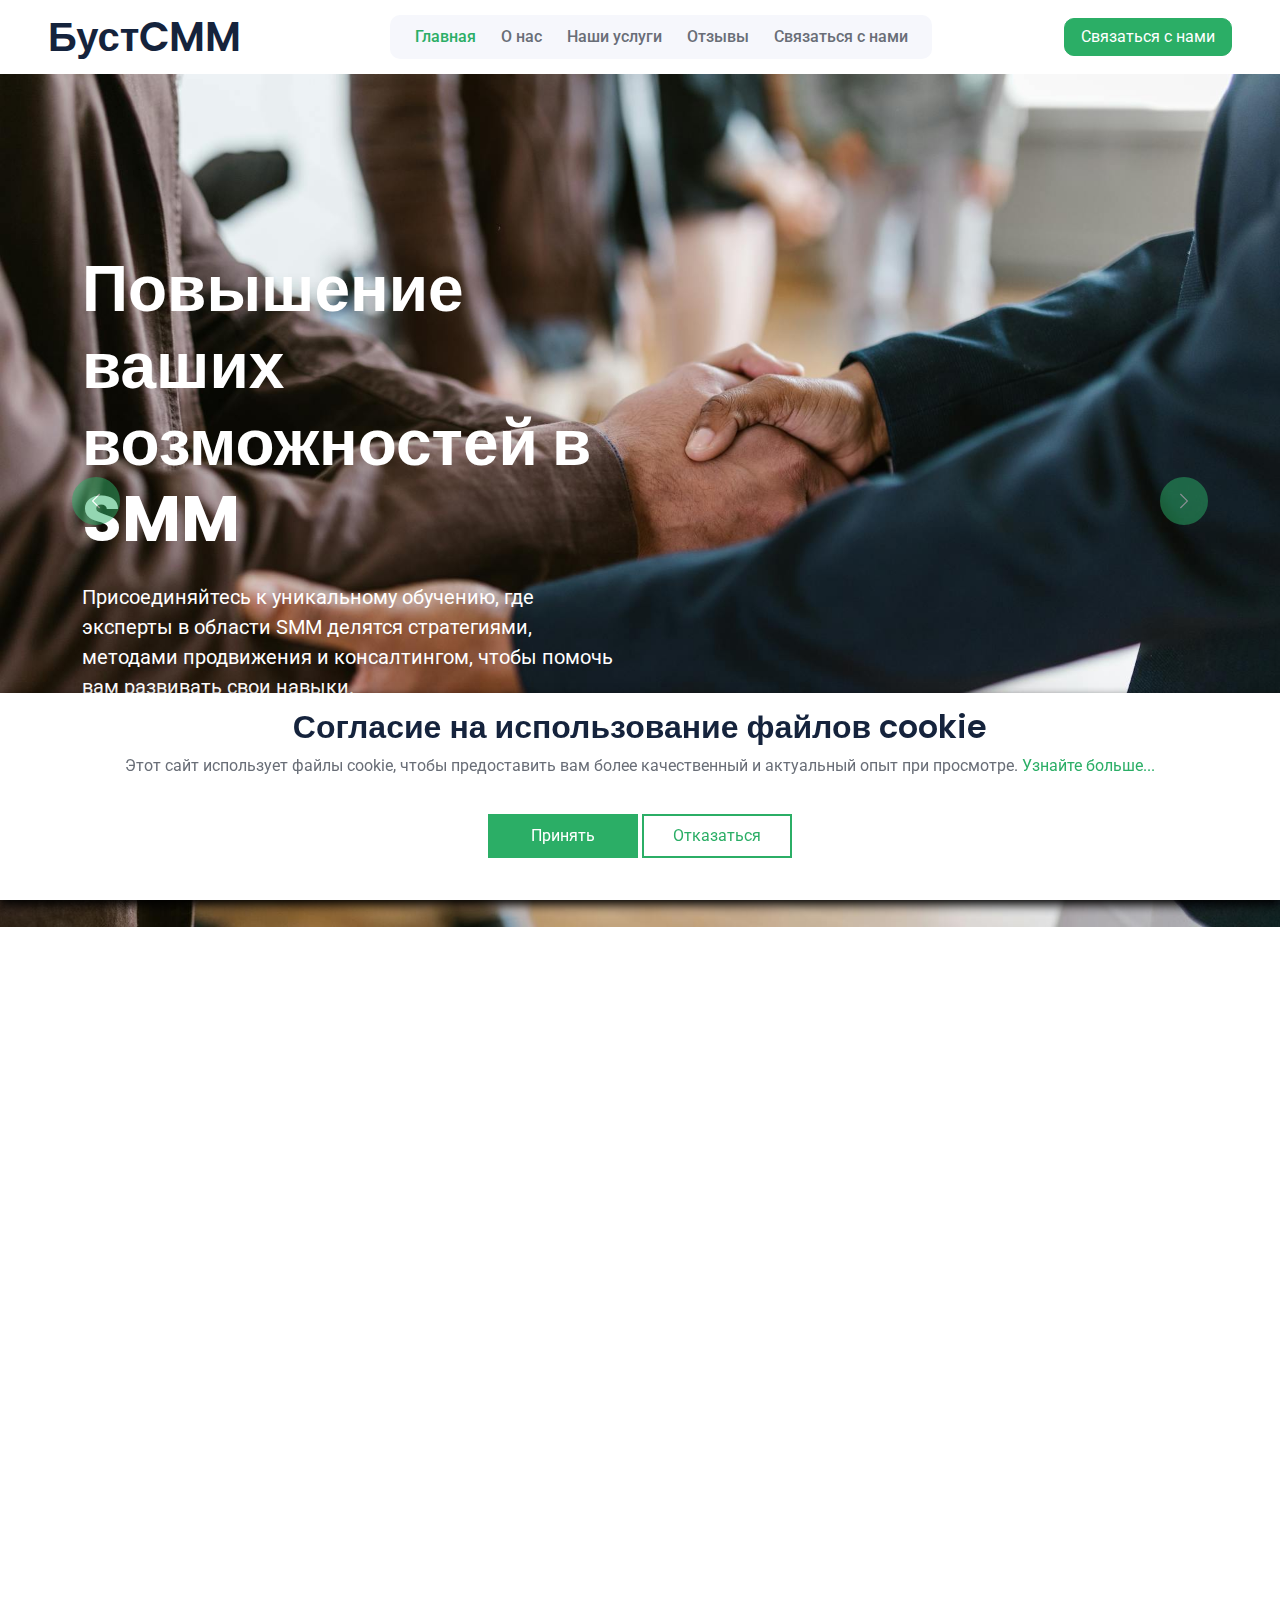
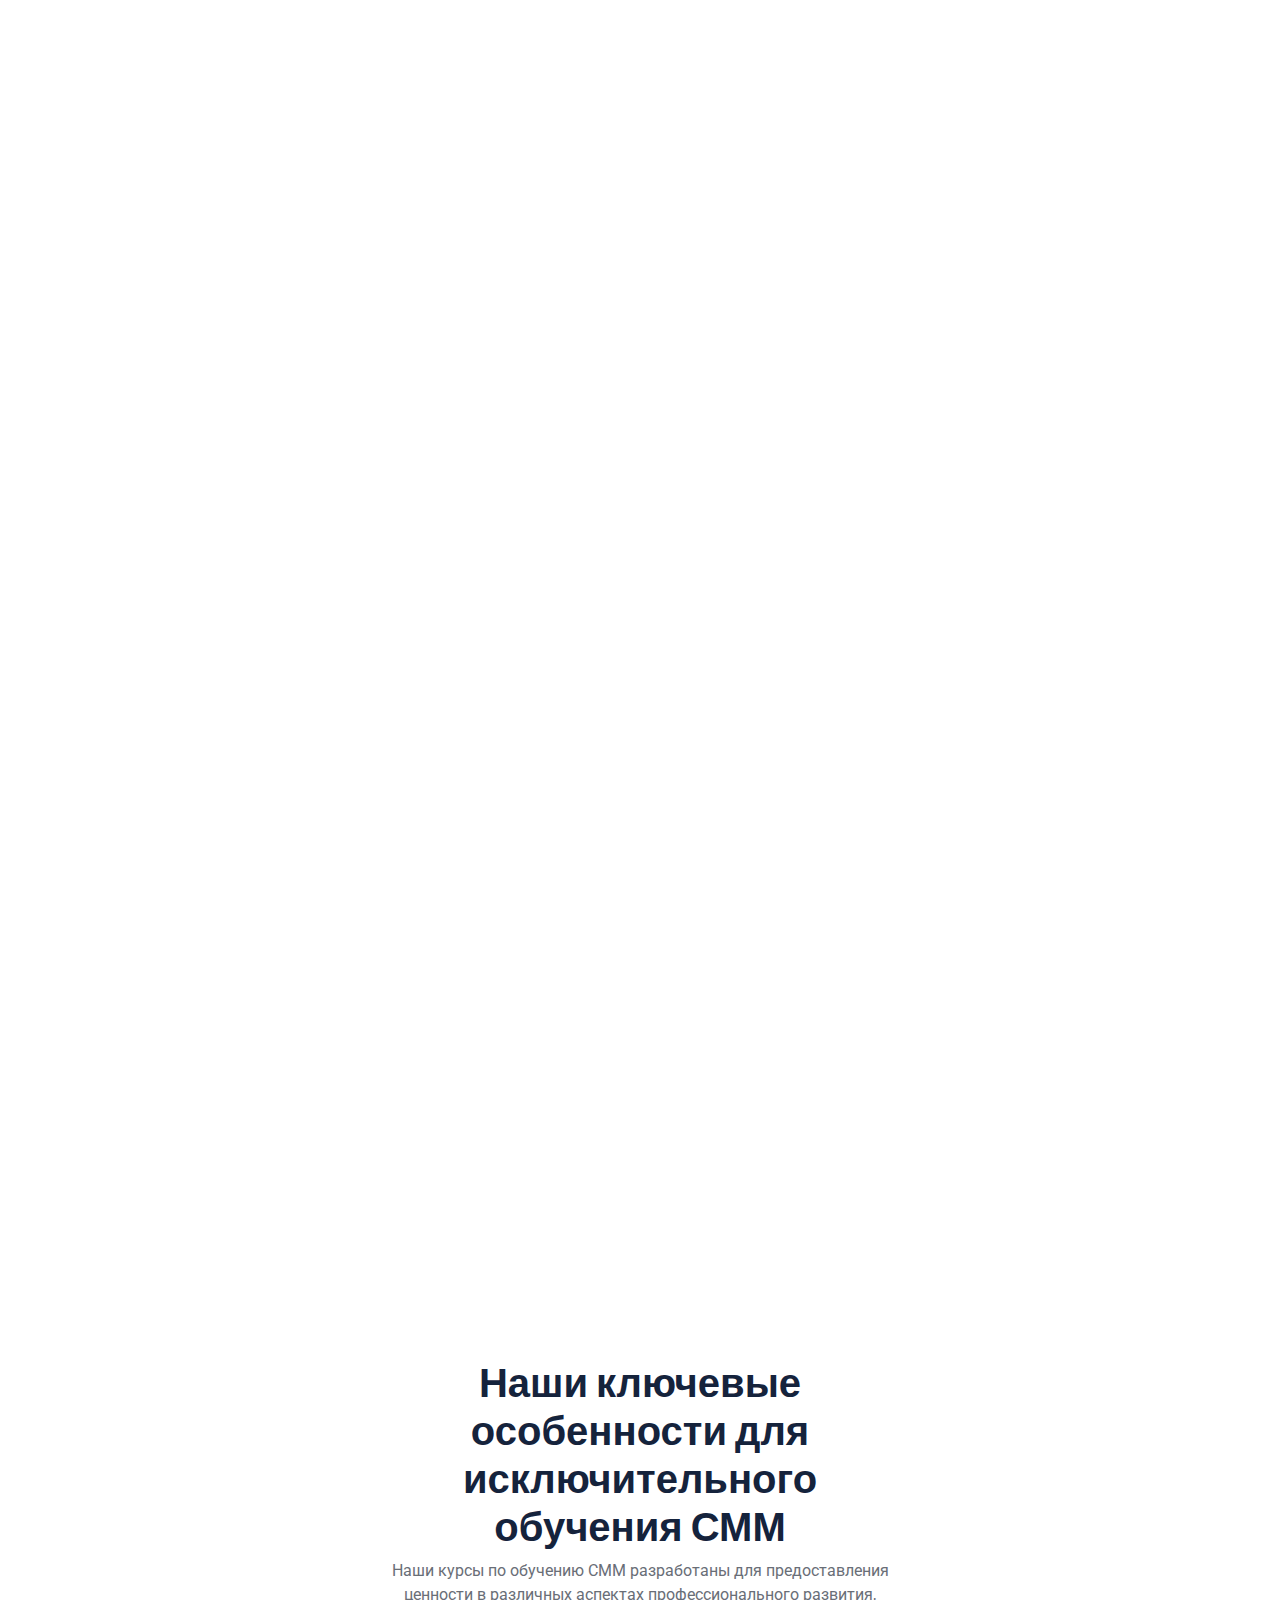
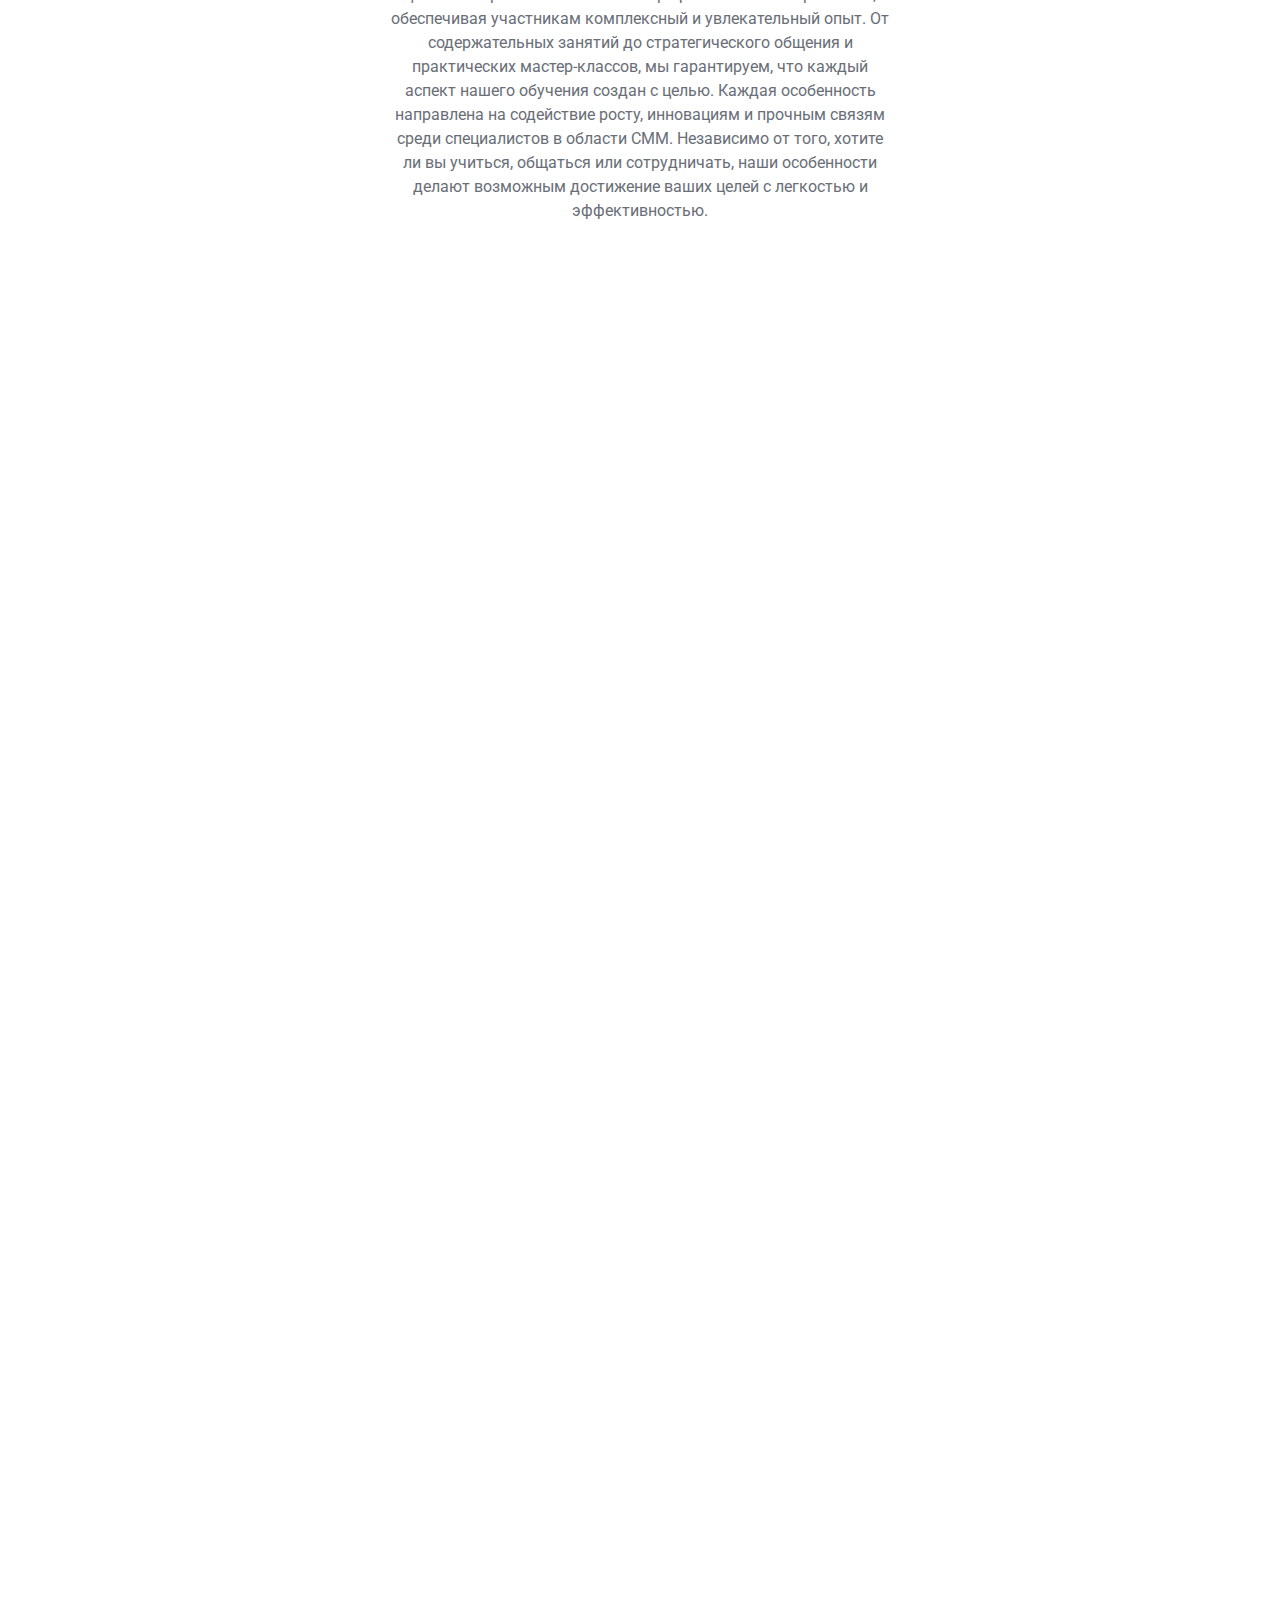
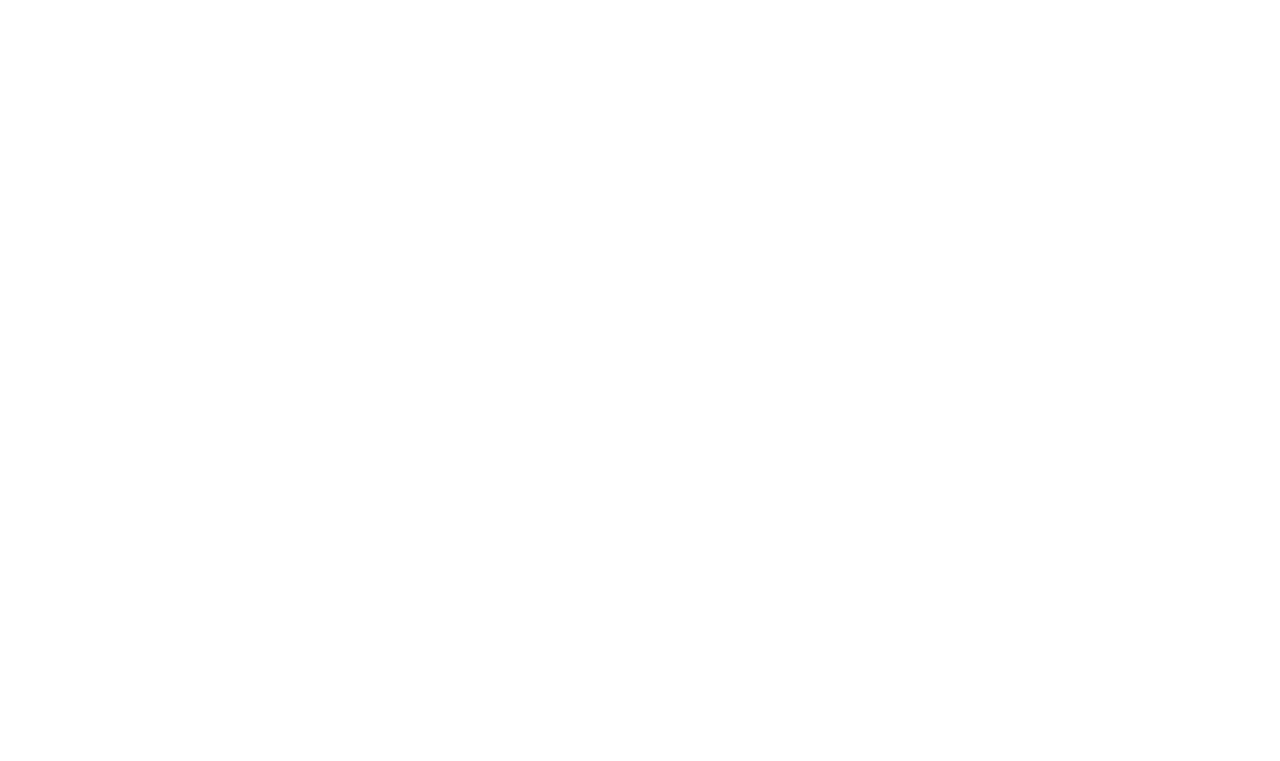
<file: index.html>
<!DOCTYPE html>
<html lang="en">
    <head>
        <meta charset="utf-8" />
        <title>БустCMM</title>
        <meta content="width=device-width, initial-scale=1.0" name="viewport" />
        <meta content="" name="keywords" />
        <meta content="" name="description" />

        <link rel="shortcut icon" href="img/favicon.png" type="image/x-icon" />

        <!-- Google Web Fonts -->
        <link rel="preconnect" href="https://fonts.googleapis.com" />
        <link rel="preconnect" href="https://fonts.gstatic.com" crossorigin />
        <link
            href="https://fonts.googleapis.com/css2?family=Roboto:wght@400;500&family=Poppins:wght@600;700&display=swap"
            rel="stylesheet"
        />

        <!-- Icon Font Stylesheet -->
        <link
            href="https://cdnjs.cloudflare.com/ajax/libs/font-awesome/5.10.0/css/all.min.css"
            rel="stylesheet"
        />
        <link
            href="https://cdn.jsdelivr.net/npm/bootstrap-icons@1.4.1/font/bootstrap-icons.css"
            rel="stylesheet"
        />

        <!-- Libraries Stylesheet -->
        <link href="lib/animate/animate.min.css" rel="stylesheet" />
        <link
            href="lib/owlcarousel/assets/owl.carousel.min.css"
            rel="stylesheet"
        />

        <!-- Customized Bootstrap Stylesheet -->
        <link href="css/bootstrap.min.css" rel="stylesheet" />

        <!-- Template Stylesheet -->
        <link href="css/style.css" rel="stylesheet" />
    </head>

    <body>
        <!-- Spinner Start -->
        <div
            id="spinner"
            class="show bg-white position-fixed translate-middle w-100 vh-100 top-50 start-50 d-flex align-items-center justify-content-center"
        >
            <div class="spinner-grow text-primary" role="status"></div>
        </div>
        <!-- Spinner End -->

        <!-- Navbar Start -->
        <nav
            class="navbar navbar-expand-lg bg-white navbar-light sticky-top px-4 px-lg-5"
        >
            <a href="index.html" class="navbar-brand d-flex align-items-center">
                <h1 class="m-0">БустCMM</h1>
            </a>
            <button
                type="button"
                class="navbar-toggler"
                data-bs-toggle="collapse"
                data-bs-target="#navbarCollapse"
            >
                <span class="navbar-toggler-icon"></span>
            </button>
            <div class="collapse navbar-collapse" id="navbarCollapse">
                <div
                    class="navbar-nav mx-auto bg-light rounded pe-4 py-3 py-lg-0"
                >
                    <a href="index.html" class="nav-item nav-link active"
                        >Главная</a
                    >
                    <a href="about.html" class="nav-item nav-link">О нас</a>
                    <a href="service.html" class="nav-item nav-link"
                        >Наши услуги</a
                    >
                    <a href="testimonial.html" class="nav-item nav-link"
                        >Отзывы</a
                    >
                    <a href="contact.html" class="nav-item nav-link"
                        >Связаться с нами</a
                    >
                </div>
            </div>
            <a
                href="contact.html"
                class="btn btn-primary px-3 d-none d-lg-block"
                >Связаться с нами</a
            >
        </nav>
        <!-- Navbar End -->

        <!-- Carousel Start -->
        <div class="container-fluid p-0 mb-5 wow fadeIn" data-wow-delay="0.1s">
            <div
                id="header-carousel"
                class="carousel slide"
                data-bs-ride="carousel"
            >
                <div class="carousel-inner">
                    <div class="carousel-item active">
                        <img
                            class="w-100"
                            src="img/carousel-1.jpg"
                            alt="Изображение"
                        />
                        <div class="carousel-caption">
                            <div class="container">
                                <div class="row">
                                    <div class="col-12 col-lg-6">
                                        <h1
                                            class="display-3 text-dark mb-4 animated slideInDown text-white"
                                        >
                                            Повышение ваших возможностей в SMM
                                        </h1>
                                        <p
                                            class="fs-5 text-body mb-5 text-white"
                                            style="color: #fff !important"
                                        >
                                            Присоединяйтесь к уникальному
                                            обучению, где эксперты в области SMM
                                            делятся стратегиями, методами
                                            продвижения и консалтингом, чтобы
                                            помочь вам развивать свои навыки.
                                        </p>
                                    </div>
                                </div>
                            </div>
                        </div>
                    </div>
                    <div class="carousel-item">
                        <img
                            class="w-100"
                            src="img/carousel-2.jpg"
                            alt="Изображение"
                        />
                        <div class="carousel-caption">
                            <div class="container">
                                <div class="row">
                                    <div class="col-12 col-lg-6">
                                        <h1
                                            class="display-3 text-dark mb-4 animated slideInDown text-white"
                                        >
                                            Получите современные знания SMM
                                        </h1>
                                        <p
                                            class="fs-5 text-body mb-5 text-white"
                                            style="color: #fff !important"
                                        >
                                            Будьте в курсе актуальных тенденций
                                            и стратегий в SMM, изучая передовые
                                            подходы и методы продвижения для
                                            успешного ведения социальных сетей.
                                        </p>
                                    </div>
                                </div>
                            </div>
                        </div>
                    </div>
                </div>
                <button
                    class="carousel-control-prev"
                    type="button"
                    data-bs-target="#header-carousel"
                    data-bs-slide="prev"
                >
                    <span
                        class="carousel-control-prev-icon"
                        aria-hidden="true"
                    ></span>
                    <span class="visually-hidden">Предыдущее</span>
                </button>
                <button
                    class="carousel-control-next"
                    type="button"
                    data-bs-target="#header-carousel"
                    data-bs-slide="next"
                >
                    <span
                        class="carousel-control-next-icon"
                        aria-hidden="true"
                    ></span>
                    <span class="visually-hidden">Следующее</span>
                </button>
            </div>
        </div>
        <!-- Carousel End -->

        <!-- About Start -->
        <div class="container-xxl py-5">
            <div class="container">
                <div class="row g-5">
                    <div class="col-lg-6 wow fadeInUp" data-wow-delay="0.1s">
                        <div
                            class="position-relative overflow-hidden rounded pt-5 h-100"
                            style="min-height: 400px"
                        >
                            <img
                                class="position-absolute w-100 h-100"
                                src="img/approach.jpg"
                                alt=""
                                style="object-fit: cover"
                            />
                        </div>
                    </div>
                    <div class="col-lg-6 wow fadeInUp" data-wow-delay="0.5s">
                        <div class="h-100">
                            <h1 class="display-6 mb-5">
                                Наш комплексный подход к обучению SMM
                            </h1>

                            <p class="mb-4">
                                На наших курсах по обучению SMM мы стремимся
                                создать динамичную атмосферу, где эксперты и
                                практики собираются вместе, чтобы делиться
                                знаниями и стратегиями. Наш подход выходит за
                                рамки обычных обучающих мероприятий: мы
                                тщательно разрабатываем каждое занятие для
                                максимального вовлечения, обучения и сетевого
                                взаимодействия. Мы объединяем специально
                                подобранные сессии с интерактивными
                                мастер-классами, глубокими панельными
                                обсуждениями и уникальными возможностями для
                                нетворкинга, чтобы обеспечить полноценный опыт,
                                поддерживающий как личный, так и
                                профессиональный рост. Мы начинаем с определения
                                ключевых тем и вызовов, формирующих мир SMM,
                                гарантируя, что каждый курс предлагает
                                актуальный и перспективный контент. Наша команда
                                сотрудничает с экспертами в области SMM, чтобы
                                разработать программу спикеров, которые могут
                                предложить разнообразные взгляды и практические
                                рекомендации. Каждая сессия предназначена для
                                обсуждения текущих тенденций, реальных вызовов и
                                инновационных решений, позволяя участникам уйти
                                с знаниями, которые они могут напрямую применить
                                в своей практике.
                            </p>
                        </div>
                    </div>
                </div>
            </div>
        </div>
        <!-- About End -->

        <!-- Facts Start -->
        <div class="container-fluid overflow-hidden my-5 px-lg-0">
            <div class="container">
                <div class="row g-0 mx-lg-0">
                    <div
                        class="col-lg-12 facts-counter wow fadeIn"
                        data-wow-delay="0.5s"
                    >
                        <div class="h-100 px-4 pe-lg-0">
                            <div class="row g-5">
                                <div class="col-sm-3">
                                    <h1
                                        class="display-5"
                                        data-toggle="counter-up"
                                    >
                                        2391
                                    </h1>
                                    <p class="fs-5 text-primary">
                                        Счастливых клиентов
                                    </p>
                                </div>
                                <div class="col-sm-3">
                                    <h1
                                        class="display-5"
                                        data-toggle="counter-up"
                                    >
                                        731
                                    </h1>
                                    <p class="fs-5 text-primary">
                                        Успешных проектов
                                    </p>
                                </div>
                                <div class="col-sm-3">
                                    <h1
                                        class="display-5"
                                        data-toggle="counter-up"
                                    >
                                        420
                                    </h1>
                                    <p class="fs-5 text-primary">
                                        Достигнутых наград
                                    </p>
                                </div>
                                <div class="col-sm-3">
                                    <h1
                                        class="display-5"
                                        data-toggle="counter-up"
                                    >
                                        120
                                    </h1>
                                    <p class="fs-5 text-primary">
                                        Членов команды
                                    </p>
                                </div>
                            </div>
                        </div>
                    </div>
                </div>
            </div>
        </div>
        <!-- Facts End -->

        <!-- Features Start -->
        <div class="container-xxl py-5">
            <div class="container">
                <div class="row g-5">
                    <div class="col-lg-6 wow fadeInUp" data-wow-delay="0.1s">
                        <h1 class="display-6 mb-5">
                            Почему выбирают нас для обучения СММ
                        </h1>
                        <p class="mb-4">
                            Наши курсы по обучению СММ созданы с целью
                            предоставить исключительный опыт для каждого
                            участника. Мы собираем лучших экспертов в области
                            СММ, интересный контент и возможности для
                            эффективного общения, чтобы гарантировать, что
                            каждое обучение будет ценным вкладом в вашу
                            профессиональную карьеру. Мы понимаем уникальные
                            потребности участников и предоставляем платформу,
                            которая не только обучает, но и вдохновляет и
                            соединяет. Выбирая нас, вы выбираете курс, который
                            специально разработан для достижения результатов,
                            создания связей и оснащения вас знаниями и
                            инструментами, необходимыми для успеха в СММ.
                        </p>
                        <div class="row g-3">
                            <div
                                class="col-sm-6 wow fadeIn"
                                data-wow-delay="0.1s"
                            >
                                <div class="bg-light rounded h-100 p-3">
                                    <div
                                        class="bg-white d-flex flex-column justify-content-center text-center rounded h-100 py-4 px-3"
                                    >
                                        <img
                                            class="align-self-center mb-3"
                                            src="img/icon/icon-06-primary.png"
                                            alt=""
                                        />
                                        <h5 class="mb-0">
                                            Занятия с экспертами
                                        </h5>
                                    </div>
                                </div>
                            </div>
                            <div
                                class="col-sm-6 wow fadeIn"
                                data-wow-delay="0.2s"
                            >
                                <div class="bg-light rounded h-100 p-3">
                                    <div
                                        class="bg-white d-flex flex-column justify-content-center text-center rounded py-4 px-3"
                                    >
                                        <img
                                            class="align-self-center mb-3"
                                            src="img/icon/icon-03-primary.png"
                                            alt=""
                                        />
                                        <h5 class="mb-0">
                                            Инновационные связи
                                        </h5>
                                    </div>
                                </div>
                            </div>
                            <div
                                class="col-sm-6 wow fadeIn"
                                data-wow-delay="0.3s"
                            >
                                <div class="bg-light rounded h-100 p-3">
                                    <div
                                        class="bg-white d-flex flex-column justify-content-center text-center rounded py-4 px-3"
                                    >
                                        <img
                                            class="align-self-center mb-3"
                                            src="img/icon/icon-04-primary.png"
                                            alt=""
                                        />
                                        <h5 class="mb-0">
                                            Практические рекомендации
                                        </h5>
                                    </div>
                                </div>
                            </div>
                            <div
                                class="col-sm-6 wow fadeIn"
                                data-wow-delay="0.4s"
                            >
                                <div class="bg-light rounded h-100 p-3">
                                    <div
                                        class="bg-white d-flex flex-column justify-content-center text-center rounded h-100 py-4 px-3"
                                    >
                                        <img
                                            class="align-self-center mb-3"
                                            src="img/icon/icon-07-primary.png"
                                            alt=""
                                        />
                                        <h5 class="mb-0">
                                            Фокус на СММ стратегии
                                        </h5>
                                    </div>
                                </div>
                            </div>
                        </div>
                    </div>
                    <div class="col-lg-6 wow fadeInUp" data-wow-delay="0.5s">
                        <div
                            class="position-relative rounded overflow-hidden h-100"
                            style="min-height: 400px"
                        >
                            <img
                                class="position-absolute w-100 h-100"
                                src="img/feature.jpg"
                                alt=""
                                style="object-fit: cover"
                            />
                        </div>
                    </div>
                </div>
            </div>
        </div>
        <!-- Features End -->

        <!-- Service Start -->
        <div class="container-xxl py-5">
            <div class="container">
                <div class="text-center mx-auto" style="max-width: 500px">
                    <h1 class="display-6">
                        Наши ключевые особенности для исключительного обучения
                        СММ
                    </h1>
                    <p class="mb-5">
                        Наши курсы по обучению СММ разработаны для
                        предоставления ценности в различных аспектах
                        профессионального развития, обеспечивая участникам
                        комплексный и увлекательный опыт. От содержательных
                        занятий до стратегического общения и практических
                        мастер-классов, мы гарантируем, что каждый аспект нашего
                        обучения создан с целью. Каждая особенность направлена
                        на содействие росту, инновациям и прочным связям среди
                        специалистов в области СММ. Независимо от того, хотите
                        ли вы учиться, общаться или сотрудничать, наши
                        особенности делают возможным достижение ваших целей с
                        легкостью и эффективностью.
                    </p>
                </div>
                <div class="row g-4 justify-content-center">
                    <div
                        class="col-lg-4 col-md-6 wow fadeInUp"
                        data-wow-delay="0.1s"
                    >
                        <div class="service-item rounded h-100 p-5">
                            <div class="d-flex align-items-center mb-4">
                                <h4 class="mb-0">Информативные занятия</h4>
                            </div>
                            <p class="mb-4">
                                Информативные занятия — это уникальная
                                возможность углубить свои знания и навыки в
                                различных областях. Они проводятся в формате
                                интерактивных сессий, где участники могут не
                                только слушать лекции, но и активно участвовать
                                в обсуждениях, задавать вопросы и обмениваться
                                опытом.
                            </p>
                        </div>
                    </div>
                    <div
                        class="col-lg-4 col-md-6 wow fadeInUp"
                        data-wow-delay="0.3s"
                    >
                        <div class="service-item rounded h-100 p-5">
                            <div class="d-flex align-items-center mb-4">
                                <h4 class="mb-0">
                                    Индивидуальные сессии для общения
                                </h4>
                            </div>
                            <p class="mb-4">
                                Уникальные возможности для общения,
                                организованные для того, чтобы помочь вам
                                встретиться с единомышленниками. От обсуждений в
                                небольших группах до личных встреч, эти сессии
                                нацелены на создание значимых связей.
                            </p>
                        </div>
                    </div>
                    <div
                        class="col-lg-4 col-md-6 wow fadeInUp"
                        data-wow-delay="0.5s"
                    >
                        <div class="service-item rounded h-100 p-5">
                            <div class="d-flex align-items-center mb-4">
                                <h4 class="mb-0">Практические мастер-классы</h4>
                            </div>
                            <p class="mb-4">
                                Практические мастер-классы, предназначенные для
                                глубокого изучения конкретных навыков и
                                стратегий. Проводимые экспертами, эти занятия
                                предлагают практическое руководство, которое вы
                                можете непосредственно применить в своей работе
                                с СММ.
                            </p>
                        </div>
                    </div>
                    <div
                        class="col-lg-4 col-md-6 wow fadeInUp"
                        data-wow-delay="0.1s"
                    >
                        <div class="service-item rounded h-100 p-5">
                            <div class="d-flex align-items-center mb-4">
                                <h4 class="mb-0">
                                    Инновационные панельные дискуссии
                                </h4>
                            </div>
                            <p class="mb-4">
                                Интерактивные панельные дискуссии с участием
                                экспертов. Обсуждение актуальных вопросов в
                                области СММ, исследование новых идей и
                                возможность задать вопросы специалистам.
                            </p>
                        </div>
                    </div>
                    <div
                        class="col-lg-4 col-md-6 wow fadeInUp"
                        data-wow-delay="0.3s"
                    >
                        <div class="service-item rounded h-100 p-5">
                            <div class="d-flex align-items-center mb-4">
                                <h4 class="mb-0">Возможности выставки</h4>
                            </div>
                            <p class="mb-4">
                                Узнайте о последних продуктах, услугах и
                                инновациях в области СММ. Наша выставочная зона
                                предоставляет платформу для демонстрации
                                предложений компаний и связи с потенциальными
                                партнерами и клиентами.
                            </p>
                        </div>
                    </div>
                    <div
                        class="col-lg-4 col-md-6 wow fadeInUp"
                        data-wow-delay="0.5s"
                    >
                        <div class="service-item rounded h-100 p-5">
                            <div class="d-flex align-items-center mb-4">
                                <h4 class="mb-0">Зона для общения</h4>
                            </div>
                            <p class="mb-4">
                                Специальное пространство для неформального
                                общения и отдыха. Зона для общения предназначена
                                для облегчения бесед, обмена идеями и
                                сотрудничества между участниками в комфортной и
                                гостеприимной обстановке.
                            </p>
                        </div>
                    </div>
                </div>
            </div>
        </div>
        <!-- Service End -->

        <!-- Appointment Start -->
        <div
            class="container-fluid appointment my-5 py-5 wow fadeIn"
            data-wow-delay="0.1s"
        >
            <div class="container py-5">
                <div class="row g-5">
                    <div class="col-lg-12 wow fadeIn" data-wow-delay="0.3s">
                        <h1 class="display-6 text-white mb-5">
                            Связывая идеи и инновации через обучение СММ
                        </h1>
                        <p class="text-white mb-5">
                            В современном мире, где обучение СММ приобретает все
                            большую значимость, важность сотрудничества и
                            общения не может быть переоценена. Наши курсы по
                            обучению СММ служат важным связующим звеном между
                            различными аспектами СММ стратегии, инновационными
                            идеями и профессионалами, которые ведут к переменам.
                            Мы уверены, что трансформационные идеи возникают,
                            когда люди собираются вместе, делятся своим опытом и
                            сотрудничают в различных областях. Предоставляя
                            платформу, способствующую значимым беседам и связям,
                            мы даем участникам возможность исследовать новые
                            перспективы, оспаривать традиционное мышление и
                            разрабатывать инновационные решения сложных задач.
                            Каждое обучение СММ тщательно разрабатывается, чтобы
                            создать атмосферу, в которой участники могут
                            общаться с коллегами, лидерами отрасли и экспертами,
                            вызывая обсуждения, которые приводят к практическим
                            идеям и прочным партнерствам. Наша приверженность к
                            содействию таким связям отражена в каждом аспекте
                            наших мероприятий, от тщательно подобранной
                            программы до интерактивных возможностей для общения.
                            Мы понимаем, что истинная ценность заключается не
                            только в том, что вы изучаете, но и в том, с кем вы
                            встречаетесь на этом пути. Присоединяйтесь к нам,
                            чтобы связать идеи и инновации, прокладывая путь к
                            более яркому будущему в области СММ.
                        </p>
                    </div>
                </div>
            </div>
        </div>

        <!-- Appointment End -->

        <!-- Footer Start -->
        <div
            class="container-fluid bg-dark footer mt-5 pt-5 wow fadeIn"
            data-wow-delay="0.1s"
        >
            <div class="container py-5">
                <div class="row g-5">
                    <div class="col-lg-3 col-md-6">
                        <h1 class="text-white mb-4">БустСММ</h1>
                        <p>
                            Наша миссия - создать исключительный опыт обучения
                            СММ, который способствует развитию, связям и
                            инновациям. Мы объединяем экспертов, специалистов и
                            профессионалов, чтобы делиться инсайтами, строить
                            сети и продвигать идеи в области СММ.
                        </p>
                    </div>
                    <div class="col-lg-3 col-md-6">
                        <h5 class="text-light mb-4">Адрес</h5>
                        <p>
                            <i class="fa fa-map-marker-alt me-3"></i>Түркістан
                            көшесі, Шымкент 160008, Казахстан
                        </p>
                        <p><i class="fa fa-phone-alt me-3"></i>+77054592941</p>
                        <p>
                            <i class="fa fa-envelope me-3"></i
                            >boost_smm@gmail.com
                        </p>
                    </div>
                    <div class="col-lg-3 col-md-6">
                        <h5 class="text-light mb-4">Быстрые ссылки</h5>
                        <a class="btn btn-link" href="about.html">О нас</a>
                        <a class="btn btn-link" href="contact.html"
                            >Связаться с нами</a
                        >
                        <a class="btn btn-link" href="service.html"
                            >Наши услуги</a
                        >
                        <a class="btn btn-link" href="terms-of-use.html"
                            >Условия использования</a
                        >
                        <a class="btn btn-link" href="privacy-policy.html"
                            >Конфиденциальность</a
                        >
                    </div>
                    <div class="col-lg-3 col-md-6">
                        <h5 class="text-light mb-4">Новости</h5>
                        <p>
                            Оставайтесь в курсе и вдохновленными,
                            присоединившись к нашей рассылке! Получайте
                            эксклюзивные обновления о предстоящих обучениях по
                            СММ, инсайты отрасли и советы экспертов прямо на ваш
                            электронный адрес.
                        </p>
                        <div
                            class="position-relative mx-auto"
                            style="max-width: 400px"
                        >
                            <input
                                class="form-control bg-transparent w-100 py-3 ps-4 pe-5"
                                type="text"
                                placeholder="Ваш email"
                                id="email"
                            />
                            <button
                                type="button"
                                class="btn btn-secondary py-2 position-absolute top-0 end-0 mt-2 me-2"
                                id="submit"
                                onclick="sendForm()"
                            >
                                Подписаться
                            </button>
                        </div>
                        <div
                            id="result"
                            style="color: red; font-size: 12px"
                        ></div>
                    </div>
                </div>
            </div>
        </div>

        <!-- Footer End -->

        <!-- Back to Top -->
        <a href="#" class="btn btn-lg btn-primary btn-lg-square back-to-top"
            ><i class="bi bi-arrow-up"></i
        ></a>

        <!-- Cookie banner -->
        <div class="cookie-wrapper show">
            <div>
                <i class="bx bx-cookie"></i>
                <h2 style="text-align: center">
                    Согласие на использование файлов cookie
                </h2>
            </div>

            <div class="data">
                <p>
                    Этот сайт использует файлы cookie, чтобы предоставить вам
                    более качественный и актуальный опыт при просмотре.
                    <a href="#">Узнайте больше...</a>
                </p>
            </div>

            <div class="buttons">
                <button class="cookie-button" id="acceptBtn">Принять</button>
                <button class="cookie-button" id="declineBtn">
                    Отказаться
                </button>
            </div>
        </div>
        <!-- End Cookie banner -->
        <!-- JavaScript Libraries -->
        <script src="https://code.jquery.com/jquery-3.4.1.min.js"></script>
        <script src="https://cdn.jsdelivr.net/npm/bootstrap@5.0.0/dist/js/bootstrap.bundle.min.js"></script>
        <script src="lib/wow/wow.min.js"></script>
        <script src="lib/easing/easing.min.js"></script>
        <script src="lib/waypoints/waypoints.min.js"></script>
        <script src="lib/owlcarousel/owl.carousel.min.js"></script>
        <script src="lib/counterup/counterup.min.js"></script>

        <!-- Template Javascript -->
        <script src="js/main.js"></script>
        <script src="js/cookiebanner.js"></script>
        <script src="js/contact-form.js"></script>
    </body>
</html>
</file>
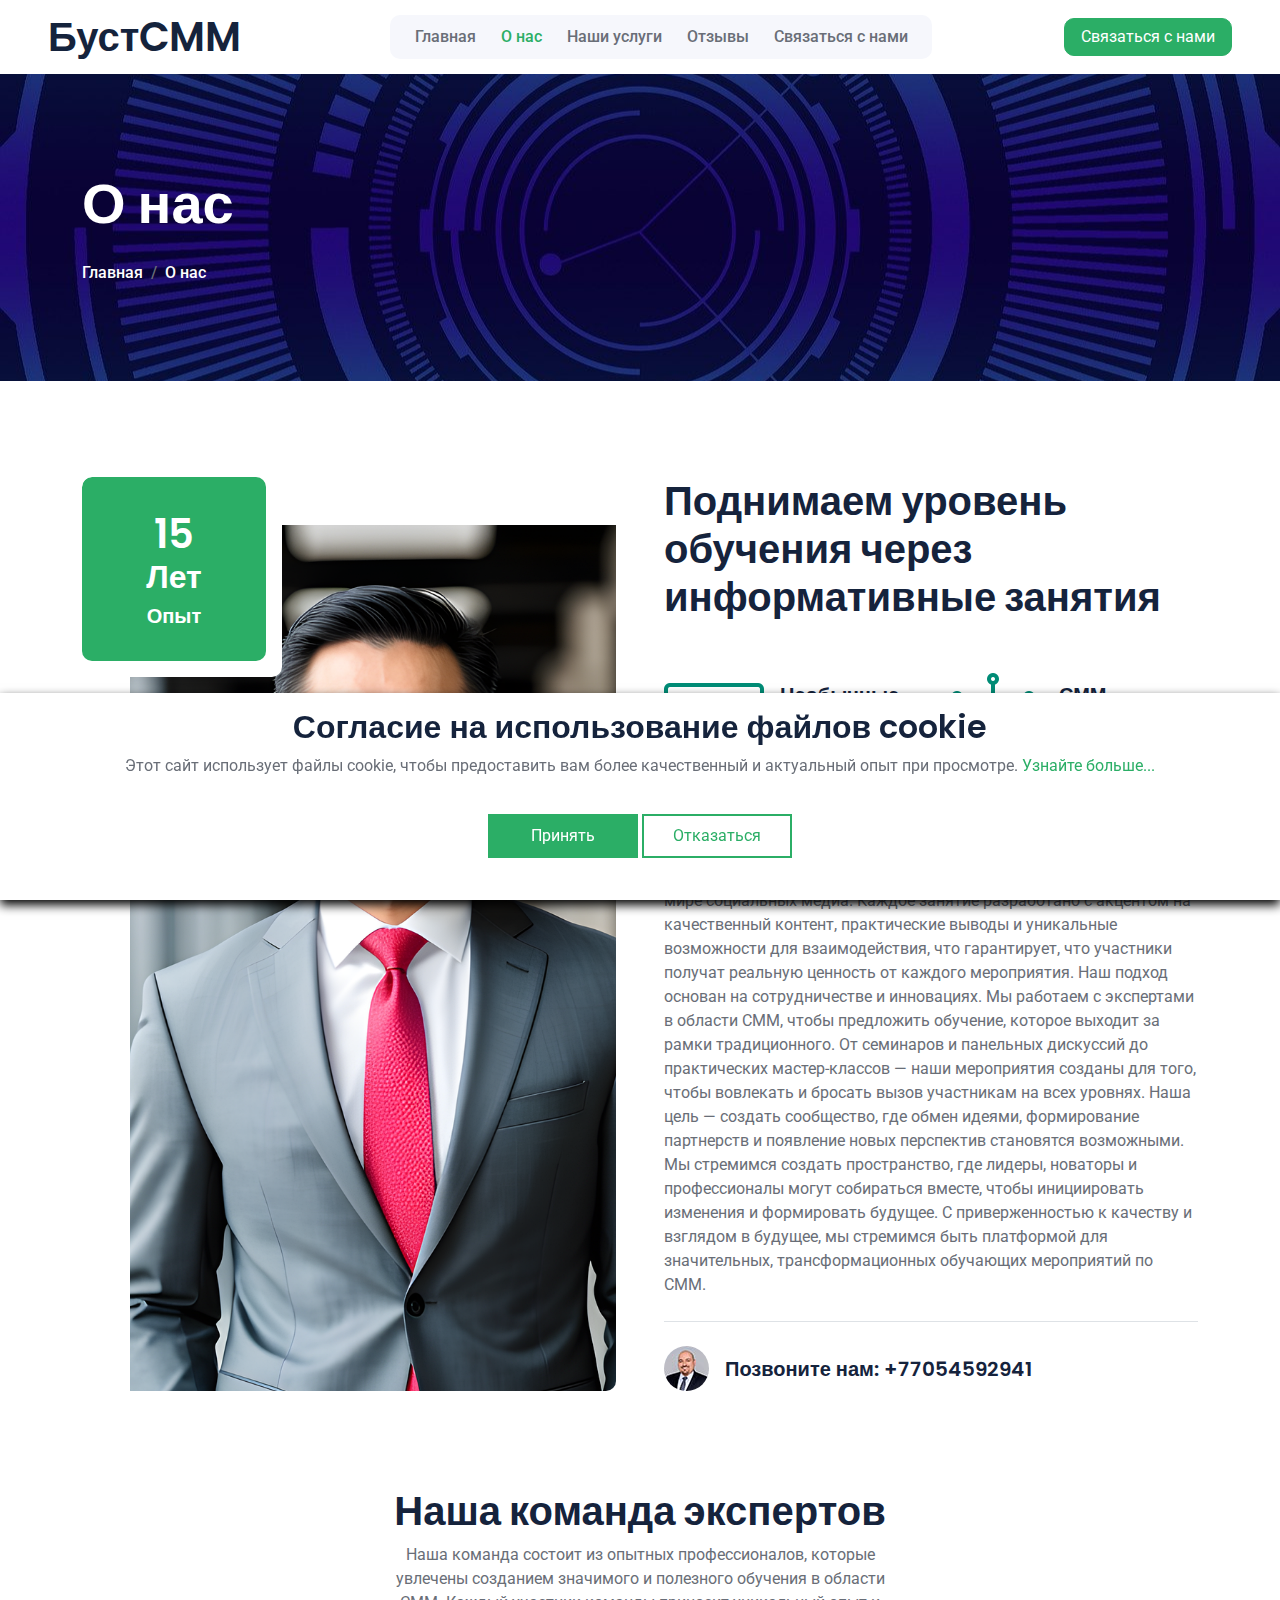
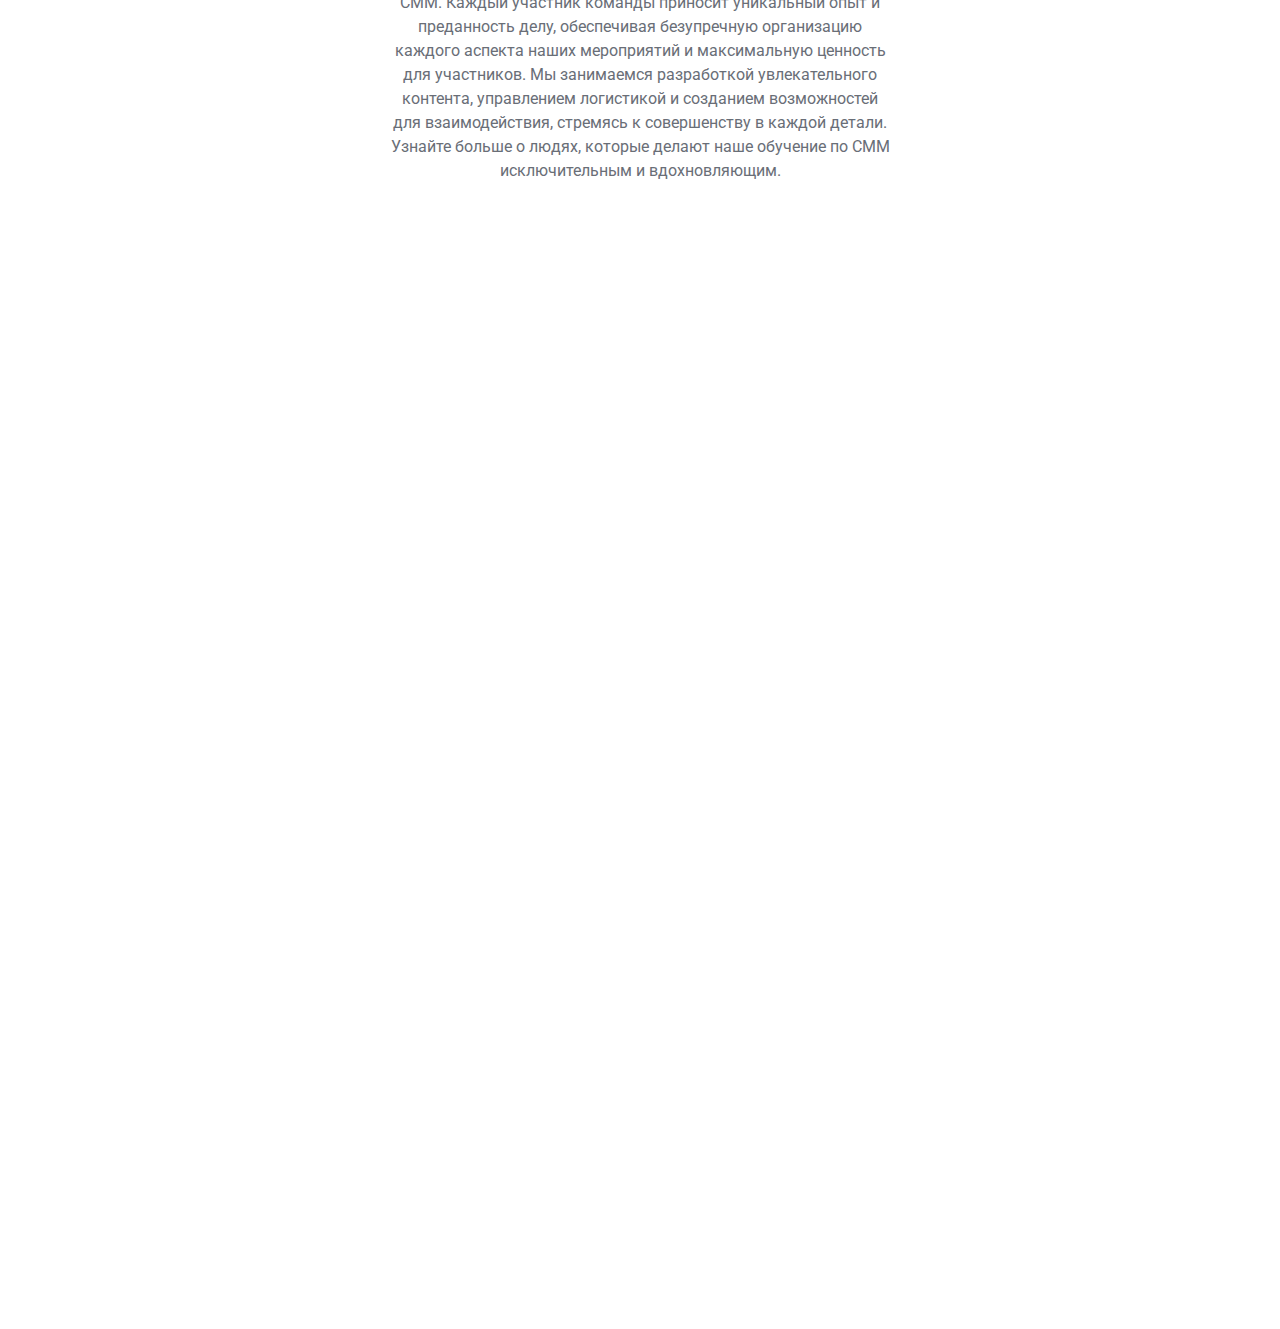
<file: about.html>
<!DOCTYPE html>
<html lang="en">
    <head>
        <meta charset="utf-8" />
        <title>БустCMM</title>
        <meta content="width=device-width, initial-scale=1.0" name="viewport" />
        <meta content="" name="keywords" />
        <meta content="" name="description" />

        <link rel="shortcut icon" href="img/favicon.png" type="image/x-icon" />

        <!-- Google Web Fonts -->
        <link rel="preconnect" href="https://fonts.googleapis.com" />
        <link rel="preconnect" href="https://fonts.gstatic.com" crossorigin />
        <link
            href="https://fonts.googleapis.com/css2?family=Roboto:wght@400;500&family=Poppins:wght@600;700&display=swap"
            rel="stylesheet"
        />

        <!-- Icon Font Stylesheet -->
        <link
            href="https://cdnjs.cloudflare.com/ajax/libs/font-awesome/5.10.0/css/all.min.css"
            rel="stylesheet"
        />
        <link
            href="https://cdn.jsdelivr.net/npm/bootstrap-icons@1.4.1/font/bootstrap-icons.css"
            rel="stylesheet"
        />

        <!-- Libraries Stylesheet -->
        <link href="lib/animate/animate.min.css" rel="stylesheet" />
        <link
            href="lib/owlcarousel/assets/owl.carousel.min.css"
            rel="stylesheet"
        />

        <!-- Customized Bootstrap Stylesheet -->
        <link href="css/bootstrap.min.css" rel="stylesheet" />

        <!-- Template Stylesheet -->
        <link href="css/style.css" rel="stylesheet" />
    </head>

    <body>
        <!-- Spinner Start -->
        <div
            id="spinner"
            class="show bg-white position-fixed translate-middle w-100 vh-100 top-50 start-50 d-flex align-items-center justify-content-center"
        >
            <div class="spinner-grow text-primary" role="status"></div>
        </div>
        <!-- Spinner End -->

        <!-- Navbar Start -->
        <nav
            class="navbar navbar-expand-lg bg-white navbar-light sticky-top px-4 px-lg-5"
        >
            <a href="index.html" class="navbar-brand d-flex align-items-center">
                <h1 class="m-0">БустCMM</h1>
            </a>
            <button
                type="button"
                class="navbar-toggler"
                data-bs-toggle="collapse"
                data-bs-target="#navbarCollapse"
            >
                <span class="navbar-toggler-icon"></span>
            </button>
            <div class="collapse navbar-collapse" id="navbarCollapse">
                <div
                    class="navbar-nav mx-auto bg-light rounded pe-4 py-3 py-lg-0"
                >
                    <a href="index.html" class="nav-item nav-link">Главная</a>
                    <a href="about.html" class="nav-item nav-link active"
                        >О нас</a
                    >
                    <a href="service.html" class="nav-item nav-link"
                        >Наши услуги</a
                    >
                    <a href="testimonial.html" class="nav-item nav-link"
                        >Отзывы</a
                    >
                    <a href="contact.html" class="nav-item nav-link"
                        >Связаться с нами</a
                    >
                </div>
            </div>
            <a
                href="contact.html"
                class="btn btn-primary px-3 d-none d-lg-block"
                >Связаться с нами</a
            >
        </nav>
        <!-- Navbar End -->

        <!-- Page Header Start -->
        <div
            class="container-fluid page-header breadcrumbs bg1 py-5 mb-5 wow fadeIn"
            data-wow-delay="0.1s"
        >
            <div class="container py-5">
                <h1
                    class="display-4 animated slideInDown mb-4"
                    style="color: #fff"
                >
                    О нас
                </h1>
                <nav aria-label="breadcrumb animated slideInDown">
                    <ol class="breadcrumb mb-0">
                        <li class="breadcrumb-item">
                            <a href="index.html" style="color: #fff">Главная</a>
                        </li>
                        <li
                            class="breadcrumb-item active"
                            aria-current="page"
                            style="color: #fff"
                        >
                            О нас
                        </li>
                    </ol>
                </nav>
            </div>
        </div>
        <!-- Page Header End -->

        <!-- About Start -->
        <div class="container-xxl py-5">
            <div class="container">
                <div class="row g-5">
                    <div class="col-lg-6 wow fadeInUp" data-wow-delay="0.1s">
                        <div
                            class="position-relative overflow-hidden rounded ps-5 pt-5 h-100"
                            style="min-height: 400px"
                        >
                            <img
                                class="position-absolute w-100 h-100"
                                src="img/about.jpg"
                                alt=""
                                style="object-fit: cover"
                            />
                            <div
                                class="position-absolute top-0 start-0 bg-white rounded pe-3 pb-3"
                                style="width: 200px; height: 200px"
                            >
                                <div
                                    class="d-flex flex-column justify-content-center text-center bg-primary rounded h-100 p-3"
                                >
                                    <h1 class="text-white mb-0">15</h1>
                                    <h2 class="text-white">Лет</h2>
                                    <h5 class="text-white mb-0">Опыт</h5>
                                </div>
                            </div>
                        </div>
                    </div>
                    <div class="col-lg-6 wow fadeInUp" data-wow-delay="0.5s">
                        <div class="h-100">
                            <h1 class="display-6 mb-5">
                                Поднимаем уровень обучения через информативные
                                занятия
                            </h1>

                            <div class="row g-4 mb-4">
                                <div class="col-sm-6">
                                    <div class="d-flex align-items-center">
                                        <img
                                            class="flex-shrink-0 me-3"
                                            src="img/icon/icon-04-primary.png"
                                            alt=""
                                        />
                                        <h5 class="mb-0">
                                            Необычные возможности для СММ
                                        </h5>
                                    </div>
                                </div>
                                <div class="col-sm-6">
                                    <div class="d-flex align-items-center">
                                        <img
                                            class="flex-shrink-0 me-3"
                                            src="img/icon/icon-03-primary.png"
                                            alt=""
                                        />
                                        <h5 class="mb-0">
                                            СММ стратегия от экспертов
                                        </h5>
                                    </div>
                                </div>
                            </div>
                            <p class="mb-4">
                                Мы стремимся предоставить информативные занятия,
                                которые вдохновляют, обучают и соединяют
                                профессионалов в области СММ. Наша цель —
                                предоставить участникам знания, инсайты и связи,
                                необходимые для успешного продвижения в
                                постоянно меняющемся мире социальных медиа.
                                Каждое занятие разработано с акцентом на
                                качественный контент, практические выводы и
                                уникальные возможности для взаимодействия, что
                                гарантирует, что участники получат реальную
                                ценность от каждого мероприятия. Наш подход
                                основан на сотрудничестве и инновациях. Мы
                                работаем с экспертами в области СММ, чтобы
                                предложить обучение, которое выходит за рамки
                                традиционного. От семинаров и панельных
                                дискуссий до практических мастер-классов — наши
                                мероприятия созданы для того, чтобы вовлекать и
                                бросать вызов участникам на всех уровнях. Наша
                                цель — создать сообщество, где обмен идеями,
                                формирование партнерств и появление новых
                                перспектив становятся возможными. Мы стремимся
                                создать пространство, где лидеры, новаторы и
                                профессионалы могут собираться вместе, чтобы
                                инициировать изменения и формировать будущее. С
                                приверженностью к качеству и взглядом в будущее,
                                мы стремимся быть платформой для значительных,
                                трансформационных обучающих мероприятий по СММ.
                            </p>
                            <div class="border-top mt-4 pt-4">
                                <div class="d-flex align-items-center">
                                    <img
                                        class="flex-shrink-0 rounded-circle me-3"
                                        src="img/profile.jpg"
                                        alt=""
                                    />
                                    <h5 class="mb-0">
                                        Позвоните нам: +77054592941
                                    </h5>
                                </div>
                            </div>
                        </div>
                    </div>
                </div>
            </div>
        </div>
        <!-- About End -->

        <!-- Team Start -->
        <div class="container-xxl py-5">
            <div class="container">
                <div class="text-center mx-auto" style="max-width: 500px">
                    <h1 class="display-6">Наша команда экспертов</h1>
                    <p class="mb-5">
                        Наша команда состоит из опытных профессионалов, которые
                        увлечены созданием значимого и полезного обучения в
                        области СММ. Каждый участник команды приносит уникальный
                        опыт и преданность делу, обеспечивая безупречную
                        организацию каждого аспекта наших мероприятий и
                        максимальную ценность для участников. Мы занимаемся
                        разработкой увлекательного контента, управлением
                        логистикой и созданием возможностей для взаимодействия,
                        стремясь к совершенству в каждой детали. Узнайте больше
                        о людях, которые делают наше обучение по СММ
                        исключительным и вдохновляющим.
                    </p>
                </div>
                <div class="row g-4">
                    <div
                        class="col-lg-3 col-md-6 wow fadeInUp"
                        data-wow-delay="0.1s"
                    >
                        <div class="team-item rounded">
                            <img
                                class="img-fluid"
                                src="img/team-1.jpg"
                                alt=""
                            />
                            <div class="text-center p-4">
                                <h5>Томас Картер</h5>
                                <span>Директор по обучению</span>
                            </div>
                            <div class="team-text text-center bg-white p-4">
                                <p>
                                    С более чем 15-летним опытом управления
                                    крупными обучающими мероприятиями, Томас
                                    подходит к планированию СММ-обучения
                                    стратегически, обеспечивая, чтобы каждая
                                    сессия, спикер и активность соответствовали
                                    нашей миссии по предоставлению ценных знаний
                                    для участников.
                                </p>
                            </div>
                        </div>
                    </div>
                    <div
                        class="col-lg-3 col-md-6 wow fadeInUp"
                        data-wow-delay="0.3s"
                    >
                        <div class="team-item rounded">
                            <img
                                class="img-fluid"
                                src="img/team-2.jpg"
                                alt=""
                            />
                            <div class="text-center p-4">
                                <h5>София Эванс</h5>
                                <span>Куратор контента</span>
                            </div>
                            <div class="team-text text-center bg-white p-4">
                                <p>
                                    Как бывший бизнес-аналитик, София обладает
                                    острым чувством текущих трендов и
                                    потребностей в индустрии. Она тесно
                                    сотрудничает со спикерами и экспертами,
                                    чтобы разработать сессии, которые актуальны,
                                    содержательны и адаптированы к аудитории,
                                    обеспечивая, чтобы участники получали
                                    полезные и практические знания.
                                </p>
                            </div>
                        </div>
                    </div>
                    <div
                        class="col-lg-3 col-md-6 wow fadeInUp"
                        data-wow-delay="0.5s"
                    >
                        <div class="team-item rounded">
                            <img
                                class="img-fluid"
                                src="img/team-3.jpg"
                                alt=""
                            />
                            <div class="text-center p-4">
                                <h5>Давид Ким</h5>
                                <span>Координатор по взаимодействию</span>
                            </div>
                            <div class="team-text text-center bg-white p-4">
                                <p>
                                    Давид специализируется на создании
                                    уникальных возможностей для сетевого
                                    взаимодействия, которые способствуют
                                    настоящим связям. Его опыт в области
                                    профессионального развития позволяет ему
                                    разрабатывать сессии, которые способствуют
                                    сотрудничеству и формированию долгосрочных
                                    отношений между участниками обучения по СММ.
                                </p>
                            </div>
                        </div>
                    </div>
                    <div
                        class="col-lg-3 col-md-6 wow fadeInUp"
                        data-wow-delay="0.7s"
                    >
                        <div class="team-item rounded">
                            <img
                                class="img-fluid"
                                src="img/team-4.jpg"
                                alt=""
                            />
                            <div class="text-center p-4">
                                <h5>Лиза Мунро</h5>
                                <span
                                    >Менеджер по маркетингу и
                                    взаимодействию</span
                                >
                            </div>
                            <div class="team-text text-center bg-white p-4">
                                <p>
                                    Лиза возглавляет усилия по тому, чтобы наши
                                    мероприятия были заметными и интересными для
                                    широкой аудитории. Обладая страстью к
                                    сторителлингу и стратегическому продвижению,
                                    она обеспечивает, чтобы наше сообщение
                                    отражало истинный дух наших обучающих
                                    программ по СММ.
                                </p>
                            </div>
                        </div>
                    </div>
                </div>
            </div>
        </div>

        <!-- Team End -->

        <!-- Footer Start -->
        <div
            class="container-fluid bg-dark footer mt-5 pt-5 wow fadeIn"
            data-wow-delay="0.1s"
        >
            <div class="container py-5">
                <div class="row g-5">
                    <div class="col-lg-3 col-md-6">
                        <h1 class="text-white mb-4">БустСММ</h1>
                        <p>
                            Наша миссия - создать исключительный опыт обучения
                            СММ, который способствует развитию, связям и
                            инновациям. Мы объединяем экспертов, специалистов и
                            профессионалов, чтобы делиться инсайтами, строить
                            сети и продвигать идеи в области СММ.
                        </p>
                    </div>
                    <div class="col-lg-3 col-md-6">
                        <h5 class="text-light mb-4">Адрес</h5>
                        <p>
                            <i class="fa fa-map-marker-alt me-3"></i>Түркістан
                            көшесі, Шымкент 160008, Казахстан
                        </p>
                        <p><i class="fa fa-phone-alt me-3"></i>+77054592941</p>
                        <p>
                            <i class="fa fa-envelope me-3"></i
                            >boost_smm@gmail.com
                        </p>
                    </div>
                    <div class="col-lg-3 col-md-6">
                        <h5 class="text-light mb-4">Быстрые ссылки</h5>
                        <a class="btn btn-link" href="about.html">О нас</a>
                        <a class="btn btn-link" href="contact.html"
                            >Связаться с нами</a
                        >
                        <a class="btn btn-link" href="service.html"
                            >Наши услуги</a
                        >
                        <a class="btn btn-link" href="terms-of-use.html"
                            >Условия использования</a
                        >
                        <a class="btn btn-link" href="privacy-policy.html"
                            >Конфиденциальность</a
                        >
                    </div>
                    <div class="col-lg-3 col-md-6">
                        <h5 class="text-light mb-4">Новости</h5>
                        <p>
                            Оставайтесь в курсе и вдохновленными,
                            присоединившись к нашей рассылке! Получайте
                            эксклюзивные обновления о предстоящих обучениях по
                            СММ, инсайты отрасли и советы экспертов прямо на ваш
                            электронный адрес.
                        </p>
                        <div
                            class="position-relative mx-auto"
                            style="max-width: 400px"
                        >
                            <input
                                class="form-control bg-transparent w-100 py-3 ps-4 pe-5"
                                type="text"
                                placeholder="Ваш email"
                                id="email"
                            />
                            <button
                                type="button"
                                class="btn btn-secondary py-2 position-absolute top-0 end-0 mt-2 me-2"
                                id="submit"
                                onclick="sendForm()"
                            >
                                Подписаться
                            </button>
                        </div>
                        <div
                            id="result"
                            style="color: red; font-size: 12px"
                        ></div>
                    </div>
                </div>
            </div>
        </div>

        <!-- Footer End -->

        <!-- Back to Top -->
        <a href="#" class="btn btn-lg btn-primary btn-lg-square back-to-top"
            ><i class="bi bi-arrow-up"></i
        ></a>

        <!-- Cookie banner -->
        <div class="cookie-wrapper show">
            <div>
                <i class="bx bx-cookie"></i>
                <h2 style="text-align: center">
                    Согласие на использование файлов cookie
                </h2>
            </div>

            <div class="data">
                <p>
                    Этот сайт использует файлы cookie, чтобы предоставить вам
                    более качественный и актуальный опыт при просмотре.
                    <a href="#">Узнайте больше...</a>
                </p>
            </div>

            <div class="buttons">
                <button class="cookie-button" id="acceptBtn">Принять</button>
                <button class="cookie-button" id="declineBtn">
                    Отказаться
                </button>
            </div>
        </div>
        <!-- End Cookie banner -->
        <!-- JavaScript Libraries -->
        <script src="https://code.jquery.com/jquery-3.4.1.min.js"></script>
        <script src="https://cdn.jsdelivr.net/npm/bootstrap@5.0.0/dist/js/bootstrap.bundle.min.js"></script>
        <script src="lib/wow/wow.min.js"></script>
        <script src="lib/easing/easing.min.js"></script>
        <script src="lib/waypoints/waypoints.min.js"></script>
        <script src="lib/owlcarousel/owl.carousel.min.js"></script>
        <script src="lib/counterup/counterup.min.js"></script>

        <!-- Template Javascript -->
        <script src="js/main.js"></script>
        <script src="js/cookiebanner.js"></script>
        <script src="js/contact-form.js"></script>
    </body>
</html>
</file>
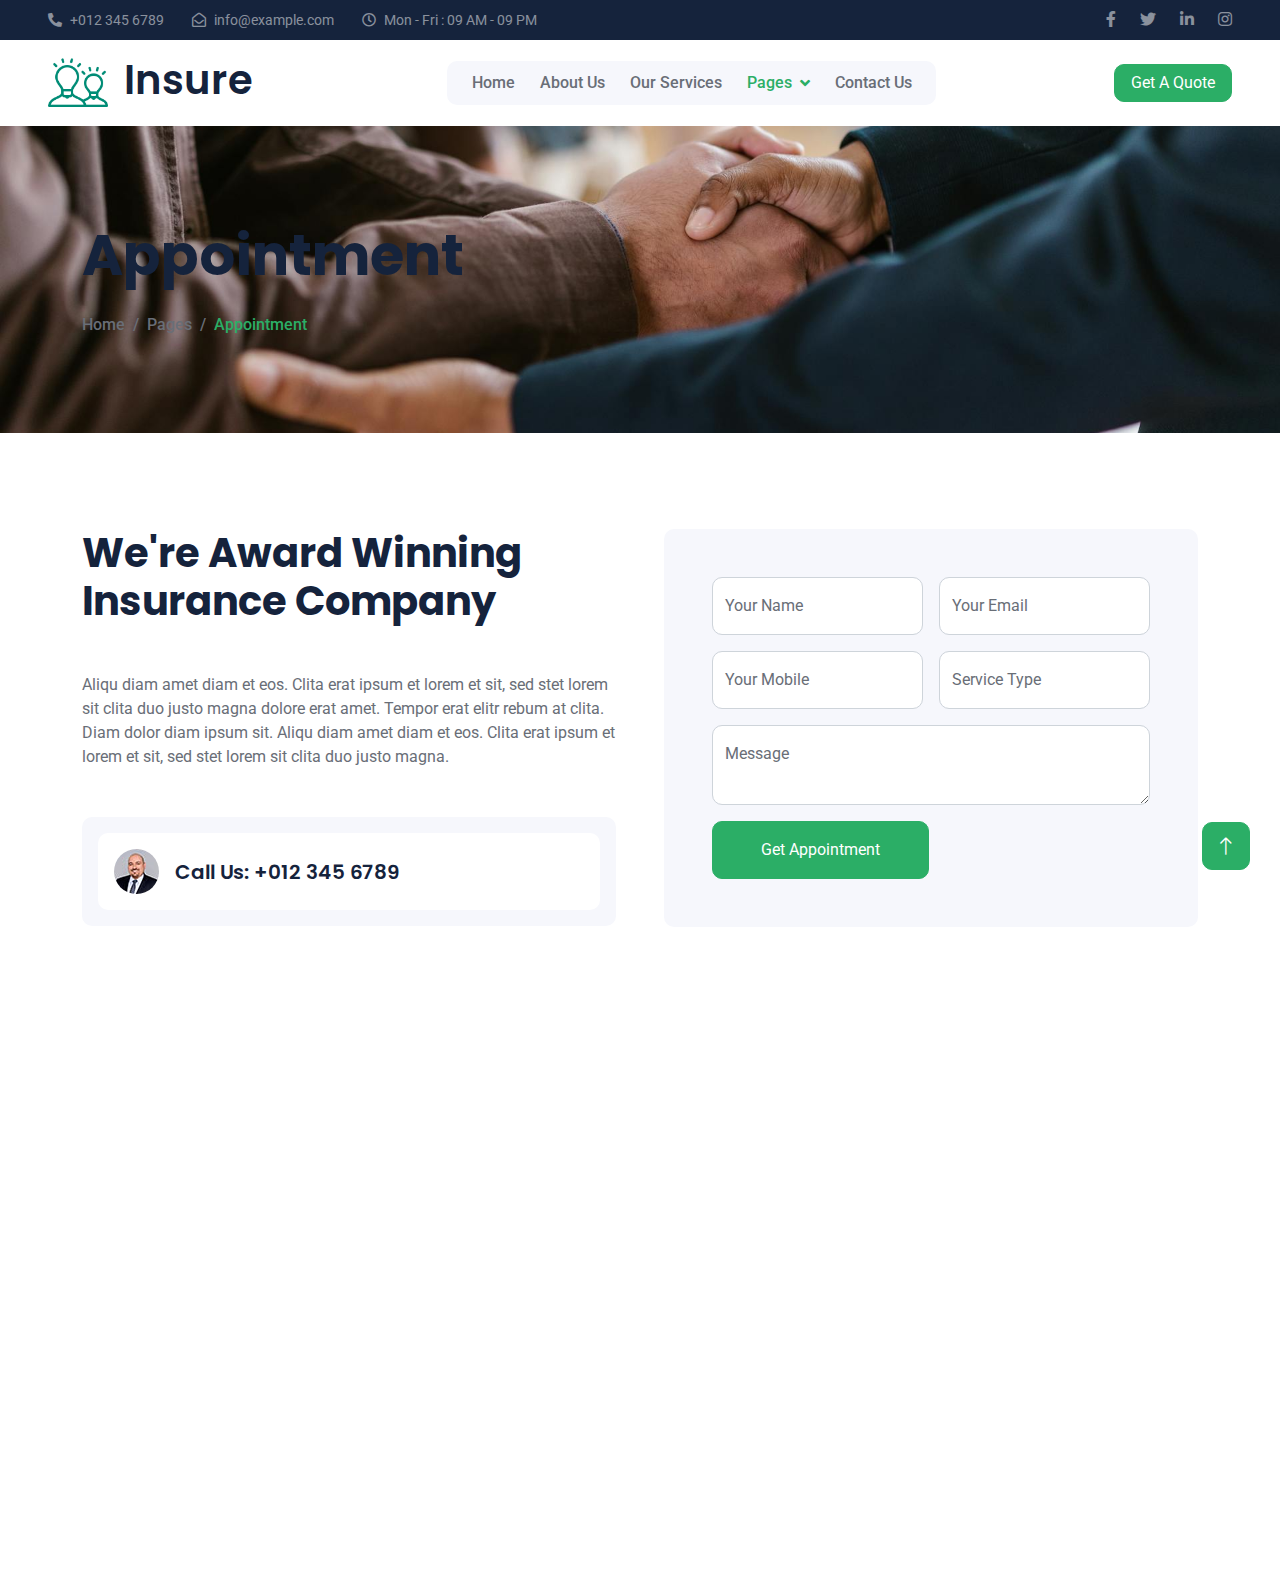
<file: appointment.html>
<!DOCTYPE html>
<html lang="en">
    <head>
        <meta charset="utf-8" />
        <title>Insure - Insurance HTML Template</title>
        <meta content="width=device-width, initial-scale=1.0" name="viewport" />
        <meta content="" name="keywords" />
        <meta content="" name="description" />

        <!-- Favicon -->
        <link href="img/favicon.ico" rel="icon" />

        <!-- Google Web Fonts -->
        <link rel="preconnect" href="https://fonts.googleapis.com" />
        <link rel="preconnect" href="https://fonts.gstatic.com" crossorigin />
        <link
            href="https://fonts.googleapis.com/css2?family=Roboto:wght@400;500&family=Poppins:wght@600;700&display=swap"
            rel="stylesheet"
        />

        <!-- Icon Font Stylesheet -->
        <link
            href="https://cdnjs.cloudflare.com/ajax/libs/font-awesome/5.10.0/css/all.min.css"
            rel="stylesheet"
        />
        <link
            href="https://cdn.jsdelivr.net/npm/bootstrap-icons@1.4.1/font/bootstrap-icons.css"
            rel="stylesheet"
        />

        <!-- Libraries Stylesheet -->
        <link href="lib/animate/animate.min.css" rel="stylesheet" />
        <link
            href="lib/owlcarousel/assets/owl.carousel.min.css"
            rel="stylesheet"
        />

        <!-- Customized Bootstrap Stylesheet -->
        <link href="css/bootstrap.min.css" rel="stylesheet" />

        <!-- Template Stylesheet -->
        <link href="css/style.css" rel="stylesheet" />
    </head>

    <body>
        <!-- Spinner Start -->
        <div
            id="spinner"
            class="show bg-white position-fixed translate-middle w-100 vh-100 top-50 start-50 d-flex align-items-center justify-content-center"
        >
            <div class="spinner-grow text-primary" role="status"></div>
        </div>
        <!-- Spinner End -->

        <!-- Topbar Start -->
        <div
            class="container-fluid bg-dark text-white-50 py-2 px-0 d-none d-lg-block"
        >
            <div class="row gx-0 align-items-center">
                <div class="col-lg-7 px-5 text-start">
                    <div class="h-100 d-inline-flex align-items-center me-4">
                        <small class="fa fa-phone-alt me-2"></small>
                        <small>+012 345 6789</small>
                    </div>
                    <div class="h-100 d-inline-flex align-items-center me-4">
                        <small class="far fa-envelope-open me-2"></small>
                        <small>info@example.com</small>
                    </div>
                    <div class="h-100 d-inline-flex align-items-center me-4">
                        <small class="far fa-clock me-2"></small>
                        <small>Mon - Fri : 09 AM - 09 PM</small>
                    </div>
                </div>
                <div class="col-lg-5 px-5 text-end">
                    <div class="h-100 d-inline-flex align-items-center">
                        <a class="text-white-50 ms-4" href=""
                            ><i class="fab fa-facebook-f"></i
                        ></a>
                        <a class="text-white-50 ms-4" href=""
                            ><i class="fab fa-twitter"></i
                        ></a>
                        <a class="text-white-50 ms-4" href=""
                            ><i class="fab fa-linkedin-in"></i
                        ></a>
                        <a class="text-white-50 ms-4" href=""
                            ><i class="fab fa-instagram"></i
                        ></a>
                    </div>
                </div>
            </div>
        </div>
        <!-- Topbar End -->

        <!-- Navbar Start -->
        <nav
            class="navbar navbar-expand-lg bg-white navbar-light sticky-top px-4 px-lg-5"
        >
            <a href="index.html" class="navbar-brand d-flex align-items-center">
                <h1 class="m-0">
                    <img
                        class="img-fluid me-3"
                        src="img/icon/icon-02-primary.png"
                        alt=""
                    />Insure
                </h1>
            </a>
            <button
                type="button"
                class="navbar-toggler"
                data-bs-toggle="collapse"
                data-bs-target="#navbarCollapse"
            >
                <span class="navbar-toggler-icon"></span>
            </button>
            <div class="collapse navbar-collapse" id="navbarCollapse">
                <div
                    class="navbar-nav mx-auto bg-light rounded pe-4 py-3 py-lg-0"
                >
                    <a href="index.html" class="nav-item nav-link">Home</a>
                    <a href="about.html" class="nav-item nav-link">About Us</a>
                    <a href="service.html" class="nav-item nav-link"
                        >Our Services</a
                    >
                    <div class="nav-item dropdown">
                        <a
                            href="#"
                            class="nav-link dropdown-toggle active"
                            data-bs-toggle="dropdown"
                            >Pages</a
                        >
                        <div class="dropdown-menu bg-light border-0 m-0">
                            <a href="feature.html" class="dropdown-item"
                                >Features</a
                            >
                            <a
                                href="appointment.html"
                                class="dropdown-item active"
                                >Appointment</a
                            >
                            <a href="team.html" class="dropdown-item"
                                >Team Members</a
                            >
                            <a href="testimonial.html" class="dropdown-item"
                                >Testimonial</a
                            >
                            <a href="404.html" class="dropdown-item"
                                >404 Page</a
                            >
                        </div>
                    </div>
                    <a href="contact.html" class="nav-item nav-link"
                        >Contact Us</a
                    >
                </div>
            </div>
            <a href="" class="btn btn-primary px-3 d-none d-lg-block"
                >Get A Quote</a
            >
        </nav>
        <!-- Navbar End -->

        <!-- Page Header Start -->
        <div
            class="container-fluid page-header breadcrumbs py-5 mb-5 wow fadeIn"
            data-wow-delay="0.1s"
        >
            <div class="container py-5">
                <h1 class="display-4 animated slideInDown mb-4">Appointment</h1>
                <nav aria-label="breadcrumb animated slideInDown">
                    <ol class="breadcrumb mb-0">
                        <li class="breadcrumb-item"><a href="#">Home</a></li>
                        <li class="breadcrumb-item"><a href="#">Pages</a></li>
                        <li class="breadcrumb-item active" aria-current="page">
                            Appointment
                        </li>
                    </ol>
                </nav>
            </div>
        </div>
        <!-- Page Header End -->

        <!-- Appointment Start -->
        <div class="container-fluid py-5 wow fadeIn" data-wow-delay="0.1s">
            <div class="container">
                <div class="row g-5">
                    <div class="col-lg-6 wow fadeIn" data-wow-delay="0.3s">
                        <h1 class="display-6 mb-5">
                            We're Award Winning Insurance Company
                        </h1>
                        <p class="mb-5">
                            Aliqu diam amet diam et eos. Clita erat ipsum et
                            lorem et sit, sed stet lorem sit clita duo justo
                            magna dolore erat amet. Tempor erat elitr rebum at
                            clita. Diam dolor diam ipsum sit. Aliqu diam amet
                            diam et eos. Clita erat ipsum et lorem et sit, sed
                            stet lorem sit clita duo justo magna.
                        </p>
                        <div class="bg-light rounded p-3">
                            <div
                                class="d-flex align-items-center bg-white rounded p-3"
                            >
                                <img
                                    class="flex-shrink-0 rounded-circle me-3"
                                    src="img/profile.jpg"
                                    alt=""
                                />
                                <h5 class="mb-0">Call Us: +012 345 6789</h5>
                            </div>
                        </div>
                    </div>
                    <div class="col-lg-6 wow fadeIn" data-wow-delay="0.5s">
                        <div class="bg-light rounded p-5">
                            <form>
                                <div class="row g-3">
                                    <div class="col-sm-6">
                                        <div class="form-floating">
                                            <input
                                                type="text"
                                                class="form-control"
                                                id="gname"
                                                placeholder="Gurdian Name"
                                            />
                                            <label for="gname">Your Name</label>
                                        </div>
                                    </div>
                                    <div class="col-sm-6">
                                        <div class="form-floating">
                                            <input
                                                type="email"
                                                class="form-control"
                                                id="gmail"
                                                placeholder="Gurdian Email"
                                            />
                                            <label for="gmail"
                                                >Your Email</label
                                            >
                                        </div>
                                    </div>
                                    <div class="col-sm-6">
                                        <div class="form-floating">
                                            <input
                                                type="text"
                                                class="form-control"
                                                id="cname"
                                                placeholder="Child Name"
                                            />
                                            <label for="cname"
                                                >Your Mobile</label
                                            >
                                        </div>
                                    </div>
                                    <div class="col-sm-6">
                                        <div class="form-floating">
                                            <input
                                                type="text"
                                                class="form-control"
                                                id="cage"
                                                placeholder="Child Age"
                                            />
                                            <label for="cage"
                                                >Service Type</label
                                            >
                                        </div>
                                    </div>
                                    <div class="col-12">
                                        <div class="form-floating">
                                            <textarea
                                                class="form-control"
                                                placeholder="Leave a message here"
                                                id="message"
                                                style="height: 80px"
                                            ></textarea>
                                            <label for="message">Message</label>
                                        </div>
                                    </div>
                                    <div class="col-12">
                                        <button
                                            class="btn btn-primary py-3 px-5"
                                            type="submit"
                                        >
                                            Get Appointment
                                        </button>
                                    </div>
                                </div>
                            </form>
                        </div>
                    </div>
                </div>
            </div>
        </div>
        <!-- Appointment End -->

        <!-- Footer Start -->
        <div
            class="container-fluid bg-dark footer mt-5 pt-5 wow fadeIn"
            data-wow-delay="0.1s"
        >
            <div class="container py-5">
                <div class="row g-5">
                    <div class="col-lg-3 col-md-6">
                        <h1 class="text-white mb-4">
                            <img
                                class="img-fluid me-3"
                                src="img/icon/icon-02-light.png"
                                alt=""
                            />Insure
                        </h1>
                        <p>
                            Diam dolor diam ipsum sit. Aliqu diam amet diam et
                            eos. Clita erat ipsum et lorem et sit, sed stet
                            lorem sit clita
                        </p>
                        <div class="d-flex pt-2">
                            <a class="btn btn-square me-1" href=""
                                ><i class="fab fa-twitter"></i
                            ></a>
                            <a class="btn btn-square me-1" href=""
                                ><i class="fab fa-facebook-f"></i
                            ></a>
                            <a class="btn btn-square me-1" href=""
                                ><i class="fab fa-youtube"></i
                            ></a>
                            <a class="btn btn-square me-0" href=""
                                ><i class="fab fa-linkedin-in"></i
                            ></a>
                        </div>
                    </div>
                    <div class="col-lg-3 col-md-6">
                        <h5 class="text-light mb-4">Address</h5>
                        <p>
                            <i class="fa fa-map-marker-alt me-3"></i>123 Street,
                            New York, USA
                        </p>
                        <p>
                            <i class="fa fa-phone-alt me-3"></i>+012 345 67890
                        </p>
                        <p>
                            <i class="fa fa-envelope me-3"></i>info@example.com
                        </p>
                    </div>
                    <div class="col-lg-3 col-md-6">
                        <h5 class="text-light mb-4">Quick Links</h5>
                        <a class="btn btn-link" href="">About Us</a>
                        <a class="btn btn-link" href="">Contact Us</a>
                        <a class="btn btn-link" href="">Our Services</a>
                        <a class="btn btn-link" href="">Terms & Condition</a>
                        <a class="btn btn-link" href="">Support</a>
                    </div>
                    <div class="col-lg-3 col-md-6">
                        <h5 class="text-light mb-4">Newsletter</h5>
                        <p>
                            Dolor amet sit justo amet elitr clita ipsum elitr
                            est.
                        </p>
                        <div
                            class="position-relative mx-auto"
                            style="max-width: 400px"
                        >
                            <input
                                class="form-control bg-transparent w-100 py-3 ps-4 pe-5"
                                type="text"
                                placeholder="Your email"
                            />
                            <button
                                type="button"
                                class="btn btn-secondary py-2 position-absolute top-0 end-0 mt-2 me-2"
                            >
                                SignUp
                            </button>
                        </div>
                    </div>
                </div>
            </div>
            <div class="container-fluid copyright">
                <div class="container">
                    <div class="row">
                        <div
                            class="col-md-6 text-center text-md-start mb-3 mb-md-0"
                        >
                            &copy; <a href="#">Your Site Name</a>, All Right
                            Reserved.
                        </div>
                        <div class="col-md-6 text-center text-md-end">
                            <!--/*** This template is free as long as you keep the footer author’s credit link/attribution link/backlink. If you'd like to use the template without the footer author’s credit link/attribution link/backlink, you can purchase the Credit Removal License from "https://htmlcodex.com/credit-removal". Thank you for your support. ***/-->
                            Designed By
                            <a href="https://htmlcodex.com">HTML Codex</a>
                            <br />Distributed By:
                            <a href="https://themewagon.com" target="_blank"
                                >ThemeWagon</a
                            >
                        </div>
                    </div>
                </div>
            </div>
        </div>
        <!-- Footer End -->

        <!-- Back to Top -->
        <a href="#" class="btn btn-lg btn-primary btn-lg-square back-to-top"
            ><i class="bi bi-arrow-up"></i
        ></a>

        <!-- JavaScript Libraries -->
        <script src="https://code.jquery.com/jquery-3.4.1.min.js"></script>
        <script src="https://cdn.jsdelivr.net/npm/bootstrap@5.0.0/dist/js/bootstrap.bundle.min.js"></script>
        <script src="lib/wow/wow.min.js"></script>
        <script src="lib/easing/easing.min.js"></script>
        <script src="lib/waypoints/waypoints.min.js"></script>
        <script src="lib/owlcarousel/owl.carousel.min.js"></script>
        <script src="lib/counterup/counterup.min.js"></script>

        <!-- Template Javascript -->
        <script src="js/main.js"></script>
    </body>
</html>
</file>
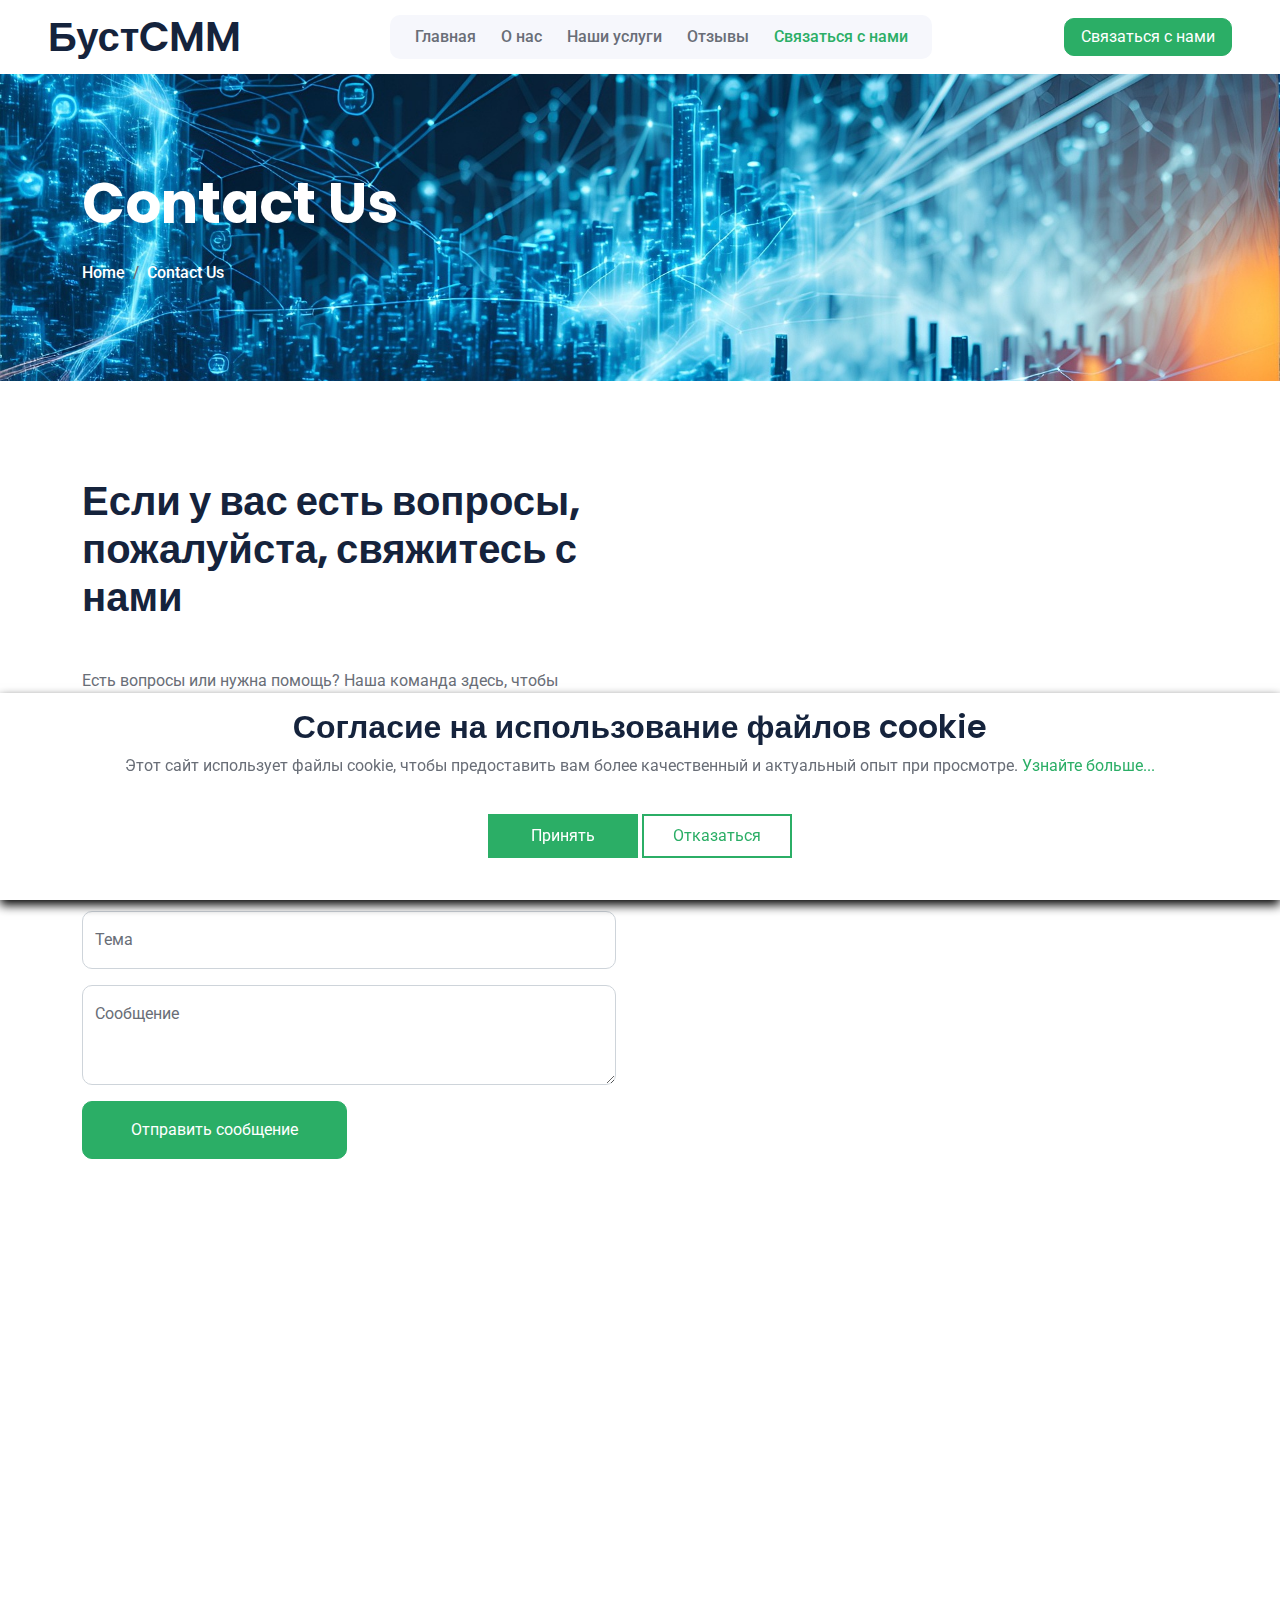
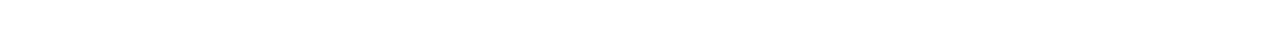
<file: contact.html>
<!DOCTYPE html>
<html lang="en">
    <head>
        <meta charset="utf-8" />
        <title>БустCMM</title>
        <meta content="width=device-width, initial-scale=1.0" name="viewport" />
        <meta content="" name="keywords" />
        <meta content="" name="description" />

        <link rel="shortcut icon" href="img/favicon.png" type="image/x-icon" />

        <!-- Google Web Fonts -->
        <link rel="preconnect" href="https://fonts.googleapis.com" />
        <link rel="preconnect" href="https://fonts.gstatic.com" crossorigin />
        <link
            href="https://fonts.googleapis.com/css2?family=Roboto:wght@400;500&family=Poppins:wght@600;700&display=swap"
            rel="stylesheet"
        />

        <!-- Icon Font Stylesheet -->
        <link
            href="https://cdnjs.cloudflare.com/ajax/libs/font-awesome/5.10.0/css/all.min.css"
            rel="stylesheet"
        />
        <link
            href="https://cdn.jsdelivr.net/npm/bootstrap-icons@1.4.1/font/bootstrap-icons.css"
            rel="stylesheet"
        />

        <!-- Libraries Stylesheet -->
        <link href="lib/animate/animate.min.css" rel="stylesheet" />
        <link
            href="lib/owlcarousel/assets/owl.carousel.min.css"
            rel="stylesheet"
        />

        <!-- Customized Bootstrap Stylesheet -->
        <link href="css/bootstrap.min.css" rel="stylesheet" />

        <!-- Template Stylesheet -->
        <link href="css/style.css" rel="stylesheet" />
    </head>

    <body>
        <!-- Spinner Start -->
        <div
            id="spinner"
            class="show bg-white position-fixed translate-middle w-100 vh-100 top-50 start-50 d-flex align-items-center justify-content-center"
        >
            <div class="spinner-grow text-primary" role="status"></div>
        </div>
        <!-- Spinner End -->

        <!-- Navbar Start -->
        <nav
            class="navbar navbar-expand-lg bg-white navbar-light sticky-top px-4 px-lg-5"
        >
            <a href="index.html" class="navbar-brand d-flex align-items-center">
                <h1 class="m-0">БустCMM</h1>
            </a>
            <button
                type="button"
                class="navbar-toggler"
                data-bs-toggle="collapse"
                data-bs-target="#navbarCollapse"
            >
                <span class="navbar-toggler-icon"></span>
            </button>
            <div class="collapse navbar-collapse" id="navbarCollapse">
                <div
                    class="navbar-nav mx-auto bg-light rounded pe-4 py-3 py-lg-0"
                >
                    <a href="index.html" class="nav-item nav-link">Главная</a>
                    <a href="about.html" class="nav-item nav-link">О нас</a>
                    <a href="service.html" class="nav-item nav-link"
                        >Наши услуги</a
                    >
                    <a href="testimonial.html" class="nav-item nav-link"
                        >Отзывы</a
                    >
                    <a href="contact.html" class="nav-item nav-link active"
                        >Связаться с нами</a
                    >
                </div>
            </div>
            <a
                href="contact.html"
                class="btn btn-primary px-3 d-none d-lg-block"
                >Связаться с нами</a
            >
        </nav>
        <!-- Navbar End -->

        <!-- Page Header Start -->
        <div
            class="container-fluid page-header breadcrumbs bg2 py-5 mb-5 wow fadeIn"
            data-wow-delay="0.1s"
        >
            <div class="container py-5">
                <h1
                    class="display-4 animated slideInDown mb-4"
                    style="color: #fff"
                >
                    Contact Us
                </h1>
                <nav aria-label="breadcrumb animated slideInDown">
                    <ol class="breadcrumb mb-0">
                        <li class="breadcrumb-item">
                            <a href="index.html" style="color: #fff">Home</a>
                        </li>

                        <li
                            class="breadcrumb-item active"
                            aria-current="page"
                            style="color: #fff"
                        >
                            Contact Us
                        </li>
                    </ol>
                </nav>
            </div>
        </div>
        <!-- Page Header End -->

        <!-- Contact Start -->
        <div class="container-xxl py-5">
            <div class="container">
                <div class="row g-5">
                    <div class="col-lg-6 wow fadeIn" data-wow-delay="0.1s">
                        <h1 class="display-6 mb-5">
                            Если у вас есть вопросы, пожалуйста, свяжитесь с
                            нами
                        </h1>
                        <p class="mb-4">
                            Есть вопросы или нужна помощь? Наша команда здесь,
                            чтобы помочь. Если вы хотите получить больше
                            информации о нашем обучении по СММ, узнать о
                            возможностях сотрудничества или вам нужна поддержка
                            с регистрацией, просто напишите нам. Свяжитесь с
                            нами, и давайте общаться – мы стремимся сделать ваше
                            обучение по СММ гладким и полезным.
                        </p>
                        <form>
                            <div class="row g-3">
                                <div class="col-md-6">
                                    <div class="form-floating">
                                        <input
                                            type="text"
                                            class="form-control"
                                            id="name"
                                            placeholder="Ваше имя"
                                        />
                                        <label for="name">Ваше имя</label>
                                    </div>
                                </div>
                                <div class="col-md-6">
                                    <div class="form-floating">
                                        <input
                                            type="email"
                                            class="form-control"
                                            id="email"
                                            placeholder="Ваш Email"
                                        />
                                        <label for="email">Ваш Email</label>
                                        <div
                                            id="result"
                                            style="color: red; font-size: 12px"
                                        ></div>
                                    </div>
                                </div>
                                <div class="col-12">
                                    <div class="form-floating">
                                        <input
                                            type="text"
                                            class="form-control"
                                            id="subject"
                                            placeholder="Тема"
                                        />
                                        <label for="subject">Тема</label>
                                    </div>
                                </div>
                                <div class="col-12">
                                    <div class="form-floating">
                                        <textarea
                                            class="form-control"
                                            placeholder="Оставьте сообщение здесь"
                                            id="message"
                                            style="height: 100px"
                                        ></textarea>
                                        <label for="message">Сообщение</label>
                                    </div>
                                </div>
                                <div class="col-12">
                                    <button
                                        class="btn btn-primary py-3 px-5"
                                        type="submit"
                                        id="submit"
                                        onclick="sendForm()"
                                    >
                                        Отправить сообщение
                                    </button>
                                </div>
                            </div>
                        </form>
                    </div>
                    <div
                        class="col-lg-6 wow fadeIn"
                        data-wow-delay="0.5s"
                        style="min-height: 450px"
                    >
                        <div
                            class="position-relative rounded overflow-hidden h-100"
                        >
                            <iframe
                                src="https://www.google.com/maps/embed?pb=!1m18!1m12!1m3!1d23601.71610883628!2d69.57567129750697!3d42.316623200000016!2m3!1f0!2f0!3f0!3m2!1i1024!2i768!4f13.1!3m3!1m2!1s0x38a91f0edda28ca9%3A0x111ac9f012135212!2z0J_RgNC-0LTQstC40LbQtdC90LjQtSDQstCw0YjQtdCz0L4g0LHQuNC30L3QtdGB0LAg0LIg0LjQvdGB0YLQsNCz0YDQsNC8LyBTTU0g0KjRi9C80LrQtdC90YI!5e0!3m2!1suk!2sua!4v1730128288681!5m2!1suk!2sua"
                                class="position-relative w-100 h-100"
                                frameborder="0"
                                style="min-height: 450px; border: 0"
                                allowfullscreen=""
                                aria-hidden="false"
                                tabindex="0"
                            ></iframe>
                        </div>
                    </div>
                </div>
            </div>
        </div>
        <!-- Contact End -->
        <!-- Footer Start -->
        <div
            class="container-fluid bg-dark footer mt-5 pt-5 wow fadeIn"
            data-wow-delay="0.1s"
        >
            <div class="container py-5">
                <div class="row g-5">
                    <div class="col-lg-4 col-md-6">
                        <h1 class="text-white mb-4">БустСММ</h1>
                        <p>
                            Наша миссия - создать исключительный опыт обучения
                            СММ, который способствует развитию, связям и
                            инновациям. Мы объединяем экспертов, специалистов и
                            профессионалов, чтобы делиться инсайтами, строить
                            сети и продвигать идеи в области СММ.
                        </p>
                    </div>
                    <div class="col-lg-4 col-md-6">
                        <h5 class="text-light mb-4">Адрес</h5>
                        <p>
                            <i class="fa fa-map-marker-alt me-3"></i>Түркістан
                            көшесі, Шымкент 160008, Казахстан
                        </p>
                        <p><i class="fa fa-phone-alt me-3"></i>+77054592941</p>
                        <p>
                            <i class="fa fa-envelope me-3"></i
                            >boost_smm@gmail.com
                        </p>
                    </div>
                    <div class="col-lg-4 col-md-6">
                        <h5 class="text-light mb-4">Быстрые ссылки</h5>
                        <a class="btn btn-link" href="about.html">О нас</a>
                        <a class="btn btn-link" href="contact.html"
                            >Связаться с нами</a
                        >
                        <a class="btn btn-link" href="service.html"
                            >Наши услуги</a
                        >
                        <a class="btn btn-link" href="terms-of-use.html"
                            >Условия использования</a
                        >
                        <a class="btn btn-link" href="privacy-policy.html"
                            >Конфиденциальность</a
                        >
                    </div>
                </div>
            </div>
        </div>

        <!-- Footer End -->

        <!-- Back to Top -->
        <a href="#" class="btn btn-lg btn-primary btn-lg-square back-to-top"
            ><i class="bi bi-arrow-up"></i
        ></a>

        <!-- Cookie banner -->
        <div class="cookie-wrapper show">
            <div>
                <i class="bx bx-cookie"></i>
                <h2 style="text-align: center">
                    Согласие на использование файлов cookie
                </h2>
            </div>

            <div class="data">
                <p>
                    Этот сайт использует файлы cookie, чтобы предоставить вам
                    более качественный и актуальный опыт при просмотре.
                    <a href="#">Узнайте больше...</a>
                </p>
            </div>

            <div class="buttons">
                <button class="cookie-button" id="acceptBtn">Принять</button>
                <button class="cookie-button" id="declineBtn">
                    Отказаться
                </button>
            </div>
        </div>
        <!-- End Cookie banner -->
        <!-- JavaScript Libraries -->
        <script src="https://code.jquery.com/jquery-3.4.1.min.js"></script>
        <script src="https://cdn.jsdelivr.net/npm/bootstrap@5.0.0/dist/js/bootstrap.bundle.min.js"></script>
        <script src="lib/wow/wow.min.js"></script>
        <script src="lib/easing/easing.min.js"></script>
        <script src="lib/waypoints/waypoints.min.js"></script>
        <script src="lib/owlcarousel/owl.carousel.min.js"></script>
        <script src="lib/counterup/counterup.min.js"></script>

        <!-- Template Javascript -->
        <script src="js/main.js"></script>
        <script src="js/cookiebanner.js"></script>
        <script src="js/contact-form.js"></script>
    </body>
</html>
</file>
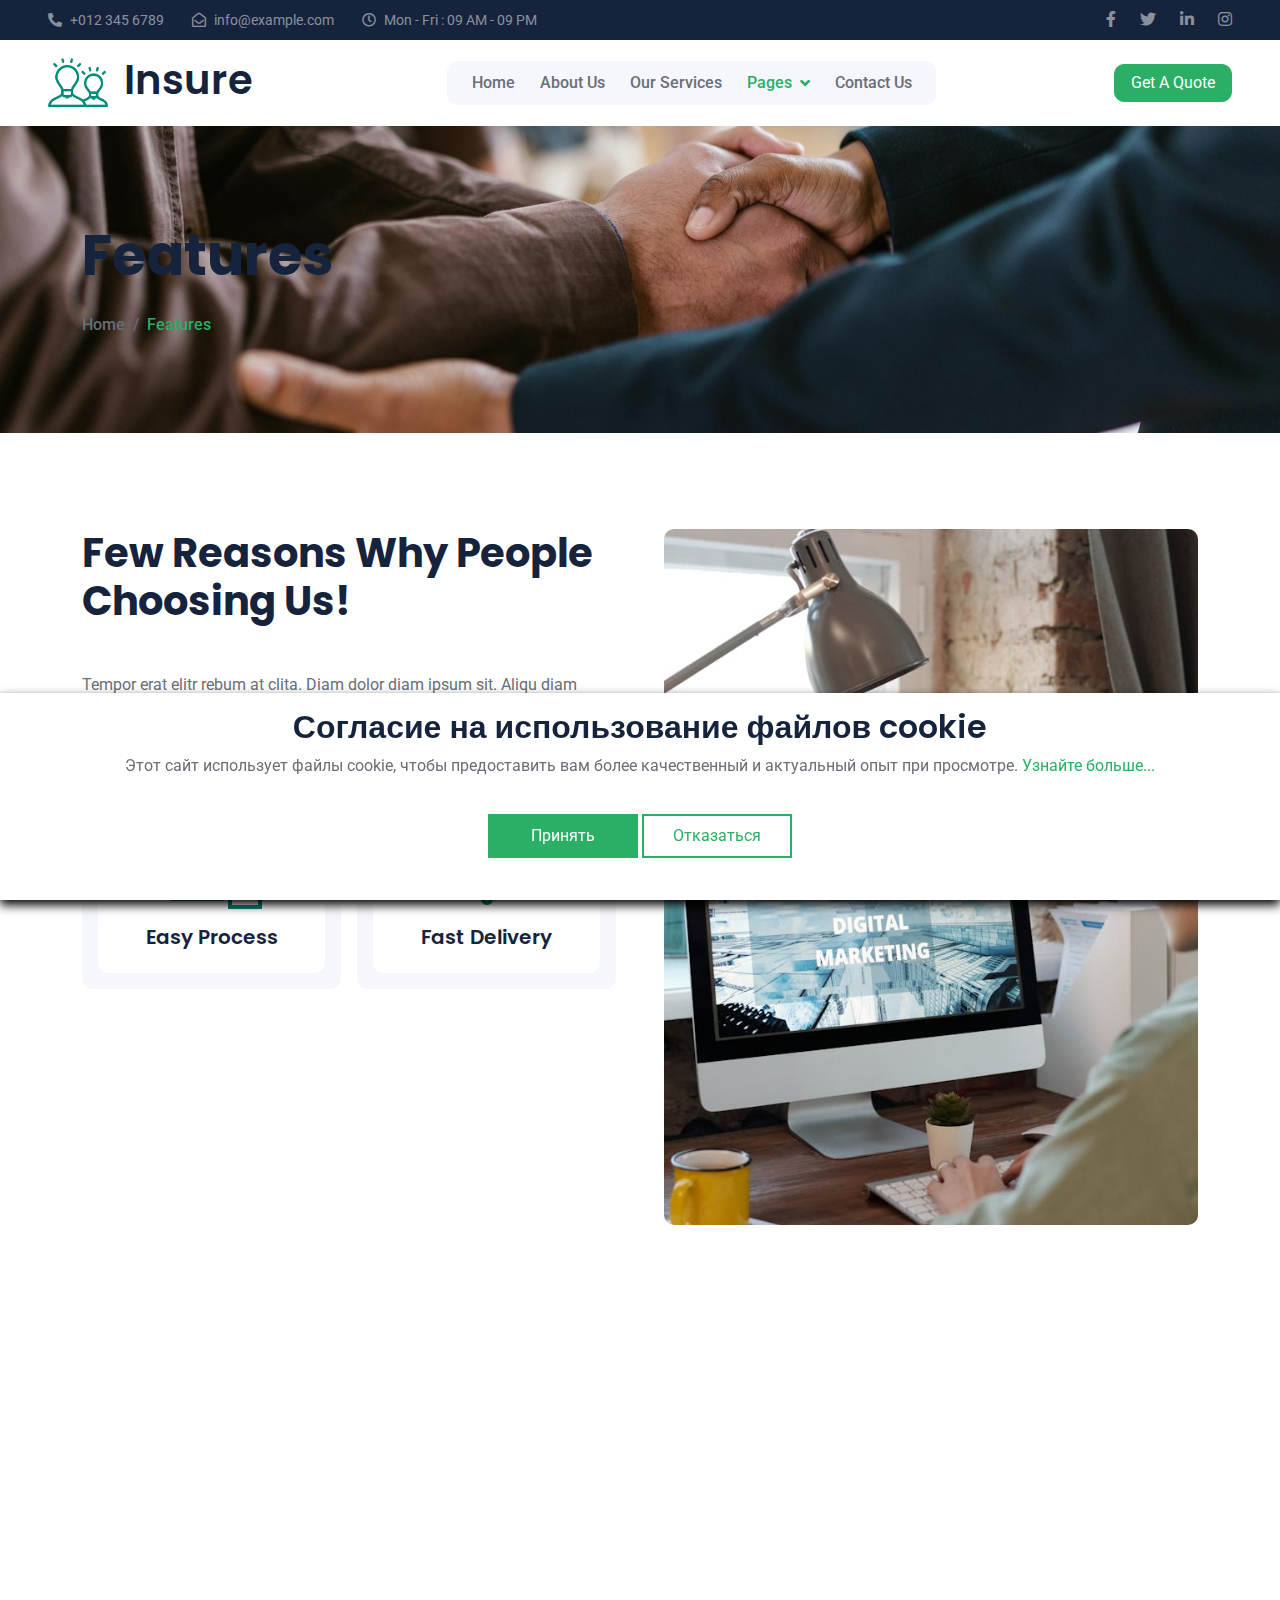
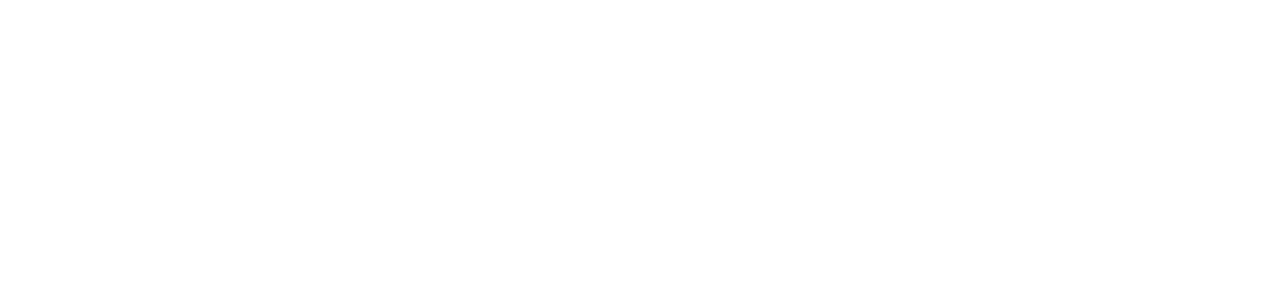
<file: feature.html>
<!DOCTYPE html>
<html lang="en">
    <head>
        <meta charset="utf-8" />
        <title>Insure - Insurance HTML Template</title>
        <meta content="width=device-width, initial-scale=1.0" name="viewport" />
        <meta content="" name="keywords" />
        <meta content="" name="description" />

        <!-- Favicon -->
        <link href="img/favicon.ico" rel="icon" />

        <!-- Google Web Fonts -->
        <link rel="preconnect" href="https://fonts.googleapis.com" />
        <link rel="preconnect" href="https://fonts.gstatic.com" crossorigin />
        <link
            href="https://fonts.googleapis.com/css2?family=Roboto:wght@400;500&family=Poppins:wght@600;700&display=swap"
            rel="stylesheet"
        />

        <!-- Icon Font Stylesheet -->
        <link
            href="https://cdnjs.cloudflare.com/ajax/libs/font-awesome/5.10.0/css/all.min.css"
            rel="stylesheet"
        />
        <link
            href="https://cdn.jsdelivr.net/npm/bootstrap-icons@1.4.1/font/bootstrap-icons.css"
            rel="stylesheet"
        />

        <!-- Libraries Stylesheet -->
        <link href="lib/animate/animate.min.css" rel="stylesheet" />
        <link
            href="lib/owlcarousel/assets/owl.carousel.min.css"
            rel="stylesheet"
        />

        <!-- Customized Bootstrap Stylesheet -->
        <link href="css/bootstrap.min.css" rel="stylesheet" />

        <!-- Template Stylesheet -->
        <link href="css/style.css" rel="stylesheet" />
    </head>

    <body>
        <!-- Spinner Start -->
        <div
            id="spinner"
            class="show bg-white position-fixed translate-middle w-100 vh-100 top-50 start-50 d-flex align-items-center justify-content-center"
        >
            <div class="spinner-grow text-primary" role="status"></div>
        </div>
        <!-- Spinner End -->

        <!-- Topbar Start -->
        <div
            class="container-fluid bg-dark text-white-50 py-2 px-0 d-none d-lg-block"
        >
            <div class="row gx-0 align-items-center">
                <div class="col-lg-7 px-5 text-start">
                    <div class="h-100 d-inline-flex align-items-center me-4">
                        <small class="fa fa-phone-alt me-2"></small>
                        <small>+012 345 6789</small>
                    </div>
                    <div class="h-100 d-inline-flex align-items-center me-4">
                        <small class="far fa-envelope-open me-2"></small>
                        <small>info@example.com</small>
                    </div>
                    <div class="h-100 d-inline-flex align-items-center me-4">
                        <small class="far fa-clock me-2"></small>
                        <small>Mon - Fri : 09 AM - 09 PM</small>
                    </div>
                </div>
                <div class="col-lg-5 px-5 text-end">
                    <div class="h-100 d-inline-flex align-items-center">
                        <a class="text-white-50 ms-4" href=""
                            ><i class="fab fa-facebook-f"></i
                        ></a>
                        <a class="text-white-50 ms-4" href=""
                            ><i class="fab fa-twitter"></i
                        ></a>
                        <a class="text-white-50 ms-4" href=""
                            ><i class="fab fa-linkedin-in"></i
                        ></a>
                        <a class="text-white-50 ms-4" href=""
                            ><i class="fab fa-instagram"></i
                        ></a>
                    </div>
                </div>
            </div>
        </div>
        <!-- Topbar End -->

        <!-- Navbar Start -->
        <nav
            class="navbar navbar-expand-lg bg-white navbar-light sticky-top px-4 px-lg-5"
        >
            <a href="index.html" class="navbar-brand d-flex align-items-center">
                <h1 class="m-0">
                    <img
                        class="img-fluid me-3"
                        src="img/icon/icon-02-primary.png"
                        alt=""
                    />Insure
                </h1>
            </a>
            <button
                type="button"
                class="navbar-toggler"
                data-bs-toggle="collapse"
                data-bs-target="#navbarCollapse"
            >
                <span class="navbar-toggler-icon"></span>
            </button>
            <div class="collapse navbar-collapse" id="navbarCollapse">
                <div
                    class="navbar-nav mx-auto bg-light rounded pe-4 py-3 py-lg-0"
                >
                    <a href="index.html" class="nav-item nav-link">Home</a>
                    <a href="about.html" class="nav-item nav-link">About Us</a>
                    <a href="service.html" class="nav-item nav-link"
                        >Our Services</a
                    >
                    <div class="nav-item dropdown">
                        <a
                            href="#"
                            class="nav-link dropdown-toggle active"
                            data-bs-toggle="dropdown"
                            >Pages</a
                        >
                        <div class="dropdown-menu bg-light border-0 m-0">
                            <a href="feature.html" class="dropdown-item active"
                                >Features</a
                            >
                            <a href="appointment.html" class="dropdown-item"
                                >Appointment</a
                            >
                            <a href="team.html" class="dropdown-item"
                                >Team Members</a
                            >
                            <a href="testimonial.html" class="dropdown-item"
                                >Testimonial</a
                            >
                            <a href="404.html" class="dropdown-item"
                                >404 Page</a
                            >
                        </div>
                    </div>
                    <a href="contact.html" class="nav-item nav-link"
                        >Contact Us</a
                    >
                </div>
            </div>
            <a href="" class="btn btn-primary px-3 d-none d-lg-block"
                >Get A Quote</a
            >
        </nav>
        <!-- Navbar End -->

        <!-- Page Header Start -->
        <div
            class="container-fluid page-header breadcrumbs py-5 mb-5 wow fadeIn"
            data-wow-delay="0.1s"
        >
            <div class="container py-5">
                <h1 class="display-4 animated slideInDown mb-4">Features</h1>
                <nav aria-label="breadcrumb animated slideInDown">
                    <ol class="breadcrumb mb-0">
                        <li class="breadcrumb-item"><a href="#">Home</a></li>

                        <li class="breadcrumb-item active" aria-current="page">
                            Features
                        </li>
                    </ol>
                </nav>
            </div>
        </div>
        <!-- Page Header End -->

        <!-- Features Start -->
        <div class="container-xxl py-5">
            <div class="container">
                <div class="row g-5">
                    <div class="col-lg-6 wow fadeInUp" data-wow-delay="0.1s">
                        <h1 class="display-6 mb-5">
                            Few Reasons Why People Choosing Us!
                        </h1>
                        <p class="mb-4">
                            Tempor erat elitr rebum at clita. Diam dolor diam
                            ipsum sit. Aliqu diam amet diam et eos. Clita erat
                            ipsum et lorem et sit, sed stet lorem sit clita duo
                            justo magna dolore erat amet
                        </p>
                        <div class="row g-3">
                            <div
                                class="col-sm-6 wow fadeIn"
                                data-wow-delay="0.1s"
                            >
                                <div class="bg-light rounded h-100 p-3">
                                    <div
                                        class="bg-white d-flex flex-column justify-content-center text-center rounded h-100 py-4 px-3"
                                    >
                                        <img
                                            class="align-self-center mb-3"
                                            src="img/icon/icon-06-primary.png"
                                            alt=""
                                        />
                                        <h5 class="mb-0">Easy Process</h5>
                                    </div>
                                </div>
                            </div>
                            <div
                                class="col-sm-6 wow fadeIn"
                                data-wow-delay="0.2s"
                            >
                                <div class="bg-light rounded h-100 p-3">
                                    <div
                                        class="bg-white d-flex flex-column justify-content-center text-center rounded py-4 px-3"
                                    >
                                        <img
                                            class="align-self-center mb-3"
                                            src="img/icon/icon-03-primary.png"
                                            alt=""
                                        />
                                        <h5 class="mb-0">Fast Delivery</h5>
                                    </div>
                                </div>
                            </div>
                            <div
                                class="col-sm-6 wow fadeIn"
                                data-wow-delay="0.3s"
                            >
                                <div class="bg-light rounded h-100 p-3">
                                    <div
                                        class="bg-white d-flex flex-column justify-content-center text-center rounded py-4 px-3"
                                    >
                                        <img
                                            class="align-self-center mb-3"
                                            src="img/icon/icon-04-primary.png"
                                            alt=""
                                        />
                                        <h5 class="mb-0">Policy Controlling</h5>
                                    </div>
                                </div>
                            </div>
                            <div
                                class="col-sm-6 wow fadeIn"
                                data-wow-delay="0.4s"
                            >
                                <div class="bg-light rounded h-100 p-3">
                                    <div
                                        class="bg-white d-flex flex-column justify-content-center text-center rounded h-100 py-4 px-3"
                                    >
                                        <img
                                            class="align-self-center mb-3"
                                            src="img/icon/icon-07-primary.png"
                                            alt=""
                                        />
                                        <h5 class="mb-0">Money Saving</h5>
                                    </div>
                                </div>
                            </div>
                        </div>
                    </div>
                    <div class="col-lg-6 wow fadeInUp" data-wow-delay="0.5s">
                        <div
                            class="position-relative rounded overflow-hidden h-100"
                            style="min-height: 400px"
                        >
                            <img
                                class="position-absolute w-100 h-100"
                                src="img/feature.jpg"
                                alt=""
                                style="object-fit: cover"
                            />
                        </div>
                    </div>
                </div>
            </div>
        </div>
        <!-- Features End -->

        <!-- Footer Start -->
        <div
            class="container-fluid bg-dark footer mt-5 pt-5 wow fadeIn"
            data-wow-delay="0.1s"
        >
            <div class="container py-5">
                <div class="row g-5">
                    <div class="col-lg-3 col-md-6">
                        <h1 class="text-white mb-4">
                            <img
                                class="img-fluid me-3"
                                src="img/icon/icon-02-light.png"
                                alt=""
                            />Insure
                        </h1>
                        <p>
                            Diam dolor diam ipsum sit. Aliqu diam amet diam et
                            eos. Clita erat ipsum et lorem et sit, sed stet
                            lorem sit clita
                        </p>
                        <div class="d-flex pt-2">
                            <a class="btn btn-square me-1" href=""
                                ><i class="fab fa-twitter"></i
                            ></a>
                            <a class="btn btn-square me-1" href=""
                                ><i class="fab fa-facebook-f"></i
                            ></a>
                            <a class="btn btn-square me-1" href=""
                                ><i class="fab fa-youtube"></i
                            ></a>
                            <a class="btn btn-square me-0" href=""
                                ><i class="fab fa-linkedin-in"></i
                            ></a>
                        </div>
                    </div>
                    <div class="col-lg-3 col-md-6">
                        <h5 class="text-light mb-4">Address</h5>
                        <p>
                            <i class="fa fa-map-marker-alt me-3"></i>123 Street,
                            New York, USA
                        </p>
                        <p>
                            <i class="fa fa-phone-alt me-3"></i>+012 345 67890
                        </p>
                        <p>
                            <i class="fa fa-envelope me-3"></i>info@example.com
                        </p>
                    </div>
                    <div class="col-lg-3 col-md-6">
                        <h5 class="text-light mb-4">Quick Links</h5>
                        <a class="btn btn-link" href="">About Us</a>
                        <a class="btn btn-link" href="">Contact Us</a>
                        <a class="btn btn-link" href="">Our Services</a>
                        <a class="btn btn-link" href="">Terms & Condition</a>
                        <a class="btn btn-link" href="">Support</a>
                    </div>
                    <div class="col-lg-3 col-md-6">
                        <h5 class="text-light mb-4">Newsletter</h5>
                        <p>
                            Dolor amet sit justo amet elitr clita ipsum elitr
                            est.
                        </p>
                        <div
                            class="position-relative mx-auto"
                            style="max-width: 400px"
                        >
                            <input
                                class="form-control bg-transparent w-100 py-3 ps-4 pe-5"
                                type="text"
                                placeholder="Your email"
                            />
                            <button
                                type="button"
                                class="btn btn-secondary py-2 position-absolute top-0 end-0 mt-2 me-2"
                            >
                                SignUp
                            </button>
                        </div>
                    </div>
                </div>
            </div>
            <div class="container-fluid copyright">
                <div class="container">
                    <div class="row">
                        <div
                            class="col-md-6 text-center text-md-start mb-3 mb-md-0"
                        >
                            &copy; <a href="#">Your Site Name</a>, All Right
                            Reserved.
                        </div>
                        <div class="col-md-6 text-center text-md-end">
                            <!--/*** This template is free as long as you keep the footer author’s credit link/attribution link/backlink. If you'd like to use the template without the footer author’s credit link/attribution link/backlink, you can purchase the Credit Removal License from "https://htmlcodex.com/credit-removal". Thank you for your support. ***/-->
                            Designed By
                            <a href="https://htmlcodex.com">HTML Codex</a>
                            <br />Distributed By:
                            <a href="https://themewagon.com" target="_blank"
                                >ThemeWagon</a
                            >
                        </div>
                    </div>
                </div>
            </div>
        </div>
        <!-- Footer End -->

        <!-- Back to Top -->
        <a href="#" class="btn btn-lg btn-primary btn-lg-square back-to-top"
            ><i class="bi bi-arrow-up"></i
        ></a>

        <!-- Cookie banner -->
        <div class="cookie-wrapper show">
            <div>
                <i class="bx bx-cookie"></i>
                <h2 style="text-align: center">
                    Согласие на использование файлов cookie
                </h2>
            </div>

            <div class="data">
                <p>
                    Этот сайт использует файлы cookie, чтобы предоставить вам
                    более качественный и актуальный опыт при просмотре.
                    <a href="#">Узнайте больше...</a>
                </p>
            </div>

            <div class="buttons">
                <button class="cookie-button" id="acceptBtn">Принять</button>
                <button class="cookie-button" id="declineBtn">
                    Отказаться
                </button>
            </div>
        </div>
        <!-- End Cookie banner -->
        <!-- JavaScript Libraries -->
        <script src="https://code.jquery.com/jquery-3.4.1.min.js"></script>
        <script src="https://cdn.jsdelivr.net/npm/bootstrap@5.0.0/dist/js/bootstrap.bundle.min.js"></script>
        <script src="lib/wow/wow.min.js"></script>
        <script src="lib/easing/easing.min.js"></script>
        <script src="lib/waypoints/waypoints.min.js"></script>
        <script src="lib/owlcarousel/owl.carousel.min.js"></script>
        <script src="lib/counterup/counterup.min.js"></script>

        <!-- Template Javascript -->
        <script src="js/main.js"></script>
        <script src="js/cookiebanner.js"></script>
    </body>
</html>
</file>
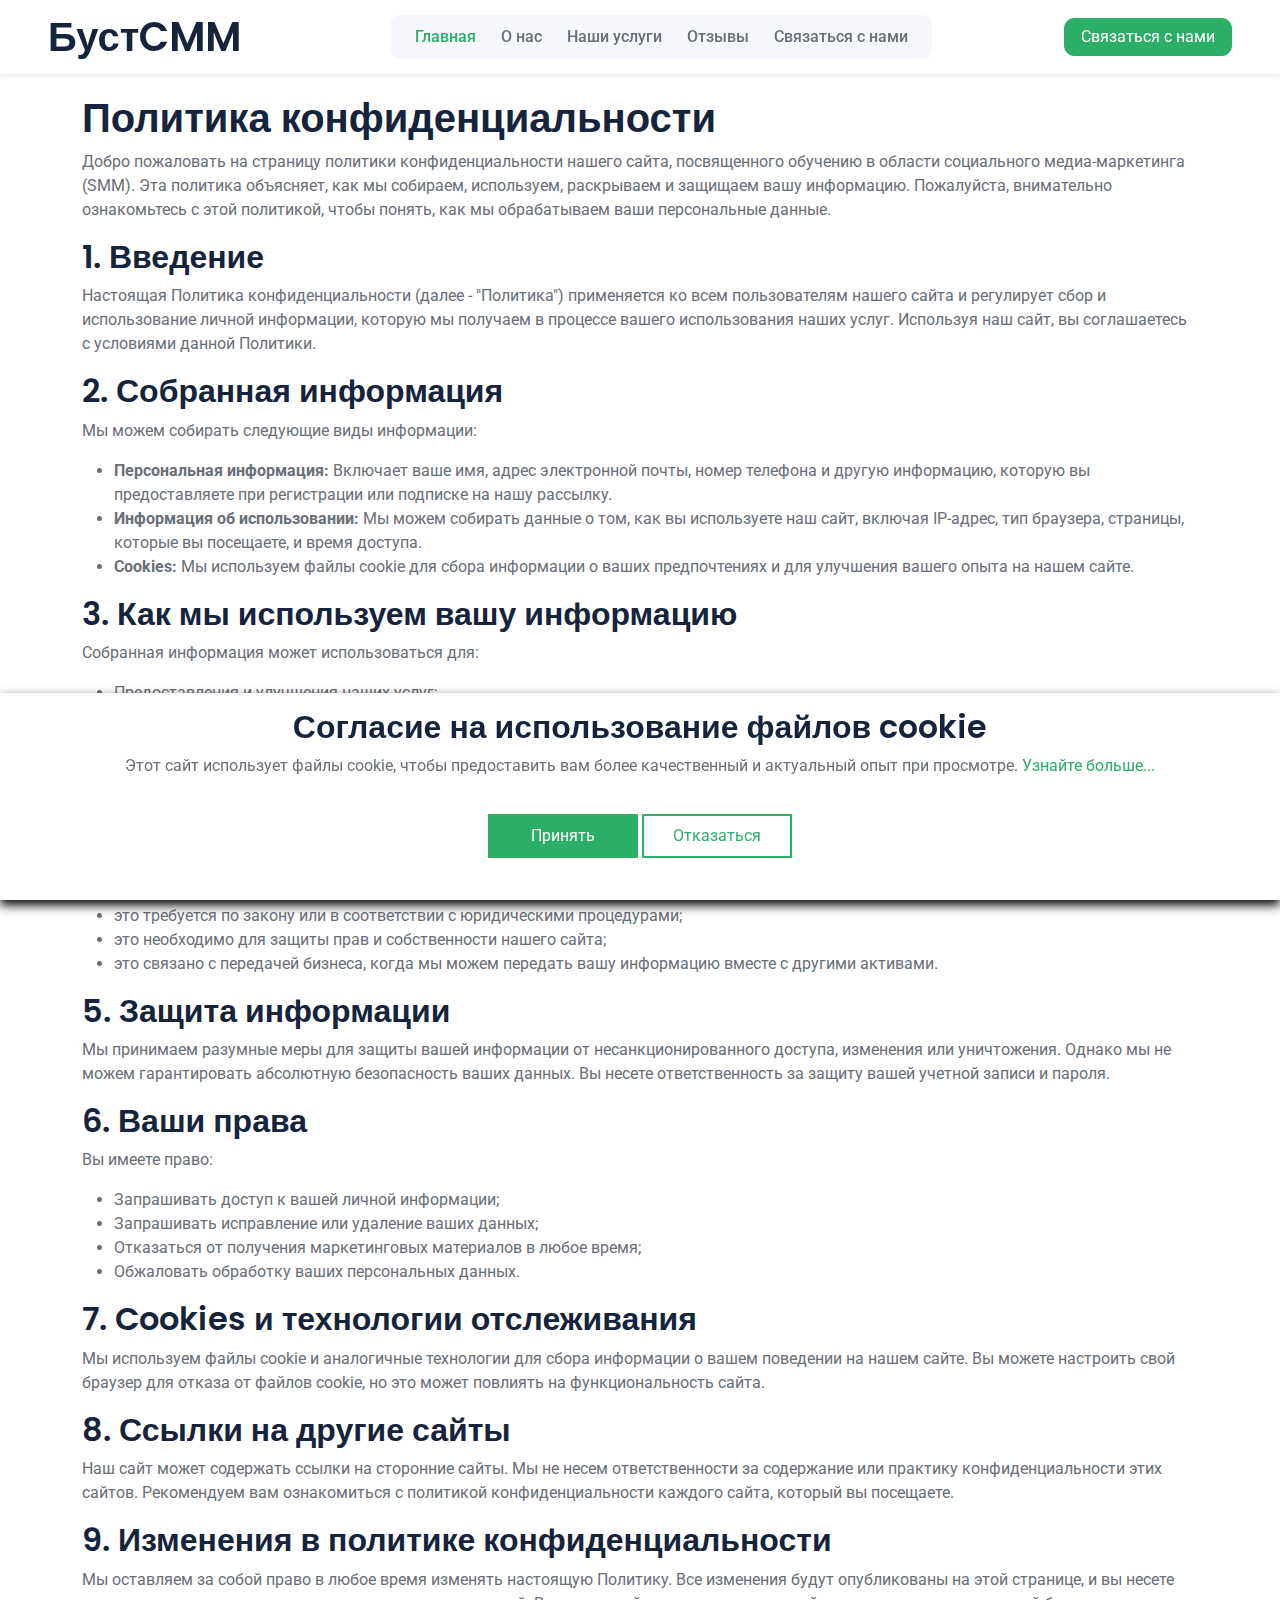
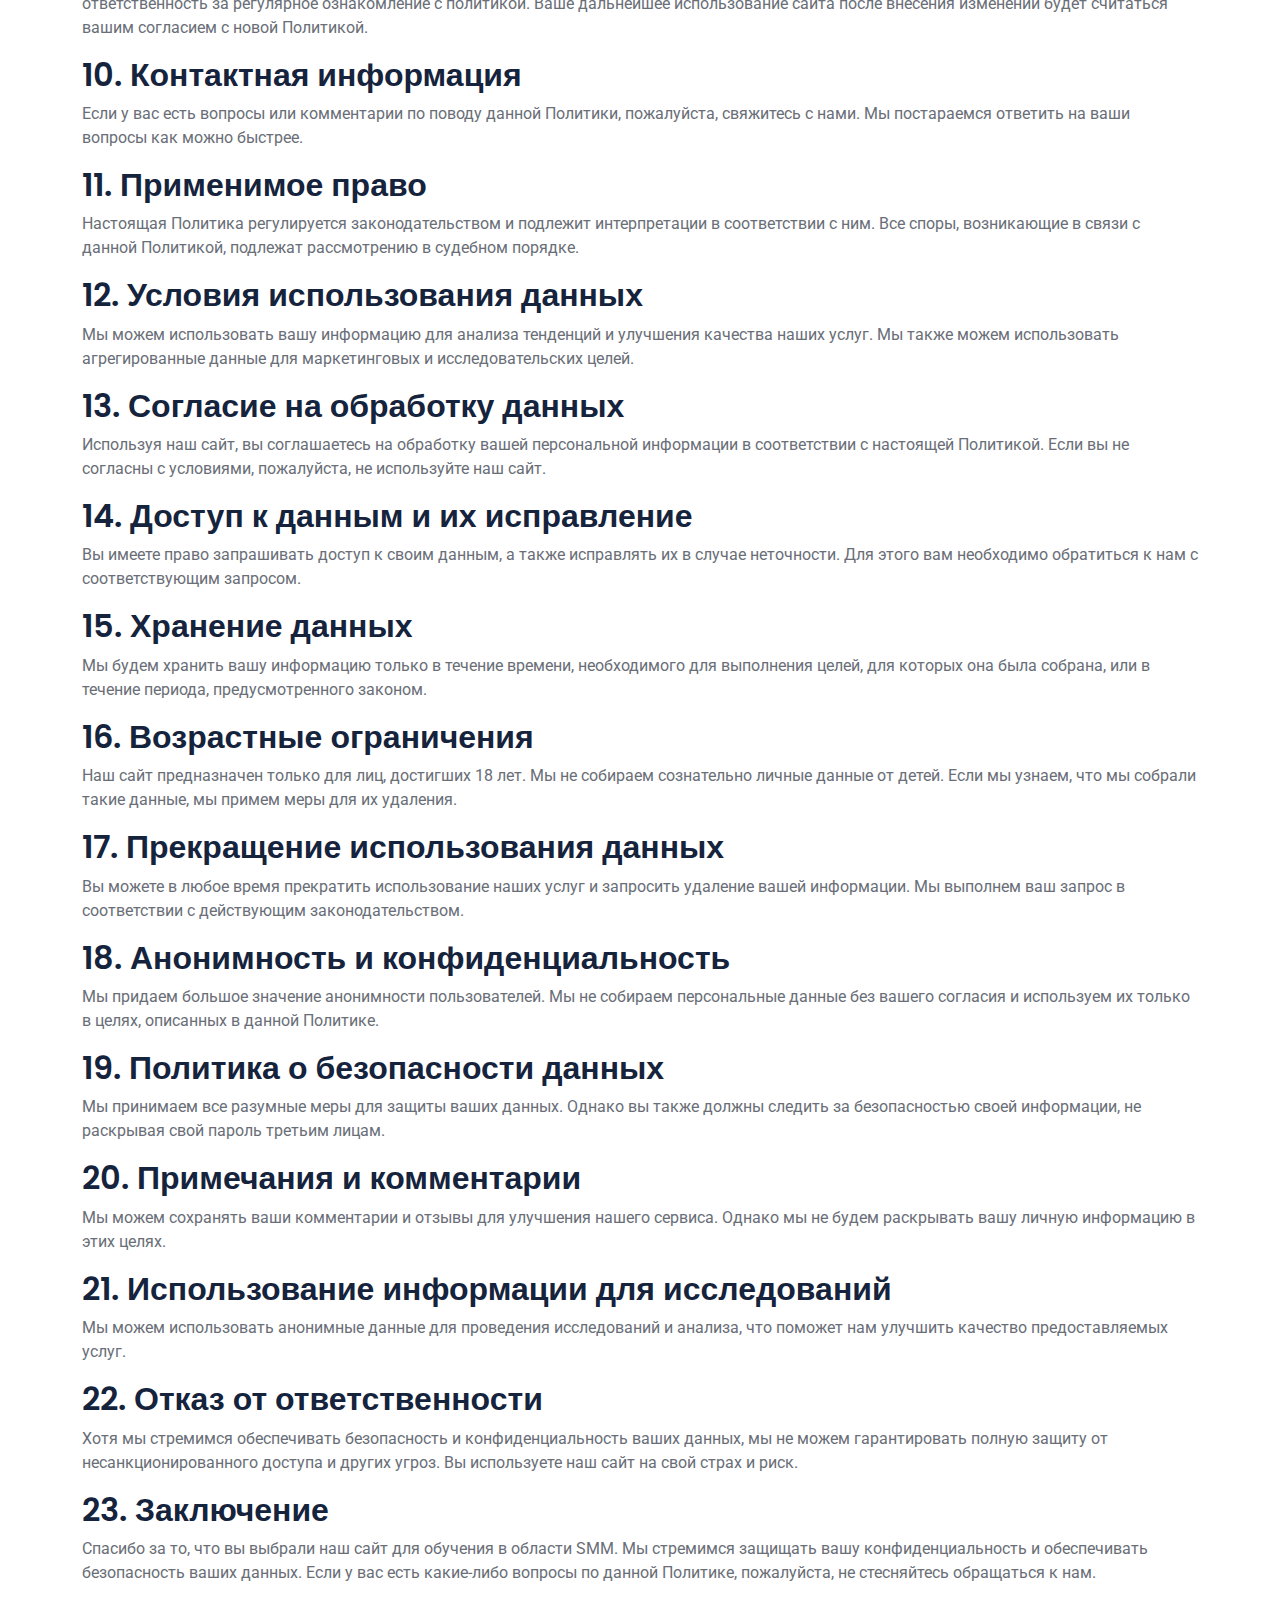
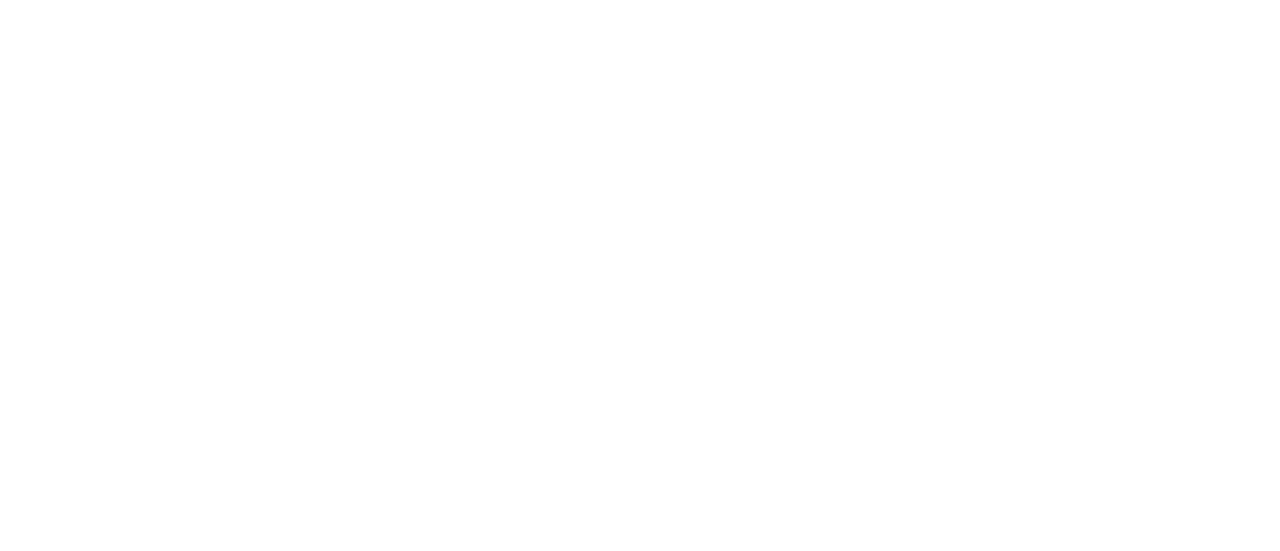
<file: privacy-policy.html>
<!DOCTYPE html>
<html lang="en">
    <head>
        <meta charset="utf-8" />
        <title>БустCMM</title>
        <meta content="width=device-width, initial-scale=1.0" name="viewport" />
        <meta content="" name="keywords" />
        <meta content="" name="description" />

        <link rel="shortcut icon" href="img/favicon.png" type="image/x-icon" />

        <!-- Google Web Fonts -->
        <link rel="preconnect" href="https://fonts.googleapis.com" />
        <link rel="preconnect" href="https://fonts.gstatic.com" crossorigin />
        <link
            href="https://fonts.googleapis.com/css2?family=Roboto:wght@400;500&family=Poppins:wght@600;700&display=swap"
            rel="stylesheet"
        />

        <!-- Icon Font Stylesheet -->
        <link
            href="https://cdnjs.cloudflare.com/ajax/libs/font-awesome/5.10.0/css/all.min.css"
            rel="stylesheet"
        />
        <link
            href="https://cdn.jsdelivr.net/npm/bootstrap-icons@1.4.1/font/bootstrap-icons.css"
            rel="stylesheet"
        />

        <!-- Libraries Stylesheet -->
        <link href="lib/animate/animate.min.css" rel="stylesheet" />
        <link
            href="lib/owlcarousel/assets/owl.carousel.min.css"
            rel="stylesheet"
        />

        <!-- Customized Bootstrap Stylesheet -->
        <link href="css/bootstrap.min.css" rel="stylesheet" />

        <!-- Template Stylesheet -->
        <link href="css/style.css" rel="stylesheet" />
    </head>

    <body>
        <!-- Spinner Start -->
        <div
            id="spinner"
            class="show bg-white position-fixed translate-middle w-100 vh-100 top-50 start-50 d-flex align-items-center justify-content-center"
        >
            <div class="spinner-grow text-primary" role="status"></div>
        </div>
        <!-- Spinner End -->

        <!-- Navbar Start -->
        <nav
            class="navbar navbar-expand-lg bg-white navbar-light sticky-top px-4 px-lg-5"
            style="
                box-shadow: 0 0.125rem 0.25rem rgba(0, 0, 0, 0.075) !important;
            "
        >
            <a href="index.html" class="navbar-brand d-flex align-items-center">
                <h1 class="m-0">БустCMM</h1>
            </a>
            <button
                type="button"
                class="navbar-toggler"
                data-bs-toggle="collapse"
                data-bs-target="#navbarCollapse"
            >
                <span class="navbar-toggler-icon"></span>
            </button>
            <div class="collapse navbar-collapse" id="navbarCollapse">
                <div
                    class="navbar-nav mx-auto bg-light rounded pe-4 py-3 py-lg-0"
                >
                    <a href="index.html" class="nav-item nav-link active"
                        >Главная</a
                    >
                    <a href="about.html" class="nav-item nav-link">О нас</a>
                    <a href="service.html" class="nav-item nav-link"
                        >Наши услуги</a
                    >
                    <a href="testimonial.html" class="nav-item nav-link"
                        >Отзывы</a
                    >
                    <a href="contact.html" class="nav-item nav-link"
                        >Связаться с нами</a
                    >
                </div>
            </div>
            <a
                href="contact.html"
                class="btn btn-primary px-3 d-none d-lg-block"
                >Связаться с нами</a
            >
        </nav>
        <!-- Navbar End -->
        <main>
            <article class="container additional-wrapper">
                <div class="page__content" style="padding: 20px 0px">
                    <h1>Политика конфиденциальности</h1>

                    <p>
                        Добро пожаловать на страницу политики конфиденциальности
                        нашего сайта, посвященного обучению в области
                        социального медиа-маркетинга (SMM). Эта политика
                        объясняет, как мы собираем, используем, раскрываем и
                        защищаем вашу информацию. Пожалуйста, внимательно
                        ознакомьтесь с этой политикой, чтобы понять, как мы
                        обрабатываем ваши персональные данные.
                    </p>

                    <h2>1. Введение</h2>
                    <p>
                        Настоящая Политика конфиденциальности (далее -
                        "Политика") применяется ко всем пользователям нашего
                        сайта и регулирует сбор и использование личной
                        информации, которую мы получаем в процессе вашего
                        использования наших услуг. Используя наш сайт, вы
                        соглашаетесь с условиями данной Политики.
                    </p>

                    <h2>2. Собранная информация</h2>
                    <p>Мы можем собирать следующие виды информации:</p>
                    <ul>
                        <li>
                            <strong>Персональная информация:</strong> Включает
                            ваше имя, адрес электронной почты, номер телефона и
                            другую информацию, которую вы предоставляете при
                            регистрации или подписке на нашу рассылку.
                        </li>
                        <li>
                            <strong>Информация об использовании:</strong> Мы
                            можем собирать данные о том, как вы используете наш
                            сайт, включая IP-адрес, тип браузера, страницы,
                            которые вы посещаете, и время доступа.
                        </li>
                        <li>
                            <strong>Cookies:</strong> Мы используем файлы cookie
                            для сбора информации о ваших предпочтениях и для
                            улучшения вашего опыта на нашем сайте.
                        </li>
                    </ul>

                    <h2>3. Как мы используем вашу информацию</h2>
                    <p>Собранная информация может использоваться для:</p>
                    <ul>
                        <li>Предоставления и улучшения наших услуг;</li>
                        <li>Персонализации пользовательского опыта;</li>
                        <li>
                            Связи с вами по поводу ваших запросов или вопросов;
                        </li>
                        <li>Отправки информационных рассылок и обновлений;</li>
                        <li>
                            Анализа использования нашего сайта и выявления
                            тенденций.
                        </li>
                    </ul>

                    <h2>4. Раскрытие информации</h2>
                    <p>
                        Мы не будем раскрывать вашу личную информацию третьим
                        лицам, за исключением случаев, когда:
                    </p>
                    <ul>
                        <li>
                            это требуется по закону или в соответствии с
                            юридическими процедурами;
                        </li>
                        <li>
                            это необходимо для защиты прав и собственности
                            нашего сайта;
                        </li>
                        <li>
                            это связано с передачей бизнеса, когда мы можем
                            передать вашу информацию вместе с другими активами.
                        </li>
                    </ul>

                    <h2>5. Защита информации</h2>
                    <p>
                        Мы принимаем разумные меры для защиты вашей информации
                        от несанкционированного доступа, изменения или
                        уничтожения. Однако мы не можем гарантировать абсолютную
                        безопасность ваших данных. Вы несете ответственность за
                        защиту вашей учетной записи и пароля.
                    </p>

                    <h2>6. Ваши права</h2>
                    <p>Вы имеете право:</p>
                    <ul>
                        <li>Запрашивать доступ к вашей личной информации;</li>
                        <li>
                            Запрашивать исправление или удаление ваших данных;
                        </li>
                        <li>
                            Отказаться от получения маркетинговых материалов в
                            любое время;
                        </li>
                        <li>Обжаловать обработку ваших персональных данных.</li>
                    </ul>

                    <h2>7. Cookies и технологии отслеживания</h2>
                    <p>
                        Мы используем файлы cookie и аналогичные технологии для
                        сбора информации о вашем поведении на нашем сайте. Вы
                        можете настроить свой браузер для отказа от файлов
                        cookie, но это может повлиять на функциональность сайта.
                    </p>

                    <h2>8. Ссылки на другие сайты</h2>
                    <p>
                        Наш сайт может содержать ссылки на сторонние сайты. Мы
                        не несем ответственности за содержание или практику
                        конфиденциальности этих сайтов. Рекомендуем вам
                        ознакомиться с политикой конфиденциальности каждого
                        сайта, который вы посещаете.
                    </p>

                    <h2>9. Изменения в политике конфиденциальности</h2>
                    <p>
                        Мы оставляем за собой право в любое время изменять
                        настоящую Политику. Все изменения будут опубликованы на
                        этой странице, и вы несете ответственность за регулярное
                        ознакомление с политикой. Ваше дальнейшее использование
                        сайта после внесения изменений будет считаться вашим
                        согласием с новой Политикой.
                    </p>

                    <h2>10. Контактная информация</h2>
                    <p>
                        Если у вас есть вопросы или комментарии по поводу данной
                        Политики, пожалуйста, свяжитесь с нами. Мы постараемся
                        ответить на ваши вопросы как можно быстрее.
                    </p>

                    <h2>11. Применимое право</h2>
                    <p>
                        Настоящая Политика регулируется законодательством и
                        подлежит интерпретации в соответствии с ним. Все споры,
                        возникающие в связи с данной Политикой, подлежат
                        рассмотрению в судебном порядке.
                    </p>

                    <h2>12. Условия использования данных</h2>
                    <p>
                        Мы можем использовать вашу информацию для анализа
                        тенденций и улучшения качества наших услуг. Мы также
                        можем использовать агрегированные данные для
                        маркетинговых и исследовательских целей.
                    </p>

                    <h2>13. Согласие на обработку данных</h2>
                    <p>
                        Используя наш сайт, вы соглашаетесь на обработку вашей
                        персональной информации в соответствии с настоящей
                        Политикой. Если вы не согласны с условиями, пожалуйста,
                        не используйте наш сайт.
                    </p>

                    <h2>14. Доступ к данным и их исправление</h2>
                    <p>
                        Вы имеете право запрашивать доступ к своим данным, а
                        также исправлять их в случае неточности. Для этого вам
                        необходимо обратиться к нам с соответствующим запросом.
                    </p>

                    <h2>15. Хранение данных</h2>
                    <p>
                        Мы будем хранить вашу информацию только в течение
                        времени, необходимого для выполнения целей, для которых
                        она была собрана, или в течение периода,
                        предусмотренного законом.
                    </p>

                    <h2>16. Возрастные ограничения</h2>
                    <p>
                        Наш сайт предназначен только для лиц, достигших 18 лет.
                        Мы не собираем сознательно личные данные от детей. Если
                        мы узнаем, что мы собрали такие данные, мы примем меры
                        для их удаления.
                    </p>

                    <h2>17. Прекращение использования данных</h2>
                    <p>
                        Вы можете в любое время прекратить использование наших
                        услуг и запросить удаление вашей информации. Мы выполнем
                        ваш запрос в соответствии с действующим
                        законодательством.
                    </p>

                    <h2>18. Анонимность и конфиденциальность</h2>
                    <p>
                        Мы придаем большое значение анонимности пользователей.
                        Мы не собираем персональные данные без вашего согласия и
                        используем их только в целях, описанных в данной
                        Политике.
                    </p>

                    <h2>19. Политика о безопасности данных</h2>
                    <p>
                        Мы принимаем все разумные меры для защиты ваших данных.
                        Однако вы также должны следить за безопасностью своей
                        информации, не раскрывая свой пароль третьим лицам.
                    </p>

                    <h2>20. Примечания и комментарии</h2>
                    <p>
                        Мы можем сохранять ваши комментарии и отзывы для
                        улучшения нашего сервиса. Однако мы не будем раскрывать
                        вашу личную информацию в этих целях.
                    </p>

                    <h2>21. Использование информации для исследований</h2>
                    <p>
                        Мы можем использовать анонимные данные для проведения
                        исследований и анализа, что поможет нам улучшить
                        качество предоставляемых услуг.
                    </p>

                    <h2>22. Отказ от ответственности</h2>
                    <p>
                        Хотя мы стремимся обеспечивать безопасность и
                        конфиденциальность ваших данных, мы не можем
                        гарантировать полную защиту от несанкционированного
                        доступа и других угроз. Вы используете наш сайт на свой
                        страх и риск.
                    </p>

                    <h2>23. Заключение</h2>
                    <p>
                        Спасибо за то, что вы выбрали наш сайт для обучения в
                        области SMM. Мы стремимся защищать вашу
                        конфиденциальность и обеспечивать безопасность ваших
                        данных. Если у вас есть какие-либо вопросы по данной
                        Политике, пожалуйста, не стесняйтесь обращаться к нам.
                    </p>
                </div>
            </article>
        </main>
        <!-- Footer Start -->
        <div
            class="container-fluid bg-dark footer mt-5 pt-5 wow fadeIn"
            data-wow-delay="0.1s"
        >
            <div class="container py-5">
                <div class="row g-5">
                    <div class="col-lg-3 col-md-6">
                        <h1 class="text-white mb-4">БустСММ</h1>
                        <p>
                            Наша миссия - создать исключительный опыт обучения
                            СММ, который способствует развитию, связям и
                            инновациям. Мы объединяем экспертов, специалистов и
                            профессионалов, чтобы делиться инсайтами, строить
                            сети и продвигать идеи в области СММ.
                        </p>
                    </div>
                    <div class="col-lg-3 col-md-6">
                        <h5 class="text-light mb-4">Адрес</h5>
                        <p>
                            <i class="fa fa-map-marker-alt me-3"></i>Түркістан
                            көшесі, Шымкент 160008, Казахстан
                        </p>
                        <p><i class="fa fa-phone-alt me-3"></i>+77054592941</p>
                        <p>
                            <i class="fa fa-envelope me-3"></i
                            >boost_smm@gmail.com
                        </p>
                    </div>
                    <div class="col-lg-3 col-md-6">
                        <h5 class="text-light mb-4">Быстрые ссылки</h5>
                        <a class="btn btn-link" href="about.html">О нас</a>
                        <a class="btn btn-link" href="contact.html"
                            >Связаться с нами</a
                        >
                        <a class="btn btn-link" href="service.html"
                            >Наши услуги</a
                        >
                        <a class="btn btn-link" href="terms-of-use.html"
                            >Условия использования</a
                        >
                        <a class="btn btn-link" href="privacy-policy.html"
                            >Конфиденциальность</a
                        >
                    </div>
                    <div class="col-lg-3 col-md-6">
                        <h5 class="text-light mb-4">Новости</h5>
                        <p>
                            Оставайтесь в курсе и вдохновленными,
                            присоединившись к нашей рассылке! Получайте
                            эксклюзивные обновления о предстоящих обучениях по
                            СММ, инсайты отрасли и советы экспертов прямо на ваш
                            электронный адрес.
                        </p>
                        <div
                            class="position-relative mx-auto"
                            style="max-width: 400px"
                        >
                            <input
                                class="form-control bg-transparent w-100 py-3 ps-4 pe-5"
                                type="text"
                                placeholder="Ваш email"
                                id="email"
                            />
                            <button
                                type="button"
                                class="btn btn-secondary py-2 position-absolute top-0 end-0 mt-2 me-2"
                                id="submit"
                                onclick="sendForm()"
                            >
                                Подписаться
                            </button>
                        </div>
                        <div
                            id="result"
                            style="color: red; font-size: 12px"
                        ></div>
                    </div>
                </div>
            </div>
        </div>

        <!-- Footer End -->

        <!-- Back to Top -->
        <a href="#" class="btn btn-lg btn-primary btn-lg-square back-to-top"
            ><i class="bi bi-arrow-up"></i
        ></a>

        <!-- Cookie banner -->
        <div class="cookie-wrapper show">
            <div>
                <i class="bx bx-cookie"></i>
                <h2 style="text-align: center">
                    Согласие на использование файлов cookie
                </h2>
            </div>

            <div class="data">
                <p>
                    Этот сайт использует файлы cookie, чтобы предоставить вам
                    более качественный и актуальный опыт при просмотре.
                    <a href="#">Узнайте больше...</a>
                </p>
            </div>

            <div class="buttons">
                <button class="cookie-button" id="acceptBtn">Принять</button>
                <button class="cookie-button" id="declineBtn">
                    Отказаться
                </button>
            </div>
        </div>
        <!-- End Cookie banner -->
        <!-- JavaScript Libraries -->
        <script src="https://code.jquery.com/jquery-3.4.1.min.js"></script>
        <script src="https://cdn.jsdelivr.net/npm/bootstrap@5.0.0/dist/js/bootstrap.bundle.min.js"></script>
        <script src="lib/wow/wow.min.js"></script>
        <script src="lib/easing/easing.min.js"></script>
        <script src="lib/waypoints/waypoints.min.js"></script>
        <script src="lib/owlcarousel/owl.carousel.min.js"></script>
        <script src="lib/counterup/counterup.min.js"></script>

        <!-- Template Javascript -->
        <script src="js/main.js"></script>
        <script src="js/cookiebanner.js"></script>
        <script src="js/contact-form.js"></script>
    </body>
</html>
</file>
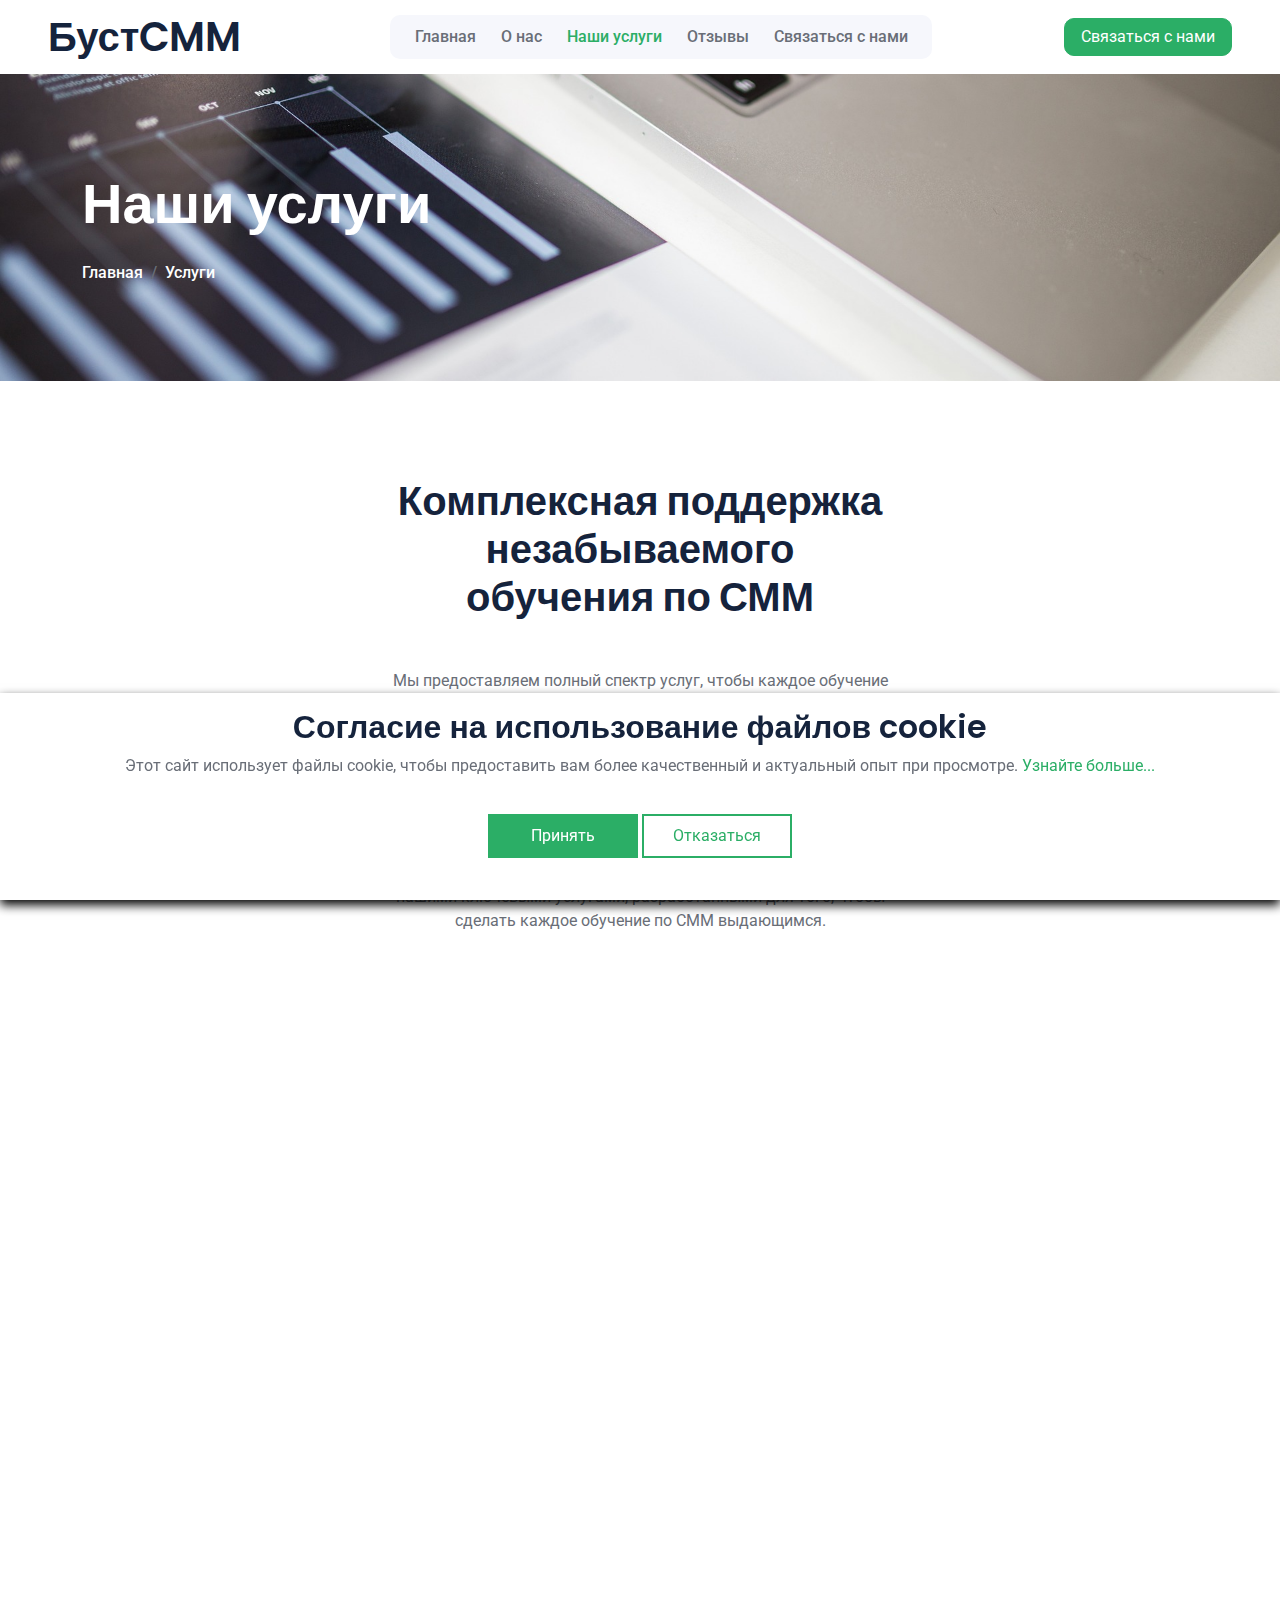
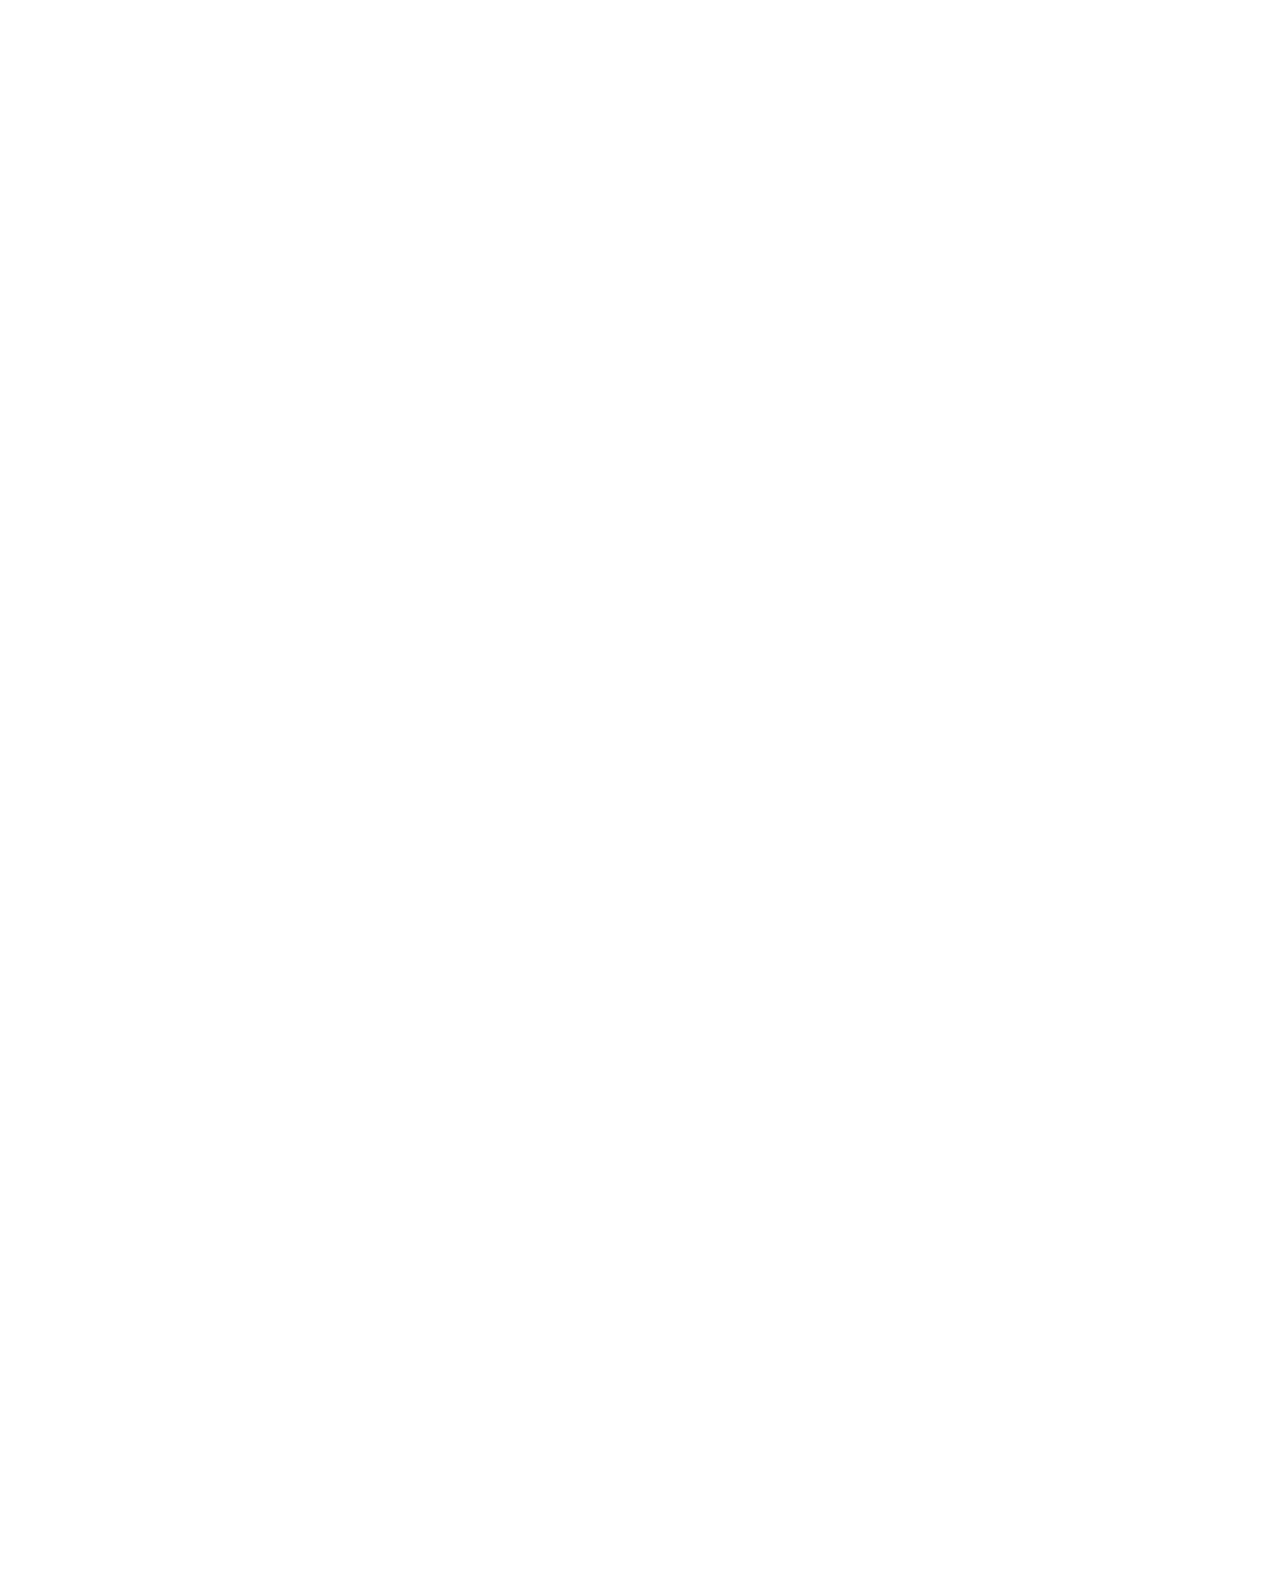
<file: service.html>
<!DOCTYPE html>
<html lang="en">
    <head>
        <meta charset="utf-8" />
        <title>БустCMM</title>
        <meta content="width=device-width, initial-scale=1.0" name="viewport" />
        <meta content="" name="keywords" />
        <meta content="" name="description" />

        <link rel="shortcut icon" href="img/favicon.png" type="image/x-icon" />

        <!-- Google Web Fonts -->
        <link rel="preconnect" href="https://fonts.googleapis.com" />
        <link rel="preconnect" href="https://fonts.gstatic.com" crossorigin />
        <link
            href="https://fonts.googleapis.com/css2?family=Roboto:wght@400;500&family=Poppins:wght@600;700&display=swap"
            rel="stylesheet"
        />

        <!-- Icon Font Stylesheet -->
        <link
            href="https://cdnjs.cloudflare.com/ajax/libs/font-awesome/5.10.0/css/all.min.css"
            rel="stylesheet"
        />
        <link
            href="https://cdn.jsdelivr.net/npm/bootstrap-icons@1.4.1/font/bootstrap-icons.css"
            rel="stylesheet"
        />

        <!-- Libraries Stylesheet -->
        <link href="lib/animate/animate.min.css" rel="stylesheet" />
        <link
            href="lib/owlcarousel/assets/owl.carousel.min.css"
            rel="stylesheet"
        />

        <!-- Customized Bootstrap Stylesheet -->
        <link href="css/bootstrap.min.css" rel="stylesheet" />

        <!-- Template Stylesheet -->
        <link href="css/style.css" rel="stylesheet" />
    </head>

    <body>
        <!-- Spinner Start -->
        <div
            id="spinner"
            class="show bg-white position-fixed translate-middle w-100 vh-100 top-50 start-50 d-flex align-items-center justify-content-center"
        >
            <div class="spinner-grow text-primary" role="status"></div>
        </div>
        <!-- Spinner End -->

        <!-- Navbar Start -->
        <nav
            class="navbar navbar-expand-lg bg-white navbar-light sticky-top px-4 px-lg-5"
        >
            <a href="index.html" class="navbar-brand d-flex align-items-center">
                <h1 class="m-0">БустCMM</h1>
            </a>
            <button
                type="button"
                class="navbar-toggler"
                data-bs-toggle="collapse"
                data-bs-target="#navbarCollapse"
            >
                <span class="navbar-toggler-icon"></span>
            </button>
            <div class="collapse navbar-collapse" id="navbarCollapse">
                <div
                    class="navbar-nav mx-auto bg-light rounded pe-4 py-3 py-lg-0"
                >
                    <a href="index.html" class="nav-item nav-link">Главная</a>
                    <a href="about.html" class="nav-item nav-link">О нас</a>
                    <a href="service.html" class="nav-item nav-link active"
                        >Наши услуги</a
                    >
                    <a href="testimonial.html" class="nav-item nav-link"
                        >Отзывы</a
                    >
                    <a href="contact.html" class="nav-item nav-link"
                        >Связаться с нами</a
                    >
                </div>
            </div>
            <a
                href="contact.html"
                class="btn btn-primary px-3 d-none d-lg-block"
                >Связаться с нами</a
            >
        </nav>
        <!-- Navbar End -->
        <!-- Page Header Start -->
        <div
            class="container-fluid page-header breadcrumbs bg3 py-5 mb-5 wow fadeIn"
            data-wow-delay="0.1s"
        >
            <div class="container py-5">
                <h1
                    class="display-4 animated slideInDown mb-4"
                    style="color: #fff"
                >
                    Наши услуги
                </h1>
                <nav aria-label="breadcrumb animated slideInDown">
                    <ol class="breadcrumb mb-0">
                        <li class="breadcrumb-item">
                            <a href="index.html" style="color: #fff">Главная</a>
                        </li>

                        <li
                            class="breadcrumb-item active"
                            aria-current="page"
                            style="color: #fff"
                        >
                            Услуги
                        </li>
                    </ol>
                </nav>
            </div>
        </div>
        <!-- Page Header End -->

        <!-- Service Start -->
        <div class="container-xxl py-5">
            <div class="container">
                <div class="text-center mx-auto" style="max-width: 500px">
                    <h1 class="display-6 mb-5">
                        Комплексная поддержка незабываемого обучения по СММ
                    </h1>
                    <p>
                        Мы предоставляем полный спектр услуг, чтобы каждое
                        обучение по СММ приносило исключительную ценность,
                        вовлеченность и знания. Наша команда занимается всеми
                        аспектами процесса обучения, от разработки контента до
                        организации логистики, чтобы участники могли
                        сосредоточиться на получении знаний, налаживании связей
                        и личностном росте. Каждая услуга адаптирована для
                        поддержки успеха наших мероприятий, максимизируя влияние
                        и создавая атмосферу, в которой процветают инновации и
                        взаимодействие. Ознакомьтесь с нашими ключевыми
                        услугами, разработанными для того, чтобы сделать каждое
                        обучение по СММ выдающимся.
                    </p>
                </div>
                <div class="row g-4 justify-content-center">
                    <div
                        class="col-lg-4 col-md-6 wow fadeInUp"
                        data-wow-delay="0.1s"
                    >
                        <div class="service-item rounded h-100 p-5">
                            <div class="d-flex align-items-center ms-n5 mb-4">
                                <div
                                    class="service-icon flex-shrink-0 bg-primary rounded-end me-4"
                                >
                                    <img
                                        class="img-fluid"
                                        src="img/icon/icon-10-light.png"
                                        alt=""
                                    />
                                </div>
                                <h4 class="mb-0">Разработка контента</h4>
                            </div>
                            <p class="mb-4">
                                Мы сотрудничаем с экспертами в области СММ,
                                чтобы создавать сессии, которые отражают
                                последние тренды, вызовы и инновации. От
                                ключевых презентаций до практических семинаров,
                                каждый элемент разработан для предоставления
                                актуальных и практических знаний.
                            </p>
                        </div>
                    </div>
                    <div
                        class="col-lg-4 col-md-6 wow fadeInUp"
                        data-wow-delay="0.3s"
                    >
                        <div class="service-item rounded h-100 p-5">
                            <div class="d-flex align-items-center ms-n5 mb-4">
                                <div
                                    class="service-icon flex-shrink-0 bg-primary rounded-end me-4"
                                >
                                    <img
                                        class="img-fluid"
                                        src="img/icon/icon-01-light.png"
                                        alt=""
                                    />
                                </div>
                                <h4 class="mb-0">Управление спикерами</h4>
                            </div>
                            <p class="mb-4">
                                Наша команда тщательно отбирает и координирует
                                спикеров, обеспечивая, чтобы каждая презентация
                                добавляла ценность и соответствовала целям
                                обучения по СММ. Мы занимаемся всеми аспектами
                                взаимодействия со спикерами, от логистики до
                                поддержки, обеспечивая безупречный опыт.
                            </p>
                        </div>
                    </div>
                    <div
                        class="col-lg-4 col-md-6 wow fadeInUp"
                        data-wow-delay="0.5s"
                    >
                        <div class="service-item rounded h-100 p-5">
                            <div class="d-flex align-items-center ms-n5 mb-4">
                                <div
                                    class="service-icon flex-shrink-0 bg-primary rounded-end me-4"
                                >
                                    <img
                                        class="img-fluid"
                                        src="img/icon/icon-05-light.png"
                                        alt=""
                                    />
                                </div>
                                <h4 class="mb-0">
                                    Возможности для сетевого взаимодействия
                                </h4>
                            </div>
                            <p class="mb-4">
                                Наши структурированные сетевые сессии и
                                неформальные встречи созданы для содействия
                                значимым связям. Участники могут общаться с
                                коллегами, лидерами отрасли и потенциальными
                                партнерами, строя отношения, которые сохранятся
                                надолго.
                            </p>
                        </div>
                    </div>
                    <div
                        class="col-lg-4 col-md-6 wow fadeInUp"
                        data-wow-delay="0.1s"
                    >
                        <div class="service-item rounded h-100 p-5">
                            <div class="d-flex align-items-center ms-n5 mb-4">
                                <div
                                    class="service-icon flex-shrink-0 bg-primary rounded-end me-4"
                                >
                                    <img
                                        class="img-fluid"
                                        src="img/icon/icon-08-light.png"
                                        alt=""
                                    />
                                </div>
                                <h4 class="mb-0">Логистика мероприятий</h4>
                            </div>
                            <p class="mb-4">
                                Мы управляем всеми логистическими деталями, от
                                выбора места и его подготовки до аудиовизуальных
                                нужд и регистрации участников. Наш тщательный
                                подход гарантирует гладкий и беззаботный опыт
                                как для участников, так и для спикеров.
                            </p>
                        </div>
                    </div>
                    <div
                        class="col-lg-4 col-md-6 wow fadeInUp"
                        data-wow-delay="0.3s"
                    >
                        <div class="service-item rounded h-100 p-5">
                            <div class="d-flex align-items-center ms-n5 mb-4">
                                <div
                                    class="service-icon flex-shrink-0 bg-primary rounded-end me-4"
                                >
                                    <img
                                        class="img-fluid"
                                        src="img/icon/icon-07-light.png"
                                        alt=""
                                    />
                                </div>
                                <h4 class="mb-0">
                                    Поддержка выставочных стендов
                                </h4>
                            </div>
                            <p class="mb-4">
                                Мы предлагаем комплексные услуги для выставочных
                                стендов, чтобы продемонстрировать последние
                                продукты и услуги в области СММ. Наша команда
                                тесно сотрудничает с экспонентами, чтобы
                                организовать привлекательные, интерактивные
                                экспозиции, которые привлекают и информируют
                                участников.
                            </p>
                        </div>
                    </div>
                    <div
                        class="col-lg-4 col-md-6 wow fadeInUp"
                        data-wow-delay="0.5s"
                    >
                        <div class="service-item rounded h-100 p-5">
                            <div class="d-flex align-items-center ms-n5 mb-4">
                                <div
                                    class="service-icon flex-shrink-0 bg-primary rounded-end me-4"
                                >
                                    <img
                                        class="img-fluid"
                                        src="img/icon/icon-06-light.png"
                                        alt=""
                                    />
                                </div>
                                <h4 class="mb-0">Ресурсы после обучения</h4>
                            </div>
                            <p class="mb-4">
                                После мероприятия мы предоставляем участникам
                                ресурсы, такие как записанные сессии, материалы
                                презентаций и дополнительный контент, позволяя
                                им повторно ознакомиться с ключевыми моментами и
                                продолжать свое обучение.
                            </p>
                        </div>
                    </div>
                </div>
            </div>
        </div>
        <!-- Service End -->

        <!-- Appointment Start -->
        <div
            class="container-fluid appointment my-5 py-5 wow fadeIn"
            data-wow-delay="0.1s"
            style="margin-bottom: 0px !important"
        >
            <div class="container py-5">
                <div class="row g-5">
                    <div class="col-lg-12 wow fadeIn" data-wow-delay="0.3s">
                        <h1 class="display-6 text-white mb-5">
                            Почему выбирают наши услуги для исключительного
                            обучения по СММ
                        </h1>
                        <p class="text-white mb-5">
                            Выбор правильных услуг для обучения по СММ может
                            сделать решающую разницу между запоминающимся опытом
                            и обычным событием. Наши услуги разработаны с
                            глубоким пониманием потребностей современных
                            специалистов, с целью создать обучение, которое не
                            только информативно, но и трансформирующее. Мы
                            гордимся тем, что предоставляем безупречный,
                            вовлекающий опыт, который оставляет длительное
                            впечатление на каждого участника, обеспечивая, чтобы
                            они ушли с инсайтами, контактами и навыками, которые
                            способствуют их успеху. Наша команда преданных
                            профессионалов неустанно работает над тем, чтобы
                            управлять каждой деталью с точностью и заботой, от
                            разработки контента и выбора спикеров до логистики
                            мероприятий и ресурсов после обучения. Мы начинаем с
                            определения ключевых трендов и актуальных тем,
                            связанных с вашей сферой, подбирая спикеров, которые
                            предлагают свежие перспективы и практические знания.
                            Каждая сессия, семинар и возможность для сетевого
                            взаимодействия разрабатываются для максимального
                            вовлечения и предоставления реальной ценности,
                            позволяя участникам немедленно применять полученные
                            знания.
                        </p>
                    </div>
                </div>
            </div>
        </div>
        <!-- Appointment End -->

        <!-- Footer Start -->
        <div
            class="container-fluid bg-dark footer mt-5 pt-5 wow fadeIn"
            data-wow-delay="0.1s"
        >
            <div class="container py-5">
                <div class="row g-5">
                    <div class="col-lg-3 col-md-6">
                        <h1 class="text-white mb-4">БустСММ</h1>
                        <p>
                            Наша миссия - создать исключительный опыт обучения
                            СММ, который способствует развитию, связям и
                            инновациям. Мы объединяем экспертов, специалистов и
                            профессионалов, чтобы делиться инсайтами, строить
                            сети и продвигать идеи в области СММ.
                        </p>
                    </div>
                    <div class="col-lg-3 col-md-6">
                        <h5 class="text-light mb-4">Адрес</h5>
                        <p>
                            <i class="fa fa-map-marker-alt me-3"></i>Түркістан
                            көшесі, Шымкент 160008, Казахстан
                        </p>
                        <p><i class="fa fa-phone-alt me-3"></i>+77054592941</p>
                        <p>
                            <i class="fa fa-envelope me-3"></i
                            >boost_smm@gmail.com
                        </p>
                    </div>
                    <div class="col-lg-3 col-md-6">
                        <h5 class="text-light mb-4">Быстрые ссылки</h5>
                        <a class="btn btn-link" href="about.html">О нас</a>
                        <a class="btn btn-link" href="contact.html"
                            >Связаться с нами</a
                        >
                        <a class="btn btn-link" href="service.html"
                            >Наши услуги</a
                        >
                        <a class="btn btn-link" href="terms-of-use.html"
                            >Условия использования</a
                        >
                        <a class="btn btn-link" href="privacy-policy.html"
                            >Конфиденциальность</a
                        >
                    </div>
                    <div class="col-lg-3 col-md-6">
                        <h5 class="text-light mb-4">Новости</h5>
                        <p>
                            Оставайтесь в курсе и вдохновленными,
                            присоединившись к нашей рассылке! Получайте
                            эксклюзивные обновления о предстоящих обучениях по
                            СММ, инсайты отрасли и советы экспертов прямо на ваш
                            электронный адрес.
                        </p>
                        <div
                            class="position-relative mx-auto"
                            style="max-width: 400px"
                        >
                            <input
                                class="form-control bg-transparent w-100 py-3 ps-4 pe-5"
                                type="text"
                                placeholder="Ваш email"
                                id="email"
                            />
                            <button
                                type="button"
                                class="btn btn-secondary py-2 position-absolute top-0 end-0 mt-2 me-2"
                                id="submit"
                                onclick="sendForm()"
                            >
                                Подписаться
                            </button>
                        </div>
                        <div
                            id="result"
                            style="color: red; font-size: 12px"
                        ></div>
                    </div>
                </div>
            </div>
        </div>

        <!-- Footer End -->

        <!-- Back to Top -->
        <a href="#" class="btn btn-lg btn-primary btn-lg-square back-to-top"
            ><i class="bi bi-arrow-up"></i
        ></a>

        <!-- Cookie banner -->
        <div class="cookie-wrapper show">
            <div>
                <i class="bx bx-cookie"></i>
                <h2 style="text-align: center">
                    Согласие на использование файлов cookie
                </h2>
            </div>

            <div class="data">
                <p>
                    Этот сайт использует файлы cookie, чтобы предоставить вам
                    более качественный и актуальный опыт при просмотре.
                    <a href="#">Узнайте больше...</a>
                </p>
            </div>

            <div class="buttons">
                <button class="cookie-button" id="acceptBtn">Принять</button>
                <button class="cookie-button" id="declineBtn">
                    Отказаться
                </button>
            </div>
        </div>
        <!-- End Cookie banner -->
        <!-- JavaScript Libraries -->
        <script src="https://code.jquery.com/jquery-3.4.1.min.js"></script>
        <script src="https://cdn.jsdelivr.net/npm/bootstrap@5.0.0/dist/js/bootstrap.bundle.min.js"></script>
        <script src="lib/wow/wow.min.js"></script>
        <script src="lib/easing/easing.min.js"></script>
        <script src="lib/waypoints/waypoints.min.js"></script>
        <script src="lib/owlcarousel/owl.carousel.min.js"></script>
        <script src="lib/counterup/counterup.min.js"></script>

        <!-- Template Javascript -->
        <script src="js/main.js"></script>
        <script src="js/cookiebanner.js"></script>
        <script src="js/contact-form.js"></script>
    </body>
</html>
</file>
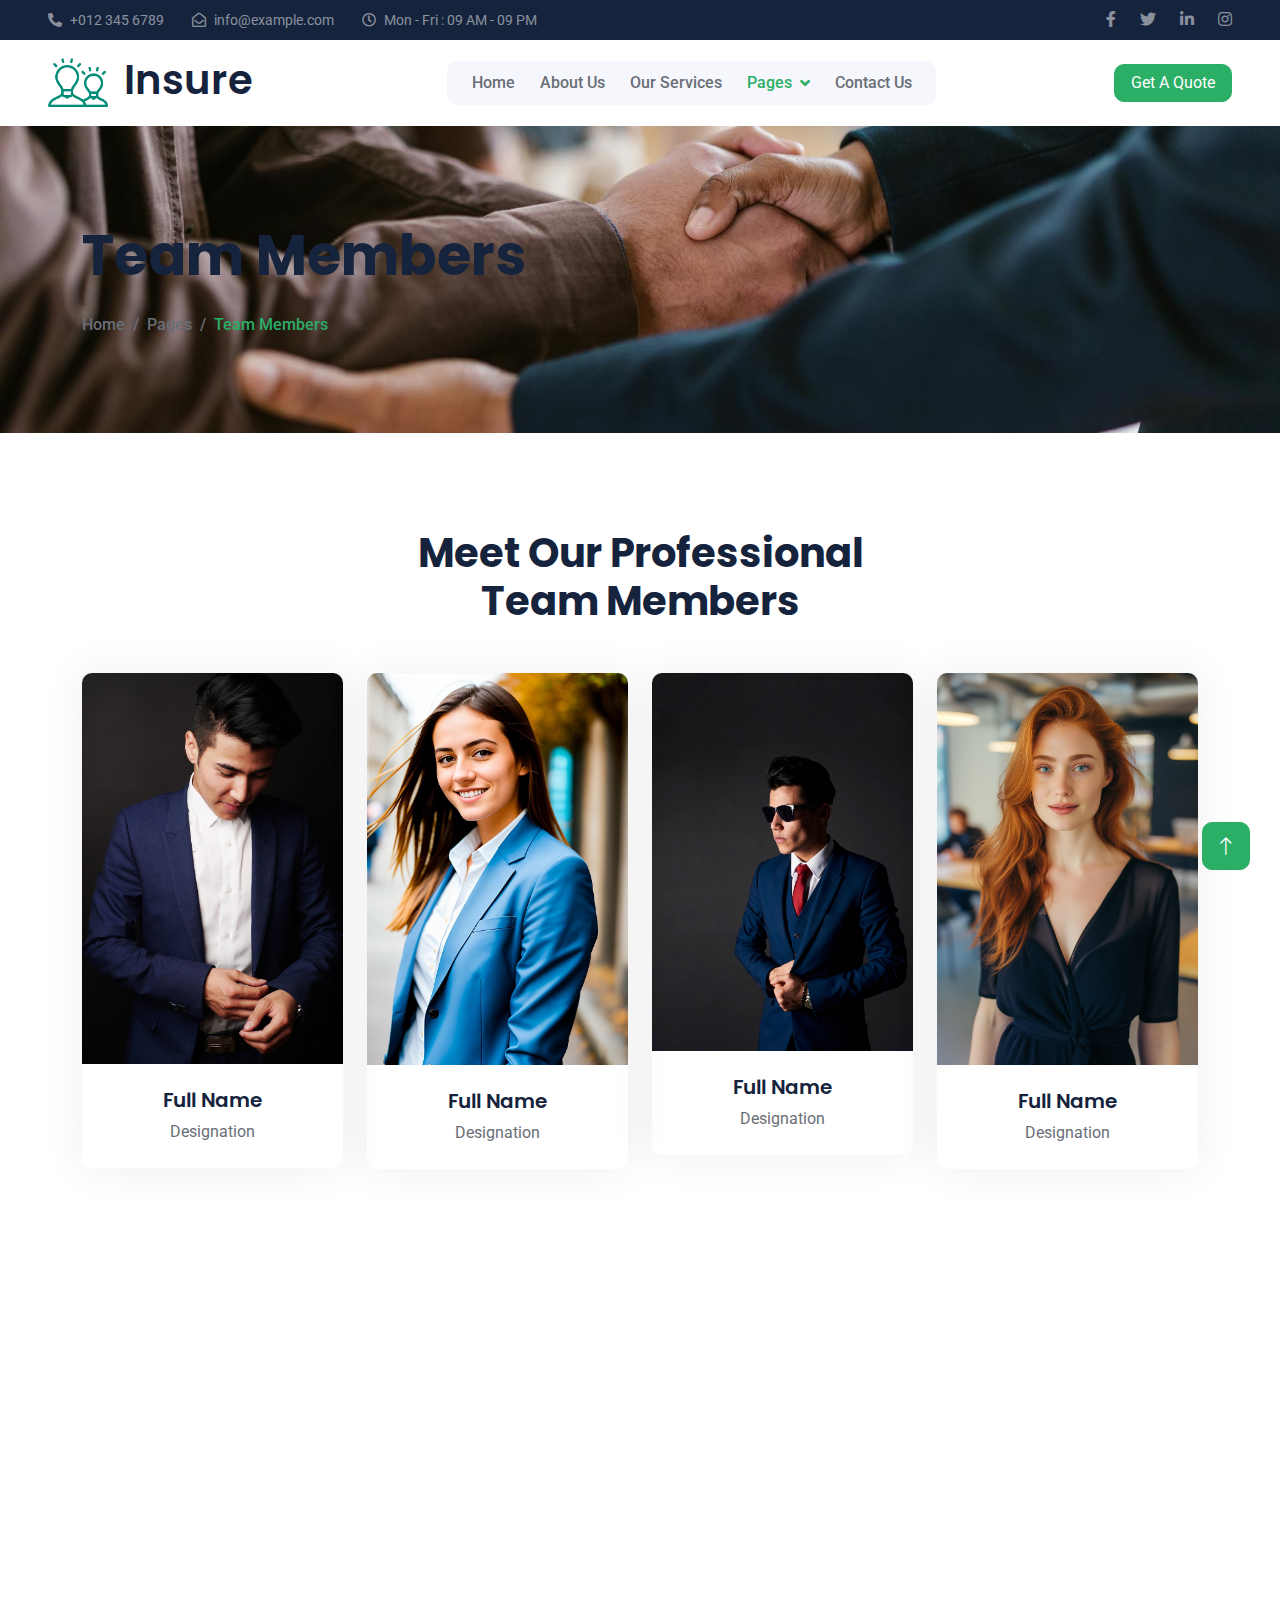
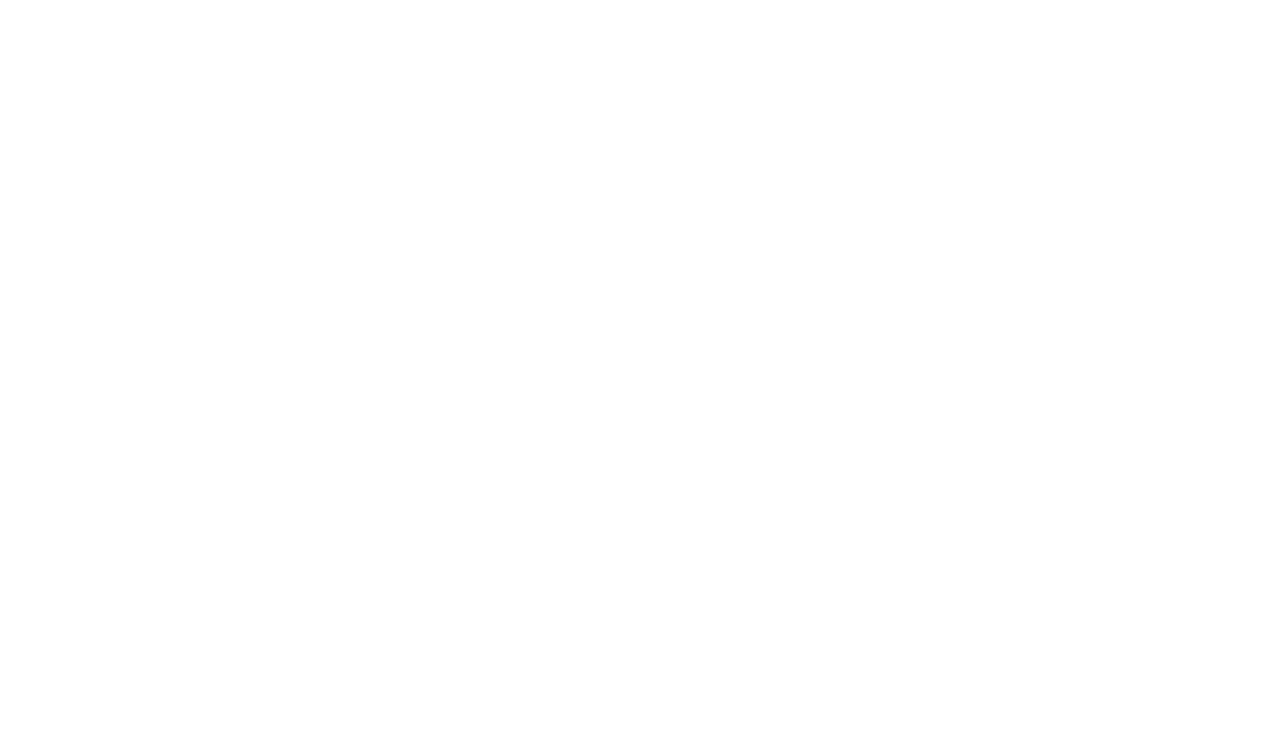
<file: team.html>
<!DOCTYPE html>
<html lang="en">
    <head>
        <meta charset="utf-8" />
        <title>Insure - Insurance HTML Template</title>
        <meta content="width=device-width, initial-scale=1.0" name="viewport" />
        <meta content="" name="keywords" />
        <meta content="" name="description" />

        <!-- Favicon -->
        <link href="img/favicon.ico" rel="icon" />

        <!-- Google Web Fonts -->
        <link rel="preconnect" href="https://fonts.googleapis.com" />
        <link rel="preconnect" href="https://fonts.gstatic.com" crossorigin />
        <link
            href="https://fonts.googleapis.com/css2?family=Roboto:wght@400;500&family=Poppins:wght@600;700&display=swap"
            rel="stylesheet"
        />

        <!-- Icon Font Stylesheet -->
        <link
            href="https://cdnjs.cloudflare.com/ajax/libs/font-awesome/5.10.0/css/all.min.css"
            rel="stylesheet"
        />
        <link
            href="https://cdn.jsdelivr.net/npm/bootstrap-icons@1.4.1/font/bootstrap-icons.css"
            rel="stylesheet"
        />

        <!-- Libraries Stylesheet -->
        <link href="lib/animate/animate.min.css" rel="stylesheet" />
        <link
            href="lib/owlcarousel/assets/owl.carousel.min.css"
            rel="stylesheet"
        />

        <!-- Customized Bootstrap Stylesheet -->
        <link href="css/bootstrap.min.css" rel="stylesheet" />

        <!-- Template Stylesheet -->
        <link href="css/style.css" rel="stylesheet" />
    </head>

    <body>
        <!-- Spinner Start -->
        <div
            id="spinner"
            class="show bg-white position-fixed translate-middle w-100 vh-100 top-50 start-50 d-flex align-items-center justify-content-center"
        >
            <div class="spinner-grow text-primary" role="status"></div>
        </div>
        <!-- Spinner End -->

        <!-- Topbar Start -->
        <div
            class="container-fluid bg-dark text-white-50 py-2 px-0 d-none d-lg-block"
        >
            <div class="row gx-0 align-items-center">
                <div class="col-lg-7 px-5 text-start">
                    <div class="h-100 d-inline-flex align-items-center me-4">
                        <small class="fa fa-phone-alt me-2"></small>
                        <small>+012 345 6789</small>
                    </div>
                    <div class="h-100 d-inline-flex align-items-center me-4">
                        <small class="far fa-envelope-open me-2"></small>
                        <small>info@example.com</small>
                    </div>
                    <div class="h-100 d-inline-flex align-items-center me-4">
                        <small class="far fa-clock me-2"></small>
                        <small>Mon - Fri : 09 AM - 09 PM</small>
                    </div>
                </div>
                <div class="col-lg-5 px-5 text-end">
                    <div class="h-100 d-inline-flex align-items-center">
                        <a class="text-white-50 ms-4" href=""
                            ><i class="fab fa-facebook-f"></i
                        ></a>
                        <a class="text-white-50 ms-4" href=""
                            ><i class="fab fa-twitter"></i
                        ></a>
                        <a class="text-white-50 ms-4" href=""
                            ><i class="fab fa-linkedin-in"></i
                        ></a>
                        <a class="text-white-50 ms-4" href=""
                            ><i class="fab fa-instagram"></i
                        ></a>
                    </div>
                </div>
            </div>
        </div>
        <!-- Topbar End -->

        <!-- Navbar Start -->
        <nav
            class="navbar navbar-expand-lg bg-white navbar-light sticky-top px-4 px-lg-5"
        >
            <a href="index.html" class="navbar-brand d-flex align-items-center">
                <h1 class="m-0">
                    <img
                        class="img-fluid me-3"
                        src="img/icon/icon-02-primary.png"
                        alt=""
                    />Insure
                </h1>
            </a>
            <button
                type="button"
                class="navbar-toggler"
                data-bs-toggle="collapse"
                data-bs-target="#navbarCollapse"
            >
                <span class="navbar-toggler-icon"></span>
            </button>
            <div class="collapse navbar-collapse" id="navbarCollapse">
                <div
                    class="navbar-nav mx-auto bg-light rounded pe-4 py-3 py-lg-0"
                >
                    <a href="index.html" class="nav-item nav-link">Home</a>
                    <a href="about.html" class="nav-item nav-link">About Us</a>
                    <a href="service.html" class="nav-item nav-link"
                        >Our Services</a
                    >
                    <div class="nav-item dropdown">
                        <a
                            href="#"
                            class="nav-link dropdown-toggle active"
                            data-bs-toggle="dropdown"
                            >Pages</a
                        >
                        <div class="dropdown-menu bg-light border-0 m-0">
                            <a href="feature.html" class="dropdown-item"
                                >Features</a
                            >
                            <a href="appointment.html" class="dropdown-item"
                                >Appointment</a
                            >
                            <a href="team.html" class="dropdown-item active"
                                >Team Members</a
                            >
                            <a href="testimonial.html" class="dropdown-item"
                                >Testimonial</a
                            >
                            <a href="404.html" class="dropdown-item"
                                >404 Page</a
                            >
                        </div>
                    </div>
                    <a href="contact.html" class="nav-item nav-link"
                        >Contact Us</a
                    >
                </div>
            </div>
            <a href="" class="btn btn-primary px-3 d-none d-lg-block"
                >Get A Quote</a
            >
        </nav>
        <!-- Navbar End -->

        <!-- Page Header Start -->
        <div
            class="container-fluid page-header breadcrumbs py-5 mb-5 wow fadeIn"
            data-wow-delay="0.1s"
        >
            <div class="container py-5">
                <h1 class="display-4 animated slideInDown mb-4">
                    Team Members
                </h1>
                <nav aria-label="breadcrumb animated slideInDown">
                    <ol class="breadcrumb mb-0">
                        <li class="breadcrumb-item"><a href="#">Home</a></li>
                        <li class="breadcrumb-item"><a href="#">Pages</a></li>
                        <li class="breadcrumb-item active" aria-current="page">
                            Team Members
                        </li>
                    </ol>
                </nav>
            </div>
        </div>
        <!-- Page Header End -->

        <!-- Team Start -->
        <div class="container-xxl py-5">
            <div class="container">
                <div class="text-center mx-auto" style="max-width: 500px">
                    <h1 class="display-6 mb-5">
                        Meet Our Professional Team Members
                    </h1>
                </div>
                <div class="row g-4">
                    <div
                        class="col-lg-3 col-md-6 wow fadeInUp"
                        data-wow-delay="0.1s"
                    >
                        <div class="team-item rounded">
                            <img
                                class="img-fluid"
                                src="img/team-1.jpg"
                                alt=""
                            />
                            <div class="text-center p-4">
                                <h5>Full Name</h5>
                                <span>Designation</span>
                            </div>
                            <div class="team-text text-center bg-white p-4">
                                <h5>Full Name</h5>
                                <p>Designation</p>
                                <div class="d-flex justify-content-center">
                                    <a
                                        class="btn btn-square btn-light m-1"
                                        href=""
                                        ><i class="fab fa-twitter"></i
                                    ></a>
                                    <a
                                        class="btn btn-square btn-light m-1"
                                        href=""
                                        ><i class="fab fa-facebook-f"></i
                                    ></a>
                                    <a
                                        class="btn btn-square btn-light m-1"
                                        href=""
                                        ><i class="fab fa-youtube"></i
                                    ></a>
                                    <a
                                        class="btn btn-square btn-light m-1"
                                        href=""
                                        ><i class="fab fa-linkedin-in"></i
                                    ></a>
                                </div>
                            </div>
                        </div>
                    </div>
                    <div
                        class="col-lg-3 col-md-6 wow fadeInUp"
                        data-wow-delay="0.3s"
                    >
                        <div class="team-item rounded">
                            <img
                                class="img-fluid"
                                src="img/team-2.jpg"
                                alt=""
                            />
                            <div class="text-center p-4">
                                <h5>Full Name</h5>
                                <span>Designation</span>
                            </div>
                            <div class="team-text text-center bg-white p-4">
                                <h5>Full Name</h5>
                                <p>Designation</p>
                                <div class="d-flex justify-content-center">
                                    <a
                                        class="btn btn-square btn-light m-1"
                                        href=""
                                        ><i class="fab fa-twitter"></i
                                    ></a>
                                    <a
                                        class="btn btn-square btn-light m-1"
                                        href=""
                                        ><i class="fab fa-facebook-f"></i
                                    ></a>
                                    <a
                                        class="btn btn-square btn-light m-1"
                                        href=""
                                        ><i class="fab fa-youtube"></i
                                    ></a>
                                    <a
                                        class="btn btn-square btn-light m-1"
                                        href=""
                                        ><i class="fab fa-linkedin-in"></i
                                    ></a>
                                </div>
                            </div>
                        </div>
                    </div>
                    <div
                        class="col-lg-3 col-md-6 wow fadeInUp"
                        data-wow-delay="0.5s"
                    >
                        <div class="team-item rounded">
                            <img
                                class="img-fluid"
                                src="img/team-3.jpg"
                                alt=""
                            />
                            <div class="text-center p-4">
                                <h5>Full Name</h5>
                                <span>Designation</span>
                            </div>
                            <div class="team-text text-center bg-white p-4">
                                <h5>Full Name</h5>
                                <p>Designation</p>
                                <div class="d-flex justify-content-center">
                                    <a
                                        class="btn btn-square btn-light m-1"
                                        href=""
                                        ><i class="fab fa-twitter"></i
                                    ></a>
                                    <a
                                        class="btn btn-square btn-light m-1"
                                        href=""
                                        ><i class="fab fa-facebook-f"></i
                                    ></a>
                                    <a
                                        class="btn btn-square btn-light m-1"
                                        href=""
                                        ><i class="fab fa-youtube"></i
                                    ></a>
                                    <a
                                        class="btn btn-square btn-light m-1"
                                        href=""
                                        ><i class="fab fa-linkedin-in"></i
                                    ></a>
                                </div>
                            </div>
                        </div>
                    </div>
                    <div
                        class="col-lg-3 col-md-6 wow fadeInUp"
                        data-wow-delay="0.7s"
                    >
                        <div class="team-item rounded">
                            <img
                                class="img-fluid"
                                src="img/team-4.jpg"
                                alt=""
                            />
                            <div class="text-center p-4">
                                <h5>Full Name</h5>
                                <span>Designation</span>
                            </div>
                            <div class="team-text text-center bg-white p-4">
                                <h5>Full Name</h5>
                                <p>Designation</p>
                                <div class="d-flex justify-content-center">
                                    <a
                                        class="btn btn-square btn-light m-1"
                                        href=""
                                        ><i class="fab fa-twitter"></i
                                    ></a>
                                    <a
                                        class="btn btn-square btn-light m-1"
                                        href=""
                                        ><i class="fab fa-facebook-f"></i
                                    ></a>
                                    <a
                                        class="btn btn-square btn-light m-1"
                                        href=""
                                        ><i class="fab fa-youtube"></i
                                    ></a>
                                    <a
                                        class="btn btn-square btn-light m-1"
                                        href=""
                                        ><i class="fab fa-linkedin-in"></i
                                    ></a>
                                </div>
                            </div>
                        </div>
                    </div>
                    <div
                        class="col-lg-3 col-md-6 wow fadeInUp"
                        data-wow-delay="0.1s"
                    >
                        <div class="team-item rounded">
                            <img
                                class="img-fluid"
                                src="img/team-2.jpg"
                                alt=""
                            />
                            <div class="text-center p-4">
                                <h5>Full Name</h5>
                                <span>Designation</span>
                            </div>
                            <div class="team-text text-center bg-white p-4">
                                <h5>Full Name</h5>
                                <p>Designation</p>
                                <div class="d-flex justify-content-center">
                                    <a
                                        class="btn btn-square btn-light m-1"
                                        href=""
                                        ><i class="fab fa-twitter"></i
                                    ></a>
                                    <a
                                        class="btn btn-square btn-light m-1"
                                        href=""
                                        ><i class="fab fa-facebook-f"></i
                                    ></a>
                                    <a
                                        class="btn btn-square btn-light m-1"
                                        href=""
                                        ><i class="fab fa-youtube"></i
                                    ></a>
                                    <a
                                        class="btn btn-square btn-light m-1"
                                        href=""
                                        ><i class="fab fa-linkedin-in"></i
                                    ></a>
                                </div>
                            </div>
                        </div>
                    </div>
                    <div
                        class="col-lg-3 col-md-6 wow fadeInUp"
                        data-wow-delay="0.3s"
                    >
                        <div class="team-item rounded">
                            <img
                                class="img-fluid"
                                src="img/team-3.jpg"
                                alt=""
                            />
                            <div class="text-center p-4">
                                <h5>Full Name</h5>
                                <span>Designation</span>
                            </div>
                            <div class="team-text text-center bg-white p-4">
                                <h5>Full Name</h5>
                                <p>Designation</p>
                                <div class="d-flex justify-content-center">
                                    <a
                                        class="btn btn-square btn-light m-1"
                                        href=""
                                        ><i class="fab fa-twitter"></i
                                    ></a>
                                    <a
                                        class="btn btn-square btn-light m-1"
                                        href=""
                                        ><i class="fab fa-facebook-f"></i
                                    ></a>
                                    <a
                                        class="btn btn-square btn-light m-1"
                                        href=""
                                        ><i class="fab fa-youtube"></i
                                    ></a>
                                    <a
                                        class="btn btn-square btn-light m-1"
                                        href=""
                                        ><i class="fab fa-linkedin-in"></i
                                    ></a>
                                </div>
                            </div>
                        </div>
                    </div>
                    <div
                        class="col-lg-3 col-md-6 wow fadeInUp"
                        data-wow-delay="0.5s"
                    >
                        <div class="team-item rounded">
                            <img
                                class="img-fluid"
                                src="img/team-4.jpg"
                                alt=""
                            />
                            <div class="text-center p-4">
                                <h5>Full Name</h5>
                                <span>Designation</span>
                            </div>
                            <div class="team-text text-center bg-white p-4">
                                <h5>Full Name</h5>
                                <p>Designation</p>
                                <div class="d-flex justify-content-center">
                                    <a
                                        class="btn btn-square btn-light m-1"
                                        href=""
                                        ><i class="fab fa-twitter"></i
                                    ></a>
                                    <a
                                        class="btn btn-square btn-light m-1"
                                        href=""
                                        ><i class="fab fa-facebook-f"></i
                                    ></a>
                                    <a
                                        class="btn btn-square btn-light m-1"
                                        href=""
                                        ><i class="fab fa-youtube"></i
                                    ></a>
                                    <a
                                        class="btn btn-square btn-light m-1"
                                        href=""
                                        ><i class="fab fa-linkedin-in"></i
                                    ></a>
                                </div>
                            </div>
                        </div>
                    </div>
                    <div
                        class="col-lg-3 col-md-6 wow fadeInUp"
                        data-wow-delay="0.7s"
                    >
                        <div class="team-item rounded">
                            <img
                                class="img-fluid"
                                src="img/team-1.jpg"
                                alt=""
                            />
                            <div class="text-center p-4">
                                <h5>Full Name</h5>
                                <span>Designation</span>
                            </div>
                            <div class="team-text text-center bg-white p-4">
                                <h5>Full Name</h5>
                                <p>Designation</p>
                                <div class="d-flex justify-content-center">
                                    <a
                                        class="btn btn-square btn-light m-1"
                                        href=""
                                        ><i class="fab fa-twitter"></i
                                    ></a>
                                    <a
                                        class="btn btn-square btn-light m-1"
                                        href=""
                                        ><i class="fab fa-facebook-f"></i
                                    ></a>
                                    <a
                                        class="btn btn-square btn-light m-1"
                                        href=""
                                        ><i class="fab fa-youtube"></i
                                    ></a>
                                    <a
                                        class="btn btn-square btn-light m-1"
                                        href=""
                                        ><i class="fab fa-linkedin-in"></i
                                    ></a>
                                </div>
                            </div>
                        </div>
                    </div>
                </div>
            </div>
        </div>
        <!-- Team End -->

        <!-- Footer Start -->
        <div
            class="container-fluid bg-dark footer mt-5 pt-5 wow fadeIn"
            data-wow-delay="0.1s"
        >
            <div class="container py-5">
                <div class="row g-5">
                    <div class="col-lg-3 col-md-6">
                        <h1 class="text-white mb-4">
                            <img
                                class="img-fluid me-3"
                                src="img/icon/icon-02-light.png"
                                alt=""
                            />Insure
                        </h1>
                        <p>
                            Diam dolor diam ipsum sit. Aliqu diam amet diam et
                            eos. Clita erat ipsum et lorem et sit, sed stet
                            lorem sit clita
                        </p>
                        <div class="d-flex pt-2">
                            <a class="btn btn-square me-1" href=""
                                ><i class="fab fa-twitter"></i
                            ></a>
                            <a class="btn btn-square me-1" href=""
                                ><i class="fab fa-facebook-f"></i
                            ></a>
                            <a class="btn btn-square me-1" href=""
                                ><i class="fab fa-youtube"></i
                            ></a>
                            <a class="btn btn-square me-0" href=""
                                ><i class="fab fa-linkedin-in"></i
                            ></a>
                        </div>
                    </div>
                    <div class="col-lg-3 col-md-6">
                        <h5 class="text-light mb-4">Address</h5>
                        <p>
                            <i class="fa fa-map-marker-alt me-3"></i>123 Street,
                            New York, USA
                        </p>
                        <p>
                            <i class="fa fa-phone-alt me-3"></i>+012 345 67890
                        </p>
                        <p>
                            <i class="fa fa-envelope me-3"></i>info@example.com
                        </p>
                    </div>
                    <div class="col-lg-3 col-md-6">
                        <h5 class="text-light mb-4">Quick Links</h5>
                        <a class="btn btn-link" href="">About Us</a>
                        <a class="btn btn-link" href="">Contact Us</a>
                        <a class="btn btn-link" href="">Our Services</a>
                        <a class="btn btn-link" href="">Terms & Condition</a>
                        <a class="btn btn-link" href="">Support</a>
                    </div>
                    <div class="col-lg-3 col-md-6">
                        <h5 class="text-light mb-4">Newsletter</h5>
                        <p>
                            Dolor amet sit justo amet elitr clita ipsum elitr
                            est.
                        </p>
                        <div
                            class="position-relative mx-auto"
                            style="max-width: 400px"
                        >
                            <input
                                class="form-control bg-transparent w-100 py-3 ps-4 pe-5"
                                type="text"
                                placeholder="Your email"
                            />
                            <button
                                type="button"
                                class="btn btn-secondary py-2 position-absolute top-0 end-0 mt-2 me-2"
                            >
                                SignUp
                            </button>
                        </div>
                    </div>
                </div>
            </div>
            <div class="container-fluid copyright">
                <div class="container">
                    <div class="row">
                        <div
                            class="col-md-6 text-center text-md-start mb-3 mb-md-0"
                        >
                            &copy; <a href="#">Your Site Name</a>, All Right
                            Reserved.
                        </div>
                        <div class="col-md-6 text-center text-md-end">
                            <!--/*** This template is free as long as you keep the footer author’s credit link/attribution link/backlink. If you'd like to use the template without the footer author’s credit link/attribution link/backlink, you can purchase the Credit Removal License from "https://htmlcodex.com/credit-removal". Thank you for your support. ***/-->
                            Designed By
                            <a href="https://htmlcodex.com">HTML Codex</a>
                            <br />Distributed By:
                            <a href="https://themewagon.com" target="_blank"
                                >ThemeWagon</a
                            >
                        </div>
                    </div>
                </div>
            </div>
        </div>
        <!-- Footer End -->

        <!-- Back to Top -->
        <a href="#" class="btn btn-lg btn-primary btn-lg-square back-to-top"
            ><i class="bi bi-arrow-up"></i
        ></a>

        <!-- JavaScript Libraries -->
        <script src="https://code.jquery.com/jquery-3.4.1.min.js"></script>
        <script src="https://cdn.jsdelivr.net/npm/bootstrap@5.0.0/dist/js/bootstrap.bundle.min.js"></script>
        <script src="lib/wow/wow.min.js"></script>
        <script src="lib/easing/easing.min.js"></script>
        <script src="lib/waypoints/waypoints.min.js"></script>
        <script src="lib/owlcarousel/owl.carousel.min.js"></script>
        <script src="lib/counterup/counterup.min.js"></script>

        <!-- Template Javascript -->
        <script src="js/main.js"></script>
    </body>
</html>
</file>
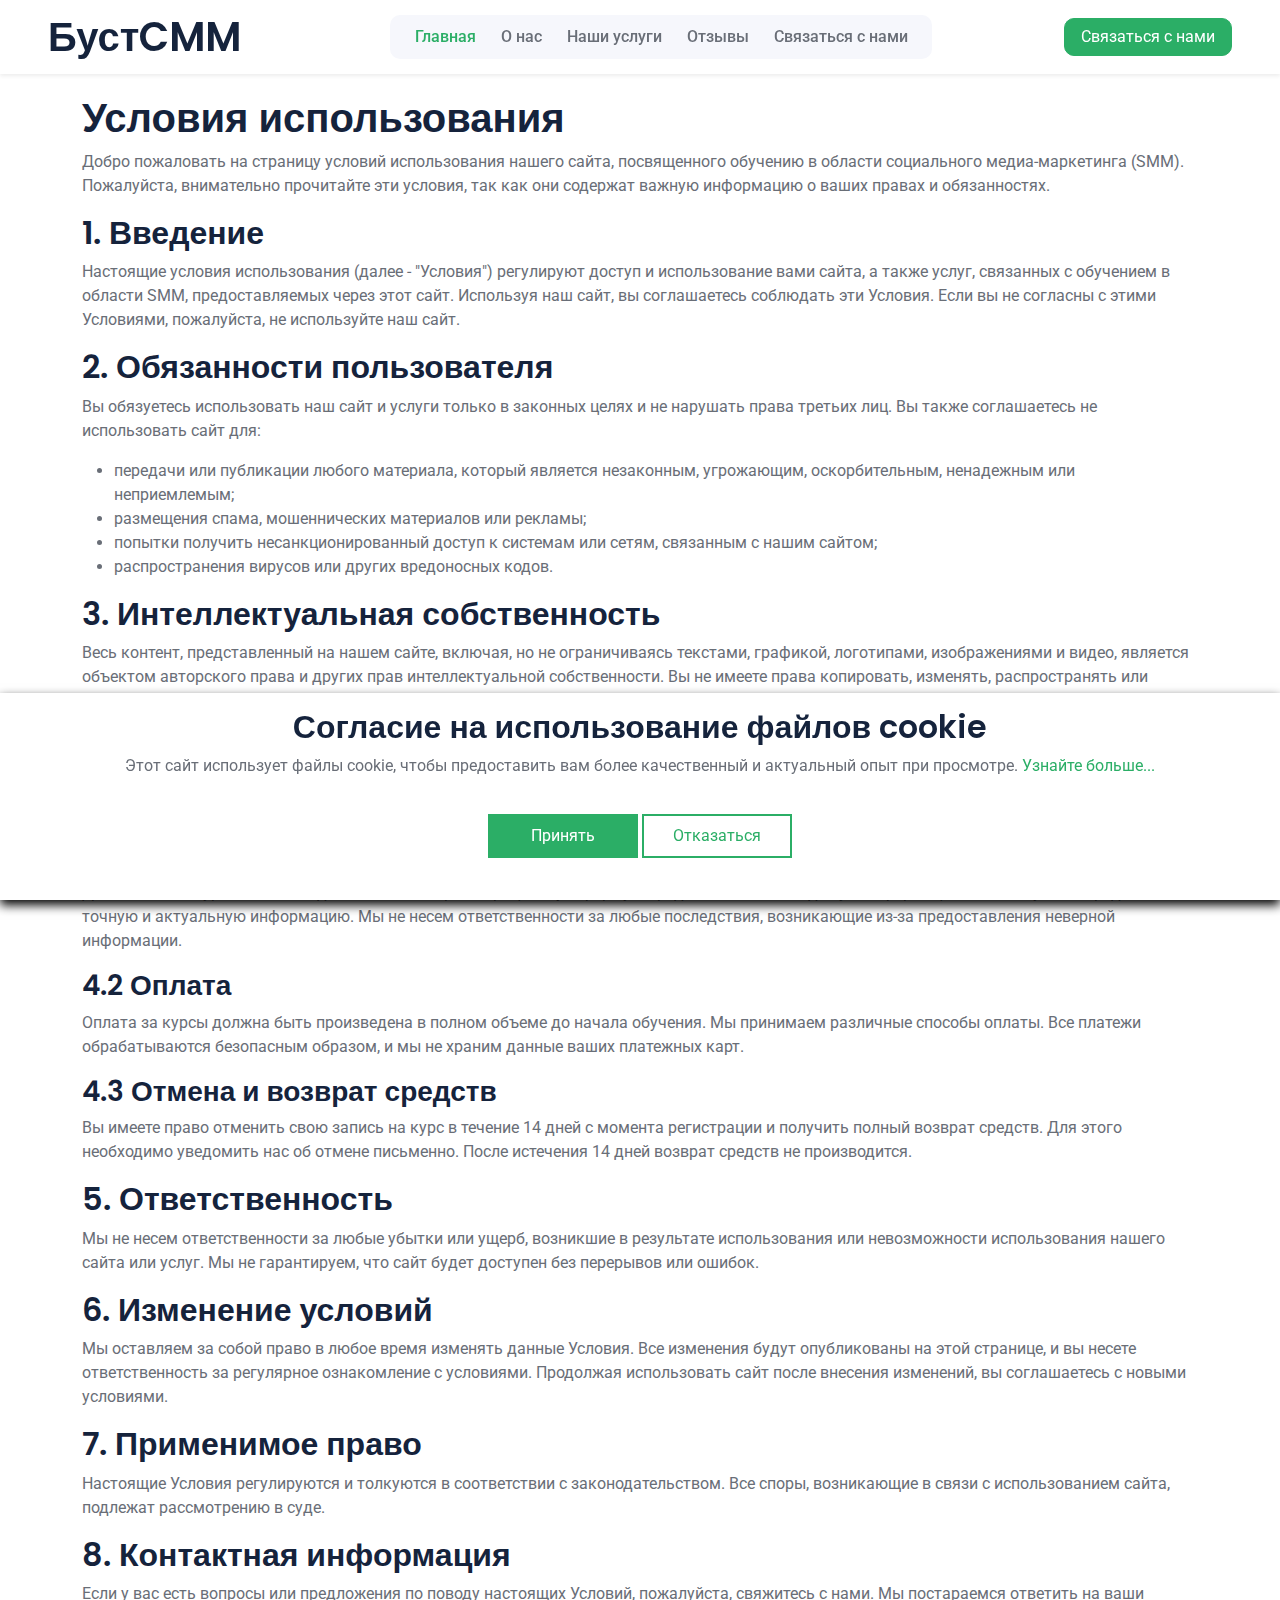
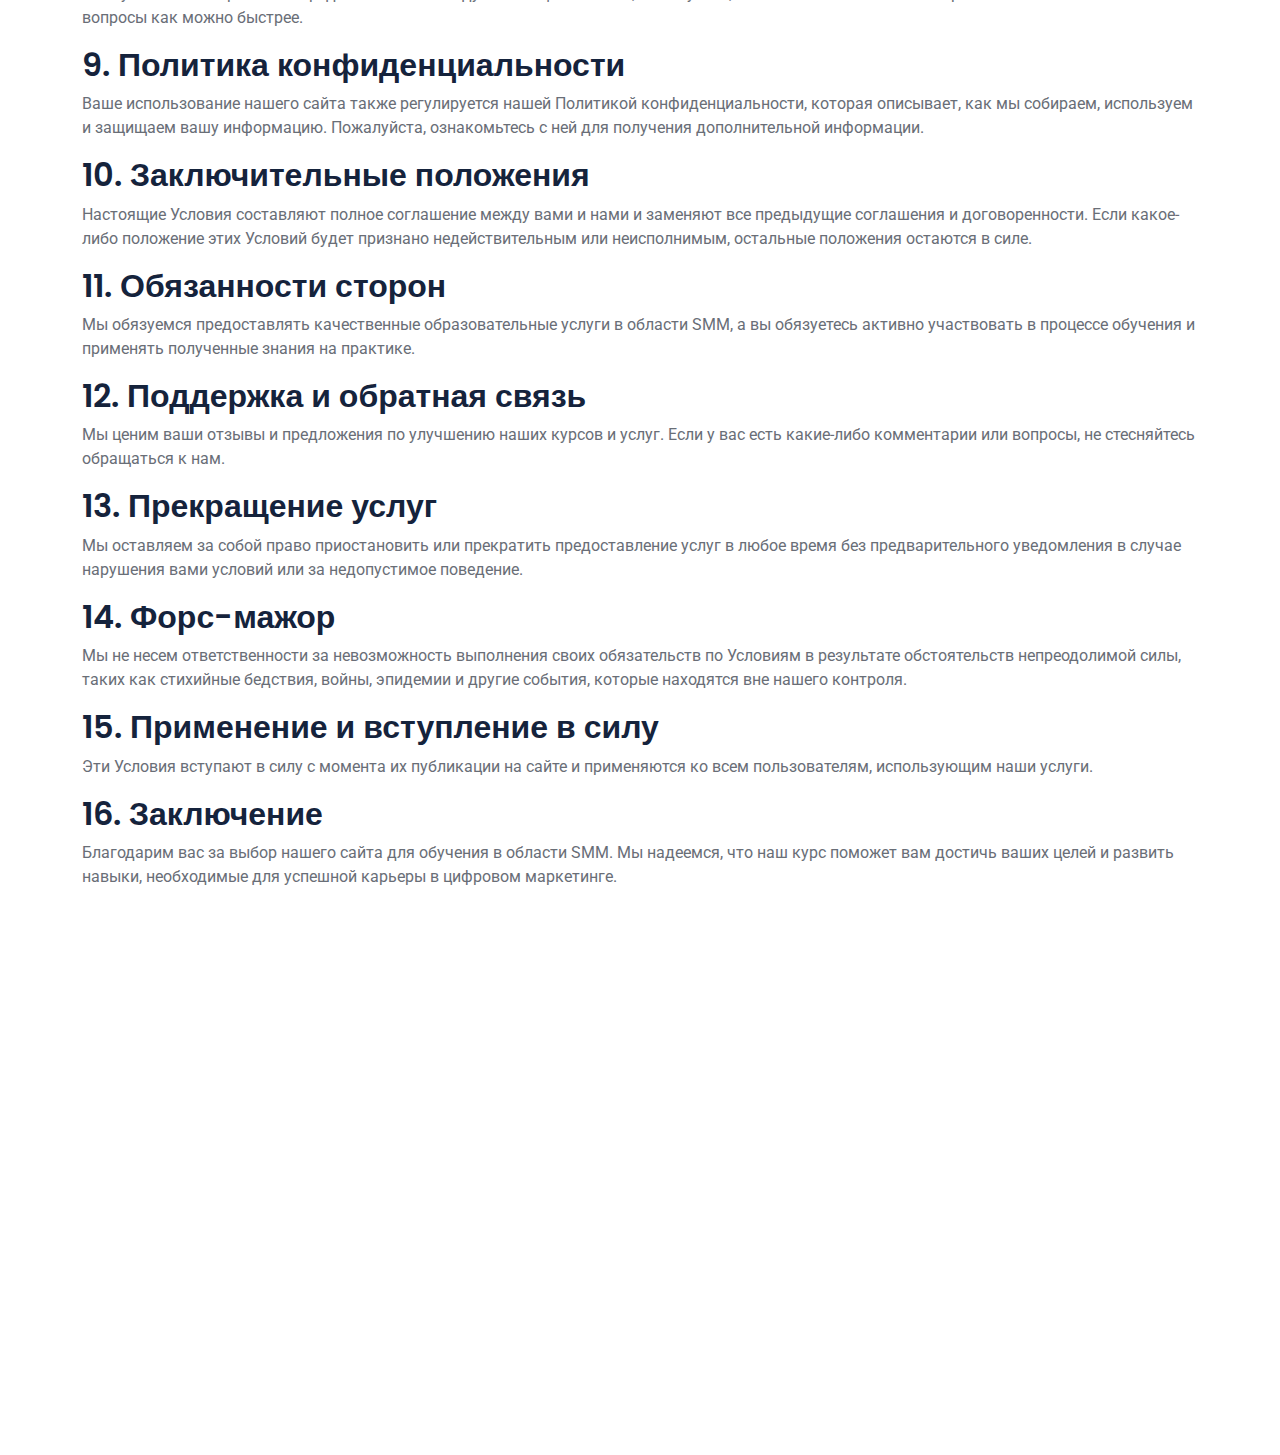
<file: terms-of-use.html>
<!DOCTYPE html>
<html lang="en">
    <head>
        <meta charset="utf-8" />
        <title>БустCMM</title>
        <meta content="width=device-width, initial-scale=1.0" name="viewport" />
        <meta content="" name="keywords" />
        <meta content="" name="description" />

        <link rel="shortcut icon" href="img/favicon.png" type="image/x-icon" />

        <!-- Google Web Fonts -->
        <link rel="preconnect" href="https://fonts.googleapis.com" />
        <link rel="preconnect" href="https://fonts.gstatic.com" crossorigin />
        <link
            href="https://fonts.googleapis.com/css2?family=Roboto:wght@400;500&family=Poppins:wght@600;700&display=swap"
            rel="stylesheet"
        />

        <!-- Icon Font Stylesheet -->
        <link
            href="https://cdnjs.cloudflare.com/ajax/libs/font-awesome/5.10.0/css/all.min.css"
            rel="stylesheet"
        />
        <link
            href="https://cdn.jsdelivr.net/npm/bootstrap-icons@1.4.1/font/bootstrap-icons.css"
            rel="stylesheet"
        />

        <!-- Libraries Stylesheet -->
        <link href="lib/animate/animate.min.css" rel="stylesheet" />
        <link
            href="lib/owlcarousel/assets/owl.carousel.min.css"
            rel="stylesheet"
        />

        <!-- Customized Bootstrap Stylesheet -->
        <link href="css/bootstrap.min.css" rel="stylesheet" />

        <!-- Template Stylesheet -->
        <link href="css/style.css" rel="stylesheet" />
    </head>

    <body>
        <!-- Spinner Start -->
        <div
            id="spinner"
            class="show bg-white position-fixed translate-middle w-100 vh-100 top-50 start-50 d-flex align-items-center justify-content-center"
        >
            <div class="spinner-grow text-primary" role="status"></div>
        </div>
        <!-- Spinner End -->

        <!-- Navbar Start -->
        <nav
            class="navbar navbar-expand-lg bg-white navbar-light sticky-top px-4 px-lg-5"
            style="
                box-shadow: 0 0.125rem 0.25rem rgba(0, 0, 0, 0.075) !important;
            "
        >
            <a href="index.html" class="navbar-brand d-flex align-items-center">
                <h1 class="m-0">БустCMM</h1>
            </a>
            <button
                type="button"
                class="navbar-toggler"
                data-bs-toggle="collapse"
                data-bs-target="#navbarCollapse"
            >
                <span class="navbar-toggler-icon"></span>
            </button>
            <div class="collapse navbar-collapse" id="navbarCollapse">
                <div
                    class="navbar-nav mx-auto bg-light rounded pe-4 py-3 py-lg-0"
                >
                    <a href="index.html" class="nav-item nav-link active"
                        >Главная</a
                    >
                    <a href="about.html" class="nav-item nav-link">О нас</a>
                    <a href="service.html" class="nav-item nav-link"
                        >Наши услуги</a
                    >
                    <a href="testimonial.html" class="nav-item nav-link"
                        >Отзывы</a
                    >
                    <a href="contact.html" class="nav-item nav-link"
                        >Связаться с нами</a
                    >
                </div>
            </div>
            <a
                href="contact.html"
                class="btn btn-primary px-3 d-none d-lg-block"
                >Связаться с нами</a
            >
        </nav>
        <!-- Navbar End -->
        <main>
            <article class="container additional-wrapper">
                <div class="page__content" style="padding: 20px 0px">
                    <h1>Условия использования</h1>

                    <p>
                        Добро пожаловать на страницу условий использования
                        нашего сайта, посвященного обучению в области
                        социального медиа-маркетинга (SMM). Пожалуйста,
                        внимательно прочитайте эти условия, так как они содержат
                        важную информацию о ваших правах и обязанностях.
                    </p>

                    <h2>1. Введение</h2>
                    <p>
                        Настоящие условия использования (далее - "Условия")
                        регулируют доступ и использование вами сайта, а также
                        услуг, связанных с обучением в области SMM,
                        предоставляемых через этот сайт. Используя наш сайт, вы
                        соглашаетесь соблюдать эти Условия. Если вы не согласны
                        с этими Условиями, пожалуйста, не используйте наш сайт.
                    </p>

                    <h2>2. Обязанности пользователя</h2>
                    <p>
                        Вы обязуетесь использовать наш сайт и услуги только в
                        законных целях и не нарушать права третьих лиц. Вы также
                        соглашаетесь не использовать сайт для:
                    </p>
                    <ul>
                        <li>
                            передачи или публикации любого материала, который
                            является незаконным, угрожающим, оскорбительным,
                            ненадежным или неприемлемым;
                        </li>
                        <li>
                            размещения спама, мошеннических материалов или
                            рекламы;
                        </li>
                        <li>
                            попытки получить несанкционированный доступ к
                            системам или сетям, связанным с нашим сайтом;
                        </li>
                        <li>
                            распространения вирусов или других вредоносных
                            кодов.
                        </li>
                    </ul>

                    <h2>3. Интеллектуальная собственность</h2>
                    <p>
                        Весь контент, представленный на нашем сайте, включая, но
                        не ограничиваясь текстами, графикой, логотипами,
                        изображениями и видео, является объектом авторского
                        права и других прав интеллектуальной собственности. Вы
                        не имеете права копировать, изменять, распространять или
                        использовать любой контент без предварительного
                        письменного разрешения.
                    </p>

                    <h2>4. Обучение и услуги</h2>
                    <p>
                        Мы предлагаем различные курсы и программы обучения в
                        области SMM. Все материалы, предоставляемые в рамках
                        этих курсов, являются собственностью нашего сайта. Мы
                        оставляем за собой право изменять содержание курсов и
                        программ без предварительного уведомления.
                    </p>

                    <h3>4.1 Запись на курсы</h3>
                    <p>
                        Для записи на курс вам необходимо заполнить
                        регистрационную форму и предоставить необходимую
                        информацию. Вы обязуетесь предоставить точную и
                        актуальную информацию. Мы не несем ответственности за
                        любые последствия, возникающие из-за предоставления
                        неверной информации.
                    </p>

                    <h3>4.2 Оплата</h3>
                    <p>
                        Оплата за курсы должна быть произведена в полном объеме
                        до начала обучения. Мы принимаем различные способы
                        оплаты. Все платежи обрабатываются безопасным образом, и
                        мы не храним данные ваших платежных карт.
                    </p>

                    <h3>4.3 Отмена и возврат средств</h3>
                    <p>
                        Вы имеете право отменить свою запись на курс в течение
                        14 дней с момента регистрации и получить полный возврат
                        средств. Для этого необходимо уведомить нас об отмене
                        письменно. После истечения 14 дней возврат средств не
                        производится.
                    </p>

                    <h2>5. Ответственность</h2>
                    <p>
                        Мы не несем ответственности за любые убытки или ущерб,
                        возникшие в результате использования или невозможности
                        использования нашего сайта или услуг. Мы не гарантируем,
                        что сайт будет доступен без перерывов или ошибок.
                    </p>

                    <h2>6. Изменение условий</h2>
                    <p>
                        Мы оставляем за собой право в любое время изменять
                        данные Условия. Все изменения будут опубликованы на этой
                        странице, и вы несете ответственность за регулярное
                        ознакомление с условиями. Продолжая использовать сайт
                        после внесения изменений, вы соглашаетесь с новыми
                        условиями.
                    </p>

                    <h2>7. Применимое право</h2>
                    <p>
                        Настоящие Условия регулируются и толкуются в
                        соответствии с законодательством. Все споры, возникающие
                        в связи с использованием сайта, подлежат рассмотрению в
                        суде.
                    </p>

                    <h2>8. Контактная информация</h2>
                    <p>
                        Если у вас есть вопросы или предложения по поводу
                        настоящих Условий, пожалуйста, свяжитесь с нами. Мы
                        постараемся ответить на ваши вопросы как можно быстрее.
                    </p>

                    <h2>9. Политика конфиденциальности</h2>
                    <p>
                        Ваше использование нашего сайта также регулируется нашей
                        Политикой конфиденциальности, которая описывает, как мы
                        собираем, используем и защищаем вашу информацию.
                        Пожалуйста, ознакомьтесь с ней для получения
                        дополнительной информации.
                    </p>

                    <h2>10. Заключительные положения</h2>
                    <p>
                        Настоящие Условия составляют полное соглашение между
                        вами и нами и заменяют все предыдущие соглашения и
                        договоренности. Если какое-либо положение этих Условий
                        будет признано недействительным или неисполнимым,
                        остальные положения остаются в силе.
                    </p>

                    <h2>11. Обязанности сторон</h2>
                    <p>
                        Мы обязуемся предоставлять качественные образовательные
                        услуги в области SMM, а вы обязуетесь активно
                        участвовать в процессе обучения и применять полученные
                        знания на практике.
                    </p>

                    <h2>12. Поддержка и обратная связь</h2>
                    <p>
                        Мы ценим ваши отзывы и предложения по улучшению наших
                        курсов и услуг. Если у вас есть какие-либо комментарии
                        или вопросы, не стесняйтесь обращаться к нам.
                    </p>

                    <h2>13. Прекращение услуг</h2>
                    <p>
                        Мы оставляем за собой право приостановить или прекратить
                        предоставление услуг в любое время без предварительного
                        уведомления в случае нарушения вами условий или за
                        недопустимое поведение.
                    </p>

                    <h2>14. Форс-мажор</h2>
                    <p>
                        Мы не несем ответственности за невозможность выполнения
                        своих обязательств по Условиям в результате
                        обстоятельств непреодолимой силы, таких как стихийные
                        бедствия, войны, эпидемии и другие события, которые
                        находятся вне нашего контроля.
                    </p>

                    <h2>15. Применение и вступление в силу</h2>
                    <p>
                        Эти Условия вступают в силу с момента их публикации на
                        сайте и применяются ко всем пользователям, использующим
                        наши услуги.
                    </p>

                    <h2>16. Заключение</h2>
                    <p>
                        Благодарим вас за выбор нашего сайта для обучения в
                        области SMM. Мы надеемся, что наш курс поможет вам
                        достичь ваших целей и развить навыки, необходимые для
                        успешной карьеры в цифровом маркетинге.
                    </p>
                </div>
            </article>
        </main>

        <!-- Footer Start -->
        <div
            class="container-fluid bg-dark footer mt-5 pt-5 wow fadeIn"
            data-wow-delay="0.1s"
        >
            <div class="container py-5">
                <div class="row g-5">
                    <div class="col-lg-3 col-md-6">
                        <h1 class="text-white mb-4">БустСММ</h1>
                        <p>
                            Наша миссия - создать исключительный опыт обучения
                            СММ, который способствует развитию, связям и
                            инновациям. Мы объединяем экспертов, специалистов и
                            профессионалов, чтобы делиться инсайтами, строить
                            сети и продвигать идеи в области СММ.
                        </p>
                    </div>
                    <div class="col-lg-3 col-md-6">
                        <h5 class="text-light mb-4">Адрес</h5>
                        <p>
                            <i class="fa fa-map-marker-alt me-3"></i>Түркістан
                            көшесі, Шымкент 160008, Казахстан
                        </p>
                        <p><i class="fa fa-phone-alt me-3"></i>+77054592941</p>
                        <p>
                            <i class="fa fa-envelope me-3"></i
                            >boost_smm@gmail.com
                        </p>
                    </div>
                    <div class="col-lg-3 col-md-6">
                        <h5 class="text-light mb-4">Быстрые ссылки</h5>
                        <a class="btn btn-link" href="about.html">О нас</a>
                        <a class="btn btn-link" href="contact.html"
                            >Связаться с нами</a
                        >
                        <a class="btn btn-link" href="service.html"
                            >Наши услуги</a
                        >
                        <a class="btn btn-link" href="terms-of-use.html"
                            >Условия использования</a
                        >
                        <a class="btn btn-link" href="privacy-policy.html"
                            >Конфиденциальность</a
                        >
                    </div>
                    <div class="col-lg-3 col-md-6">
                        <h5 class="text-light mb-4">Новости</h5>
                        <p>
                            Оставайтесь в курсе и вдохновленными,
                            присоединившись к нашей рассылке! Получайте
                            эксклюзивные обновления о предстоящих обучениях по
                            СММ, инсайты отрасли и советы экспертов прямо на ваш
                            электронный адрес.
                        </p>
                        <div
                            class="position-relative mx-auto"
                            style="max-width: 400px"
                        >
                            <input
                                class="form-control bg-transparent w-100 py-3 ps-4 pe-5"
                                type="text"
                                placeholder="Ваш email"
                                id="email"
                            />
                            <button
                                type="button"
                                class="btn btn-secondary py-2 position-absolute top-0 end-0 mt-2 me-2"
                                id="submit"
                                onclick="sendForm()"
                            >
                                Подписаться
                            </button>
                        </div>
                        <div
                            id="result"
                            style="color: red; font-size: 12px"
                        ></div>
                    </div>
                </div>
            </div>
        </div>

        <!-- Footer End -->

        <!-- Back to Top -->
        <a href="#" class="btn btn-lg btn-primary btn-lg-square back-to-top"
            ><i class="bi bi-arrow-up"></i
        ></a>

        <!-- Cookie banner -->
        <div class="cookie-wrapper show">
            <div>
                <i class="bx bx-cookie"></i>
                <h2 style="text-align: center">
                    Согласие на использование файлов cookie
                </h2>
            </div>

            <div class="data">
                <p>
                    Этот сайт использует файлы cookie, чтобы предоставить вам
                    более качественный и актуальный опыт при просмотре.
                    <a href="#">Узнайте больше...</a>
                </p>
            </div>

            <div class="buttons">
                <button class="cookie-button" id="acceptBtn">Принять</button>
                <button class="cookie-button" id="declineBtn">
                    Отказаться
                </button>
            </div>
        </div>
        <!-- End Cookie banner -->
        <!-- JavaScript Libraries -->
        <script src="https://code.jquery.com/jquery-3.4.1.min.js"></script>
        <script src="https://cdn.jsdelivr.net/npm/bootstrap@5.0.0/dist/js/bootstrap.bundle.min.js"></script>
        <script src="lib/wow/wow.min.js"></script>
        <script src="lib/easing/easing.min.js"></script>
        <script src="lib/waypoints/waypoints.min.js"></script>
        <script src="lib/owlcarousel/owl.carousel.min.js"></script>
        <script src="lib/counterup/counterup.min.js"></script>

        <!-- Template Javascript -->
        <script src="js/main.js"></script>
        <script src="js/cookiebanner.js"></script>
        <script src="js/contact-form.js"></script>
    </body>
</html>
</file>
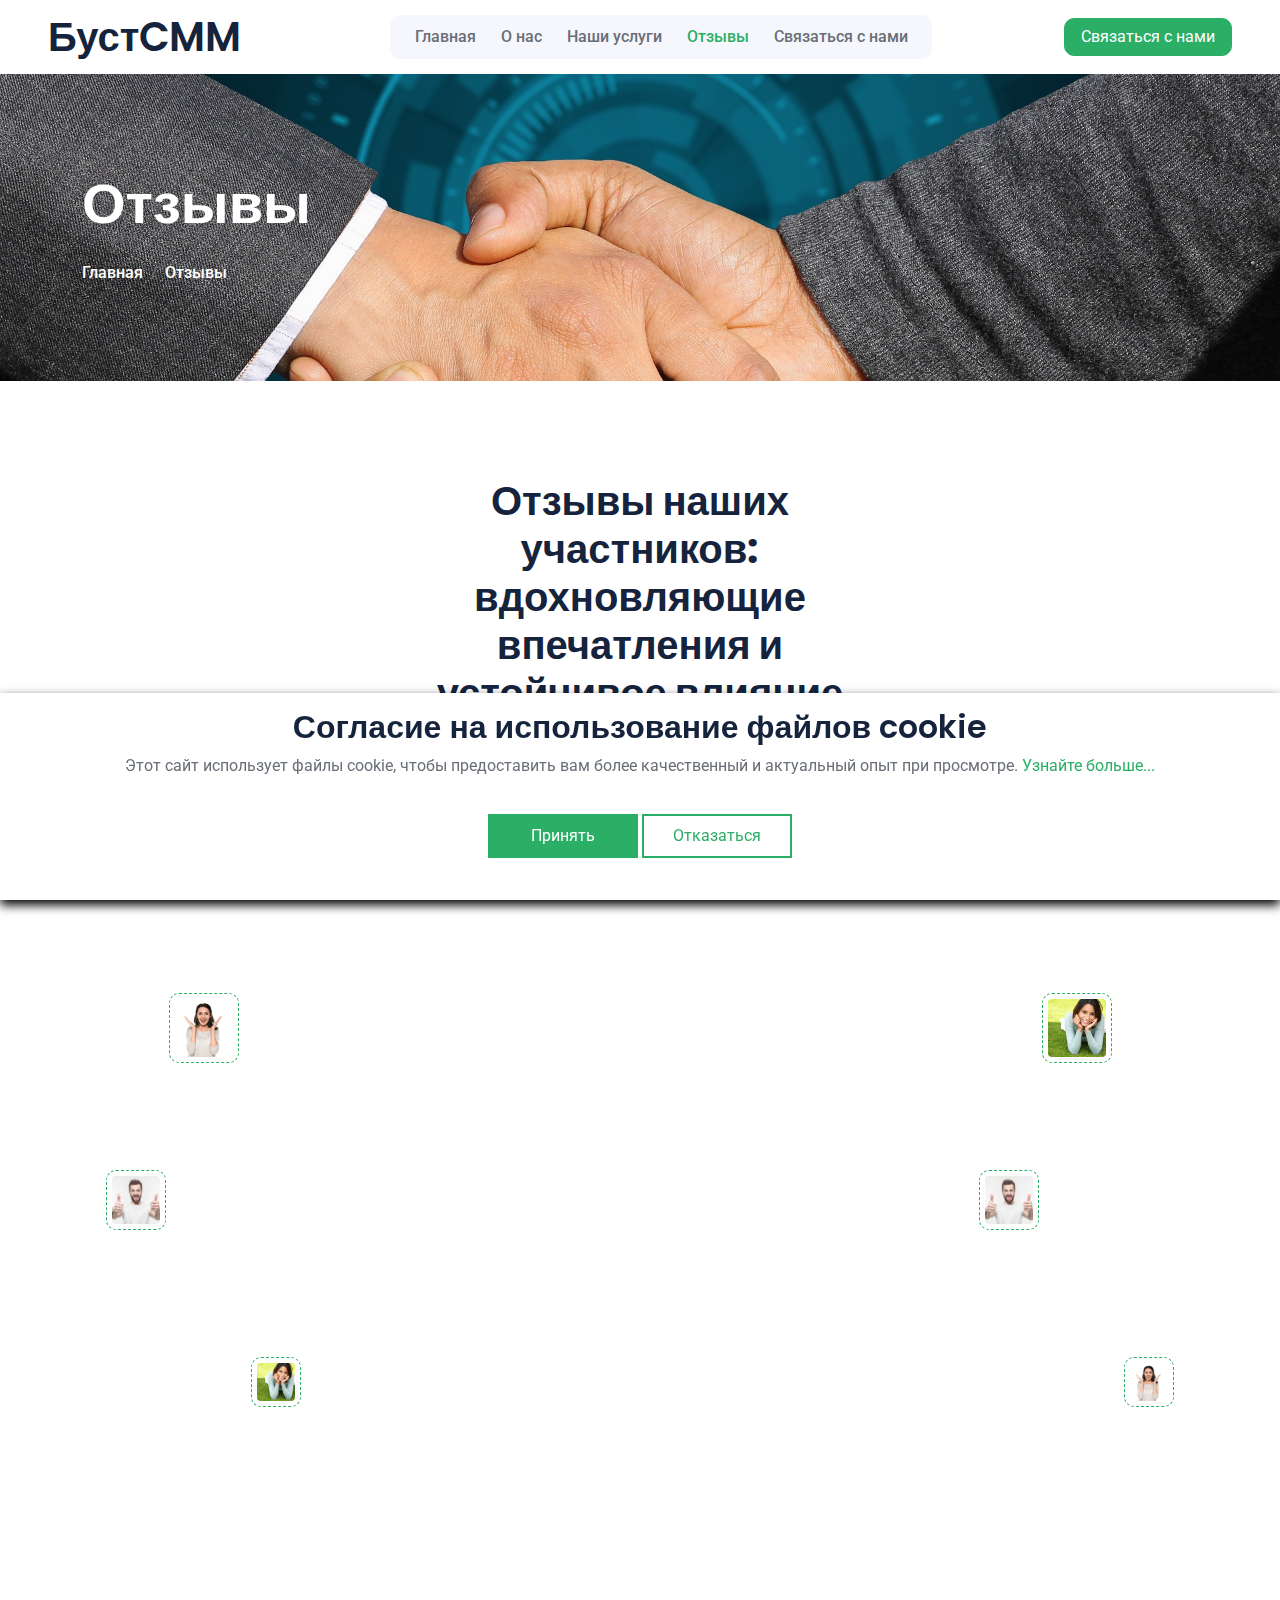
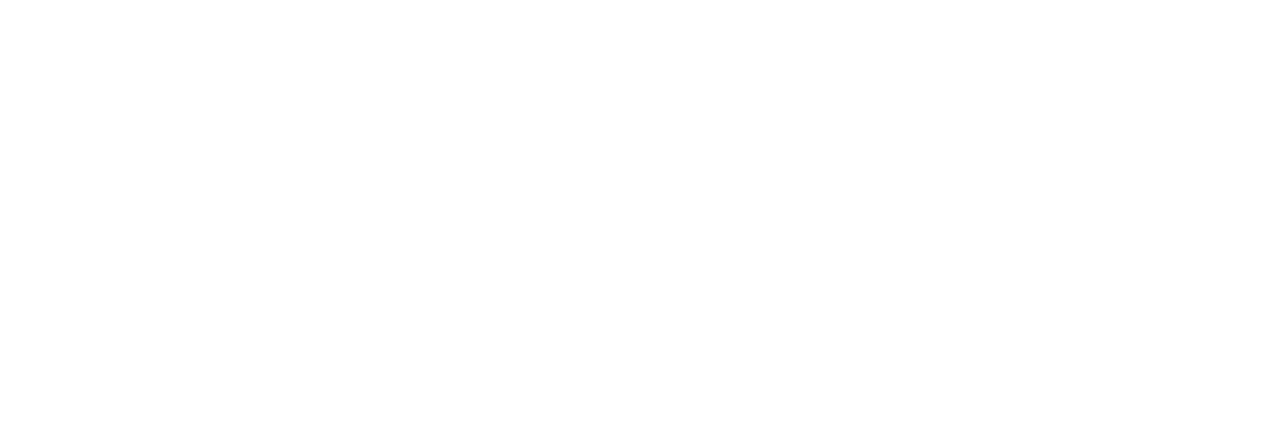
<file: testimonial.html>
<!DOCTYPE html>
<html lang="en">
    <head>
        <meta charset="utf-8" />
        <title>БустCMM</title>
        <meta content="width=device-width, initial-scale=1.0" name="viewport" />
        <meta content="" name="keywords" />
        <meta content="" name="description" />

        <link rel="shortcut icon" href="img/favicon.png" type="image/x-icon" />

        <!-- Google Web Fonts -->
        <link rel="preconnect" href="https://fonts.googleapis.com" />
        <link rel="preconnect" href="https://fonts.gstatic.com" crossorigin />
        <link
            href="https://fonts.googleapis.com/css2?family=Roboto:wght@400;500&family=Poppins:wght@600;700&display=swap"
            rel="stylesheet"
        />

        <!-- Icon Font Stylesheet -->
        <link
            href="https://cdnjs.cloudflare.com/ajax/libs/font-awesome/5.10.0/css/all.min.css"
            rel="stylesheet"
        />
        <link
            href="https://cdn.jsdelivr.net/npm/bootstrap-icons@1.4.1/font/bootstrap-icons.css"
            rel="stylesheet"
        />

        <!-- Libraries Stylesheet -->
        <link href="lib/animate/animate.min.css" rel="stylesheet" />
        <link
            href="lib/owlcarousel/assets/owl.carousel.min.css"
            rel="stylesheet"
        />

        <!-- Customized Bootstrap Stylesheet -->
        <link href="css/bootstrap.min.css" rel="stylesheet" />

        <!-- Template Stylesheet -->
        <link href="css/style.css" rel="stylesheet" />
    </head>

    <body>
        <!-- Spinner Start -->
        <div
            id="spinner"
            class="show bg-white position-fixed translate-middle w-100 vh-100 top-50 start-50 d-flex align-items-center justify-content-center"
        >
            <div class="spinner-grow text-primary" role="status"></div>
        </div>
        <!-- Spinner End -->

        <!-- Navbar Start -->
        <nav
            class="navbar navbar-expand-lg bg-white navbar-light sticky-top px-4 px-lg-5"
        >
            <a href="index.html" class="navbar-brand d-flex align-items-center">
                <h1 class="m-0">БустCMM</h1>
            </a>
            <button
                type="button"
                class="navbar-toggler"
                data-bs-toggle="collapse"
                data-bs-target="#navbarCollapse"
            >
                <span class="navbar-toggler-icon"></span>
            </button>
            <div class="collapse navbar-collapse" id="navbarCollapse">
                <div
                    class="navbar-nav mx-auto bg-light rounded pe-4 py-3 py-lg-0"
                >
                    <a href="index.html" class="nav-item nav-link">Главная</a>
                    <a href="about.html" class="nav-item nav-link">О нас</a>
                    <a href="service.html" class="nav-item nav-link"
                        >Наши услуги</a
                    >
                    <a href="testimonial.html" class="nav-item nav-link active"
                        >Отзывы</a
                    >
                    <a href="contact.html" class="nav-item nav-link"
                        >Связаться с нами</a
                    >
                </div>
            </div>
            <a
                href="contact.html"
                class="btn btn-primary px-3 d-none d-lg-block"
                >Связаться с нами</a
            >
        </nav>
        <!-- Navbar End -->

        <!-- Page Header Start -->
        <div
            class="container-fluid page-header breadcrumbs bg4 py-5 mb-5 wow fadeIn"
            data-wow-delay="0.1s"
        >
            <div class="container py-5">
                <h1
                    class="display-4 animated slideInDown mb-4"
                    style="color: #fff"
                >
                    Отзывы
                </h1>
                <nav aria-label="breadcrumb animated slideInDown">
                    <ol class="breadcrumb mb-0">
                        <li class="breadcrumb-item">
                            <a href="index.html" style="color: #fff">Главная</a>
                        </li>

                        <li
                            class="breadcrumb-item active"
                            aria-current="page"
                            style="color: #fff"
                        >
                            Отзывы
                        </li>
                    </ol>
                </nav>
            </div>
        </div>
        <!-- Page Header End -->

        <!-- Testimonial Start -->
        <div class="container-xxl py-5">
            <div class="container">
                <div class="text-center mx-auto" style="max-width: 500px">
                    <h1 class="display-6">
                        Отзывы наших участников: вдохновляющие впечатления и
                        устойчивое влияние
                    </h1>
                    <p class="mb-5">
                        Наша преданность обеспечению исключительного обучения по
                        СММ отражается в отзывах, которые мы получаем от
                        участников. Мы гордимся тем, что смогли оказать
                        положительное влияние на многих специалистов и
                        организации, помогая им получить ценные знания,
                        установить важные связи и продвигать свои навыки. Вот
                        что некоторые из наших предыдущих участников говорят о
                        своем опыте с нами.
                    </p>
                </div>
                <div class="row g-5">
                    <div class="col-lg-3 d-none d-lg-block">
                        <div class="testimonial-left h-100">
                            <img
                                class="img-fluid animated pulse infinite"
                                src="img/testimonial-1.jpg"
                                alt=""
                            />
                            <img
                                class="img-fluid animated pulse infinite"
                                src="img/testimonial-2.jpg"
                                alt=""
                            />
                            <img
                                class="img-fluid animated pulse infinite"
                                src="img/testimonial-3.jpg"
                                alt=""
                            />
                        </div>
                    </div>
                    <div class="col-lg-6 wow fadeIn" data-wow-delay="0.5s">
                        <div class="owl-carousel testimonial-carousel">
                            <div class="testimonial-item text-center">
                                <img
                                    class="img-fluid rounded mx-auto mb-4"
                                    src="img/testimonial-1.jpg"
                                    alt=""
                                />
                                <p class="fs-5">
                                    "Посещение этого обучения по СММ стало
                                    переломным моментом для моей карьеры.
                                    Контент был крайне актуален, и я
                                    почувствовал, что каждая сессия была
                                    тщательно подобрана для решения реальных
                                    проблем в сфере СММ. Интерактивные семинары
                                    дали мне практические навыки, которые я мог
                                    внедрить сразу же, а спикеры были
                                    выдающимися. Я настоятельно рекомендую этот
                                    опыт всем, кто хочет расширить свои знания и
                                    профессиональную сеть."
                                </p>
                                <h5>Эмма Картер</h5>
                            </div>
                            <div class="testimonial-item text-center">
                                <img
                                    class="img-fluid rounded mx-auto mb-4"
                                    src="img/testimonial-2.jpg"
                                    alt=""
                                />
                                <p class="fs-5">
                                    "Я посетил много курсов по СММ, но этот
                                    действительно выделялся. Уровень
                                    организации, качество спикеров и внимание к
                                    деталям были замечательными. Особенно я
                                    оценил сетевые мероприятия, которые были
                                    искренними и продуктивными. Команда
                                    превзошла все ожидания, создав инклюзивную
                                    атмосферу, где каждый мог активно
                                    участвовать. Я уже с нетерпением жду
                                    следующего курса!"
                                </p>
                                <h5>Андрей Смичер</h5>
                            </div>
                            <div class="testimonial-item text-center">
                                <img
                                    class="img-fluid rounded mx-auto mb-4"
                                    src="img/testimonial-3.jpg"
                                    alt=""
                                />
                                <p class="fs-5">
                                    "Это обучение по СММ было именно тем, что
                                    мне нужно, чтобы обновить мой подход к
                                    продвижению. Сессии были полны полезной
                                    информации и свежих идей, а панельные
                                    обсуждения позволили углубиться в важные
                                    темы. Я завел ценные знакомства и уехал с
                                    чувством, что готов вносить позитивные
                                    изменения в свою работу. Это был один из
                                    самых значимых профессиональных опытов за
                                    последние годы."
                                </p>
                                <h5>Линда Симонова</h5>
                            </div>
                        </div>
                    </div>
                    <div class="col-lg-3 d-none d-lg-block">
                        <div class="testimonial-right h-100">
                            <img
                                class="img-fluid animated pulse infinite"
                                src="img/testimonial-1.jpg"
                                alt=""
                            />
                            <img
                                class="img-fluid animated pulse infinite"
                                src="img/testimonial-2.jpg"
                                alt=""
                            />
                            <img
                                class="img-fluid animated pulse infinite"
                                src="img/testimonial-3.jpg"
                                alt=""
                            />
                        </div>
                    </div>
                </div>
            </div>
        </div>

        <!-- Testimonial End -->

        <!-- Footer Start -->
        <div
            class="container-fluid bg-dark footer mt-5 pt-5 wow fadeIn"
            data-wow-delay="0.1s"
        >
            <div class="container py-5">
                <div class="row g-5">
                    <div class="col-lg-3 col-md-6">
                        <h1 class="text-white mb-4">БустСММ</h1>
                        <p>
                            Наша миссия - создать исключительный опыт обучения
                            СММ, который способствует развитию, связям и
                            инновациям. Мы объединяем экспертов, специалистов и
                            профессионалов, чтобы делиться инсайтами, строить
                            сети и продвигать идеи в области СММ.
                        </p>
                    </div>
                    <div class="col-lg-3 col-md-6">
                        <h5 class="text-light mb-4">Адрес</h5>
                        <p>
                            <i class="fa fa-map-marker-alt me-3"></i>Түркістан
                            көшесі, Шымкент 160008, Казахстан
                        </p>
                        <p><i class="fa fa-phone-alt me-3"></i>+77054592941</p>
                        <p>
                            <i class="fa fa-envelope me-3"></i
                            >boost_smm@gmail.com
                        </p>
                    </div>
                    <div class="col-lg-3 col-md-6">
                        <h5 class="text-light mb-4">Быстрые ссылки</h5>
                        <a class="btn btn-link" href="about.html">О нас</a>
                        <a class="btn btn-link" href="contact.html"
                            >Связаться с нами</a
                        >
                        <a class="btn btn-link" href="service.html"
                            >Наши услуги</a
                        >
                        <a class="btn btn-link" href="terms-of-use.html"
                            >Условия использования</a
                        >
                        <a class="btn btn-link" href="privacy-policy.html"
                            >Конфиденциальность</a
                        >
                    </div>
                    <div class="col-lg-3 col-md-6">
                        <h5 class="text-light mb-4">Новости</h5>
                        <p>
                            Оставайтесь в курсе и вдохновленными,
                            присоединившись к нашей рассылке! Получайте
                            эксклюзивные обновления о предстоящих обучениях по
                            СММ, инсайты отрасли и советы экспертов прямо на ваш
                            электронный адрес.
                        </p>
                        <div
                            class="position-relative mx-auto"
                            style="max-width: 400px"
                        >
                            <input
                                class="form-control bg-transparent w-100 py-3 ps-4 pe-5"
                                type="text"
                                placeholder="Ваш email"
                                id="email"
                            />
                            <button
                                type="button"
                                class="btn btn-secondary py-2 position-absolute top-0 end-0 mt-2 me-2"
                                id="submit"
                                onclick="sendForm()"
                            >
                                Подписаться
                            </button>
                        </div>
                        <div
                            id="result"
                            style="color: red; font-size: 12px"
                        ></div>
                    </div>
                </div>
            </div>
        </div>

        <!-- Footer End -->

        <!-- Back to Top -->
        <a href="#" class="btn btn-lg btn-primary btn-lg-square back-to-top"
            ><i class="bi bi-arrow-up"></i
        ></a>

        <!-- Cookie banner -->
        <div class="cookie-wrapper show">
            <div>
                <i class="bx bx-cookie"></i>
                <h2 style="text-align: center">
                    Согласие на использование файлов cookie
                </h2>
            </div>

            <div class="data">
                <p>
                    Этот сайт использует файлы cookie, чтобы предоставить вам
                    более качественный и актуальный опыт при просмотре.
                    <a href="#">Узнайте больше...</a>
                </p>
            </div>

            <div class="buttons">
                <button class="cookie-button" id="acceptBtn">Принять</button>
                <button class="cookie-button" id="declineBtn">
                    Отказаться
                </button>
            </div>
        </div>
        <!-- End Cookie banner -->
        <!-- JavaScript Libraries -->
        <script src="https://code.jquery.com/jquery-3.4.1.min.js"></script>
        <script src="https://cdn.jsdelivr.net/npm/bootstrap@5.0.0/dist/js/bootstrap.bundle.min.js"></script>
        <script src="lib/wow/wow.min.js"></script>
        <script src="lib/easing/easing.min.js"></script>
        <script src="lib/waypoints/waypoints.min.js"></script>
        <script src="lib/owlcarousel/owl.carousel.min.js"></script>
        <script src="lib/counterup/counterup.min.js"></script>

        <!-- Template Javascript -->
        <script src="js/main.js"></script>
        <script src="js/cookiebanner.js"></script>
        <script src="js/contact-form.js"></script>
    </body>
</html>
</file>
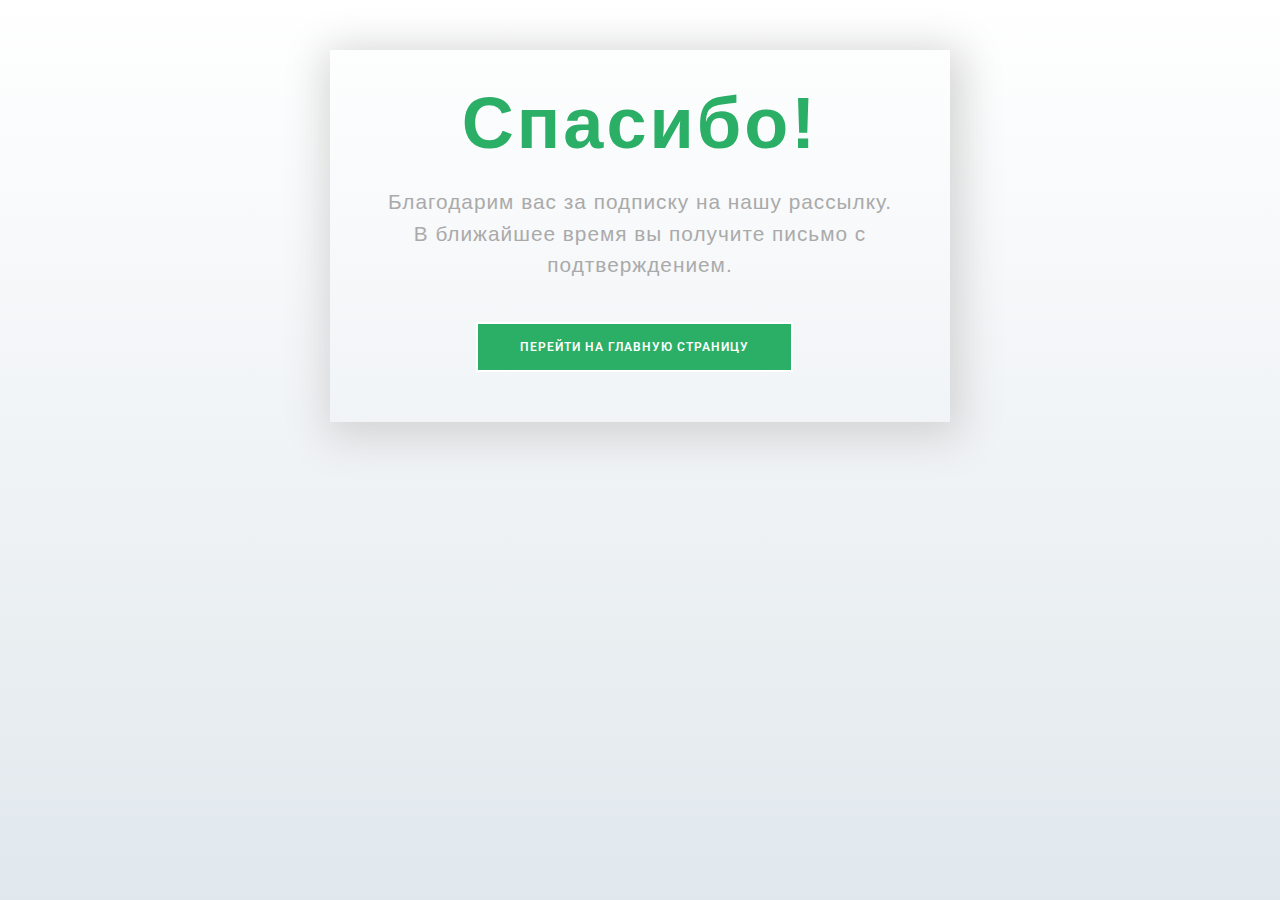
<file: thanks.html>
<!DOCTYPE html>
<html lang="en">
    <head>
        <meta charset="utf-8" />
        <title>БустCMM</title>
        <meta content="width=device-width, initial-scale=1.0" name="viewport" />
        <meta content="" name="keywords" />
        <meta content="" name="description" />

        <link rel="shortcut icon" href="img/favicon.png" type="image/x-icon" />

        <!-- Google Web Fonts -->
        <link rel="preconnect" href="https://fonts.googleapis.com" />
        <link rel="preconnect" href="https://fonts.gstatic.com" crossorigin />
        <link
            href="https://fonts.googleapis.com/css2?family=Roboto:wght@400;500&family=Poppins:wght@600;700&display=swap"
            rel="stylesheet"
        />

        <!-- Icon Font Stylesheet -->
        <link
            href="https://cdnjs.cloudflare.com/ajax/libs/font-awesome/5.10.0/css/all.min.css"
            rel="stylesheet"
        />
        <link
            href="https://cdn.jsdelivr.net/npm/bootstrap-icons@1.4.1/font/bootstrap-icons.css"
            rel="stylesheet"
        />

        <!-- Libraries Stylesheet -->
        <link href="lib/animate/animate.min.css" rel="stylesheet" />
        <link
            href="lib/owlcarousel/assets/owl.carousel.min.css"
            rel="stylesheet"
        />

        <!-- Customized Bootstrap Stylesheet -->
        <link href="css/bootstrap.min.css" rel="stylesheet" />

        <!-- Template Stylesheet -->
        <link href="css/style.css" rel="stylesheet" />
        <link href="css/thanks.css" rel="stylesheet" />
    </head>
    <body>
        <div class="content">
            <div class="wrapper-1">
                <div class="wrapper-2">
                    <h1>Спасибо!</h1>
                    <p>Благодарим вас за подписку на нашу рассылку.</p>
                    <p>
                        В ближайшее время вы получите письмо с подтверждением.
                    </p>
                    <a href="index.html">
                        <button class="go-home">
                            Перейти на главную страницу
                        </button>
                    </a>
                </div>
            </div>
        </div>
    </body>
</html>
</file>
<file: css/style.css>
/********** Template CSS **********/
:root {
    --primary: #2bae66ff;
    --secondary: #0dd3f1;
    --light: #f6f7fc;
    --dark: #15233c;
}

.back-to-top {
    position: fixed;
    display: none;
    right: 30px;
    bottom: 30px;
    z-index: 99;
}

/*** Spinner ***/
#spinner {
    opacity: 0;
    visibility: hidden;
    transition: opacity 0.5s ease-out, visibility 0s linear 0.5s;
    z-index: 99999;
}

#spinner.show {
    transition: opacity 0.5s ease-out, visibility 0s linear 0s;
    visibility: visible;
    opacity: 1;
}

/*** Button ***/
.btn {
    transition: 0.5s;
}

.btn.btn-primary,
.btn.btn-outline-primary:hover,
.btn.btn-secondary,
.btn.btn-outline-secondary:hover {
    color: #ffffff;
}

.btn.btn-primary:hover {
    background: var(--secondary);
    border-color: var(--secondary);
}

.btn.btn-secondary:hover {
    background: var(--primary);
    border-color: var(--primary);
}

.btn-square {
    width: 38px;
    height: 38px;
}

.btn-sm-square {
    width: 32px;
    height: 32px;
}

.btn-lg-square {
    width: 48px;
    height: 48px;
}

.btn-square,
.btn-sm-square,
.btn-lg-square {
    padding: 0;
    display: flex;
    align-items: center;
    justify-content: center;
    font-weight: normal;
}

/*** Navbar ***/
.navbar.sticky-top {
    top: -100px;
    transition: 0.5s;
}

.navbar .navbar-brand img {
    max-height: 60px;
}

.navbar .navbar-nav .nav-link {
    margin-left: 25px;
    padding: 10px 0;
    color: #696e77;
    font-weight: 500;
    outline: none;
}

.navbar .navbar-nav .nav-link:hover,
.navbar .navbar-nav .nav-link.active {
    color: var(--primary);
}

.navbar .dropdown-toggle::after {
    border: none;
    content: '\f107';
    font-family: 'Font Awesome 5 Free';
    font-weight: 900;
    vertical-align: middle;
    margin-left: 8px;
}

@media (max-width: 991.98px) {
    .navbar .navbar-brand img {
        max-height: 45px;
    }

    .navbar .navbar-nav {
        margin-top: 20px;
        margin-bottom: 15px;
    }

    .navbar .nav-item .dropdown-menu {
        padding-left: 30px;
    }
}

@media (min-width: 992px) {
    .navbar .nav-item .dropdown-menu {
        display: block;
        border: none;
        margin-top: 0;
        top: 150%;
        right: 0;
        opacity: 0;
        visibility: hidden;
        transition: 0.5s;
    }

    .navbar .nav-item:hover .dropdown-menu {
        top: 100%;
        visibility: visible;
        transition: 0.5s;
        opacity: 1;
    }
}

/*** Header ***/
.carousel-caption {
    top: 0;
    left: 0;
    right: 0;
    bottom: 0;
    display: flex;
    align-items: center;
    text-align: start;
    z-index: 1;
}

.carousel-control-prev,
.carousel-control-next {
    width: 15%;
}

.carousel-control-prev-icon,
.carousel-control-next-icon {
    width: 3rem;
    height: 3rem;
    background-color: var(--primary);
    border: 15px solid var(--primary);
    border-radius: 50px;
}

@media (max-width: 768px) {
    #header-carousel .carousel-item {
        position: relative;
        min-height: 450px;
    }

    #header-carousel .carousel-item img {
        position: absolute;
        width: 100%;
        height: 100%;
        object-fit: cover;
    }
}

.page-header {
    background: url(../img/carousel-1.jpg) center center no-repeat;
    background-size: cover;
}

.bg1 {
    background: url(../img/carousel-3.jpg) center center no-repeat;
    background-size: cover;
}

.bg2 {
    background: url(../img/carousel-4.jpg) center center no-repeat;
    background-size: cover;
}

.bg3 {
    background: url(../img/carousel-5.jpg) center center no-repeat;
    background-size: cover;
}

.bg4 {
    background: url(../img/carousel-6.jpg) center center no-repeat;
    background-size: cover;
}

.page-header .breadcrumb-item,
.page-header .breadcrumb-item a {
    font-weight: 500;
}

.page-header .breadcrumb-item a,
.page-header .breadcrumb-item + .breadcrumb-item::before {
    color: #696e77;
}

.page-header .breadcrumb-item a:hover,
.page-header .breadcrumb-item.active {
    color: var(--primary);
}

/*** Facts ***/
@media (min-width: 992px) {
    .container.facts {
        max-width: 100% !important;
    }

    .container.facts .facts-text {
        padding-left: calc(((100% - 960px) / 2) + 0.75rem);
    }

    .container.facts .facts-counter {
        padding-right: calc(((100% - 960px) / 2) + 0.75rem);
    }
}

@media (min-width: 1200px) {
    .container.facts .facts-text {
        padding-left: calc(((100% - 1140px) / 2) + 0.75rem);
    }

    .container.facts .facts-counter {
        padding-right: calc(((100% - 1140px) / 2) + 0.75rem);
    }
}

@media (min-width: 1400px) {
    .container.facts .facts-text {
        padding-left: calc(((100% - 1320px) / 2) + 0.75rem);
    }

    .container.facts .facts-counter {
        padding-right: calc(((100% - 1320px) / 2) + 0.75rem);
    }
}

.container.facts .facts-text {
    background: linear-gradient(rgba(1, 95, 201, 0.9), rgba(1, 95, 201, 0.9)),
        url(../img/carousel-1.jpg) center right no-repeat;
    background-size: cover;
}

.container.facts .facts-counter {
    background: linear-gradient(
            rgba(255, 255, 255, 0.9),
            rgba(255, 255, 255, 0.9)
        ),
        url(../img/carousel-2.jpg) center right no-repeat;
    background-size: cover;
}

.container.facts .facts-text .h-100,
.container.facts .facts-counter .h-100 {
    padding: 6rem 0;
    display: flex;
    flex-direction: column;
    justify-content: center;
}

/*** Service ***/
.service-item {
    position: relative;
    overflow: hidden;
    box-shadow: 0 0 45px rgba(0, 0, 0, 0.07);
}

.service-item .service-icon {
    width: 90px;
    height: 90px;
    display: flex;
    align-items: center;
    justify-content: center;
}

.service-item .service-icon img {
    max-width: 60px;
    max-height: 60px;
}

.service-item a.btn {
    color: var(--primary);
}

.service-item a.btn:hover {
    color: #ffffff;
    background: var(--primary);
    border-color: var(--primary);
}

/*** Appointment ***/
.appointment {
    background: linear-gradient(rgba(1, 95, 201, 0.9), rgba(1, 95, 201, 0.9)),
        url(../img/carousel-1.jpg) center center no-repeat;
    background-size: cover;
}

/*** Team ***/
.team-item {
    position: relative;
    overflow: hidden;
    box-shadow: 0 0 45px rgba(0, 0, 0, 0.07);
}

.team-item img {
    transition: 0.5s;
}

.team-item:hover img {
    transform: scale(1.1);
}

.team-text {
    position: absolute;
    width: 100%;
    left: 0;
    bottom: -50px;
    opacity: 0;
    transition: 0.5s;
}

.team-item:hover .team-text {
    bottom: 0;
    opacity: 1;
}

.team-item a.btn {
    color: var(--primary);
}

.team-item a.btn:hover {
    color: #ffffff;
    background: var(--primary);
    border-color: var(--primary);
}

/*** Testimonial ***/
.animated.pulse {
    animation-duration: 1.5s;
}

.testimonial-left,
.testimonial-right {
    position: relative;
}

.testimonial-left img,
.testimonial-right img {
    position: absolute;
    padding: 5px;
    border: 1px dashed var(--primary);
    border-radius: 10px;
    object-fit: cover;
}

.testimonial-left img:nth-child(1),
.testimonial-right img:nth-child(3) {
    width: 70px;
    height: 70px;
    top: 10%;
    left: 50%;
    transform: translateX(-50%);
}

.testimonial-left img:nth-child(2),
.testimonial-right img:nth-child(2) {
    width: 60px;
    height: 60px;
    top: 50%;
    left: 10%;
    transform: translateY(-50%);
}

.testimonial-left img:nth-child(3),
.testimonial-right img:nth-child(1) {
    width: 50px;
    height: 50px;
    bottom: 10%;
    right: 10%;
}

.testimonial-carousel .owl-item img {
    width: 100px;
    height: 100px;
    object-fit: cover;
}

.testimonial-carousel .owl-nav {
    margin-top: 30px;
    display: flex;
    justify-content: center;
}

.testimonial-carousel .owl-nav .owl-prev,
.testimonial-carousel .owl-nav .owl-next {
    margin: 0 5px;
    width: 45px;
    height: 45px;
    display: flex;
    align-items: center;
    justify-content: center;
    color: #ffffff;
    background: var(--primary);
    border-radius: 10px;
    font-size: 22px;
    transition: 0.5s;
}

.testimonial-carousel .owl-nav .owl-prev:hover,
.testimonial-carousel .owl-nav .owl-next:hover {
    background: var(--secondary);
}

/*** Footer ***/
.footer {
    color: #a7a8b4;
}

.footer .btn.btn-link {
    display: block;
    margin-bottom: 5px;
    padding: 0;
    text-align: left;
    color: #a7a8b4;
    font-weight: normal;
    text-transform: capitalize;
    transition: 0.3s;
}

.footer .btn.btn-link::before {
    position: relative;
    content: '\f105';
    font-family: 'Font Awesome 5 Free';
    font-weight: 900;
    color: #a7a8b4;
    margin-right: 10px;
}

.footer .btn.btn-link:hover {
    color: var(--light);
    letter-spacing: 1px;
    box-shadow: none;
}

.footer .btn.btn-square {
    color: #a7a8b4;
    border: 1px solid#A7A8B4;
}

.footer .btn.btn-square:hover {
    color: var(--secondary);
    border-color: var(--light);
}

.footer .copyright {
    padding: 25px 0;
    font-size: 15px;
    border-top: 1px solid rgba(256, 256, 256, 0.1);
}

.footer .copyright a {
    color: var(--secondary);
}

.footer .copyright a:hover {
    color: #ffffff;
}

.cookie-wrapper {
    position: fixed;
    bottom: 0px;
    right: 0;
    width: 100%;
    background: #fff;
    padding: 15px 25px 22px;
    transition: right 0.3s ease;
    box-shadow: 0 5px 10px rgb(0, 0, 0);
    z-index: 999;
}
.cookie-wrapper .show {
    right: 20px;
}

.hidden {
    display: none;
}
header i {
    color: #2bae66ff;
    font-size: 32px;
    text-align: center;
}
header h2 {
    color: #2bae66ff;
    font-weight: 500;
    text-align: center;
}
.data {
    text-align: center;
}
.data p a {
    color: #2bae66ff;
    text-decoration: none;
    text-align: center !important;
}
.data p a:hover {
    text-decoration: underline;
}
.buttons {
    padding: 20px 0px;
    text-align: center;
}
.buttons .cookie-button {
    border: 2px solid #2bae66ff;
    color: #fff;
    padding: 8px 0;
    background: #2bae66ff;
    cursor: pointer;
    width: calc(100% / 2 - 10px);
    transition: all 0.5s ease;
    max-width: 150px;
    border-radius: 0;
}
.buttons #acceptBtn:hover {
    background-color: transparent;
    color: #2bae66ff;
}
#declineBtn {
    background-color: #fff;
    color: #2bae66ff;
}
#declineBtn:hover {
    background-color: #2bae66ff;
    color: #fff;
}
/* Footer Style */
</file>
<file: css/thanks.css>
* {
    box-sizing: border-box;
}
body {
    background: #ffffff;
    background: linear-gradient(to bottom, #ffffff 0%, #e1e8ed 100%);
    filter: progid:DXImageTransform.Microsoft.gradient( startColorstr='#ffffff', endColorstr='#e1e8ed',GradientType=0 );
    height: 100%;
    margin: 0;
    background-repeat: no-repeat;
    background-attachment: fixed;
}

.wrapper-1 {
    width: 100%;
    height: 100vh;
    display: flex;
    flex-direction: column;
}
.wrapper-2 {
    padding: 30px;
    text-align: center;
}
h1 {
    font-family: 'Source Sans Pro', sans-serif;
    font-size: 4em;
    letter-spacing: 3px;
    color: #2bae66ff;
    margin: 0;
    margin-bottom: 20px;
}
.wrapper-2 p {
    margin: 0;
    font-size: 1.3em;
    color: #aaa;
    font-family: 'Source Sans Pro', sans-serif;
    letter-spacing: 1px;
}
.go-home {
    background: #2bae66ff;
    border: 2px solid #ffffff;
    color: #ffffff;
    font-weight: 600;
    letter-spacing: 1px;
    font-size: 12px;
    padding: 14px 42px;
    margin-top: 42px;
    margin-right: 12px;
    -webkit-transition: all 0.4s ease-in-out;
    transition: all 0.4s ease-in-out;
    visibility: visible;
    animation-delay: 2.3s;
    animation-name: fadeInUp;
    text-decoration: none;
    text-transform: uppercase;
    cursor: pointer;
    border-radius: 0;
}
.go-home:hover {
    background: transparent;
    border-color: #2bae66ff;
}
a:hover .go-home {
    color: #2bae66ff;
}
.go-home a {
    text-decoration: none;
    color: #fff;
}

.footer-like {
    margin-top: auto;
    background: #d7e6fe;
    padding: 6px;
    text-align: center;
}
.footer-like p {
    margin: 0;
    padding: 4px;
    color: #ffc107;
    font-family: 'Source Sans Pro', sans-serif;
    letter-spacing: 1px;
}
.footer-like p a {
    text-decoration: none;
    color: #ffc107;
    font-weight: 600;
}

@media (min-width: 360px) {
    h1 {
        font-size: 4.5em;
    }
    .go-home {
        margin-bottom: 20px;
    }
}

@media (min-width: 600px) {
    .content {
        max-width: 1000px;
        margin: 0 auto;
    }
    .wrapper-1 {
        height: initial;
        max-width: 620px;
        margin: 0 auto;
        margin-top: 50px;
        box-shadow: 4px 8px 40px 8px lightgray;
    }
}
</file>
